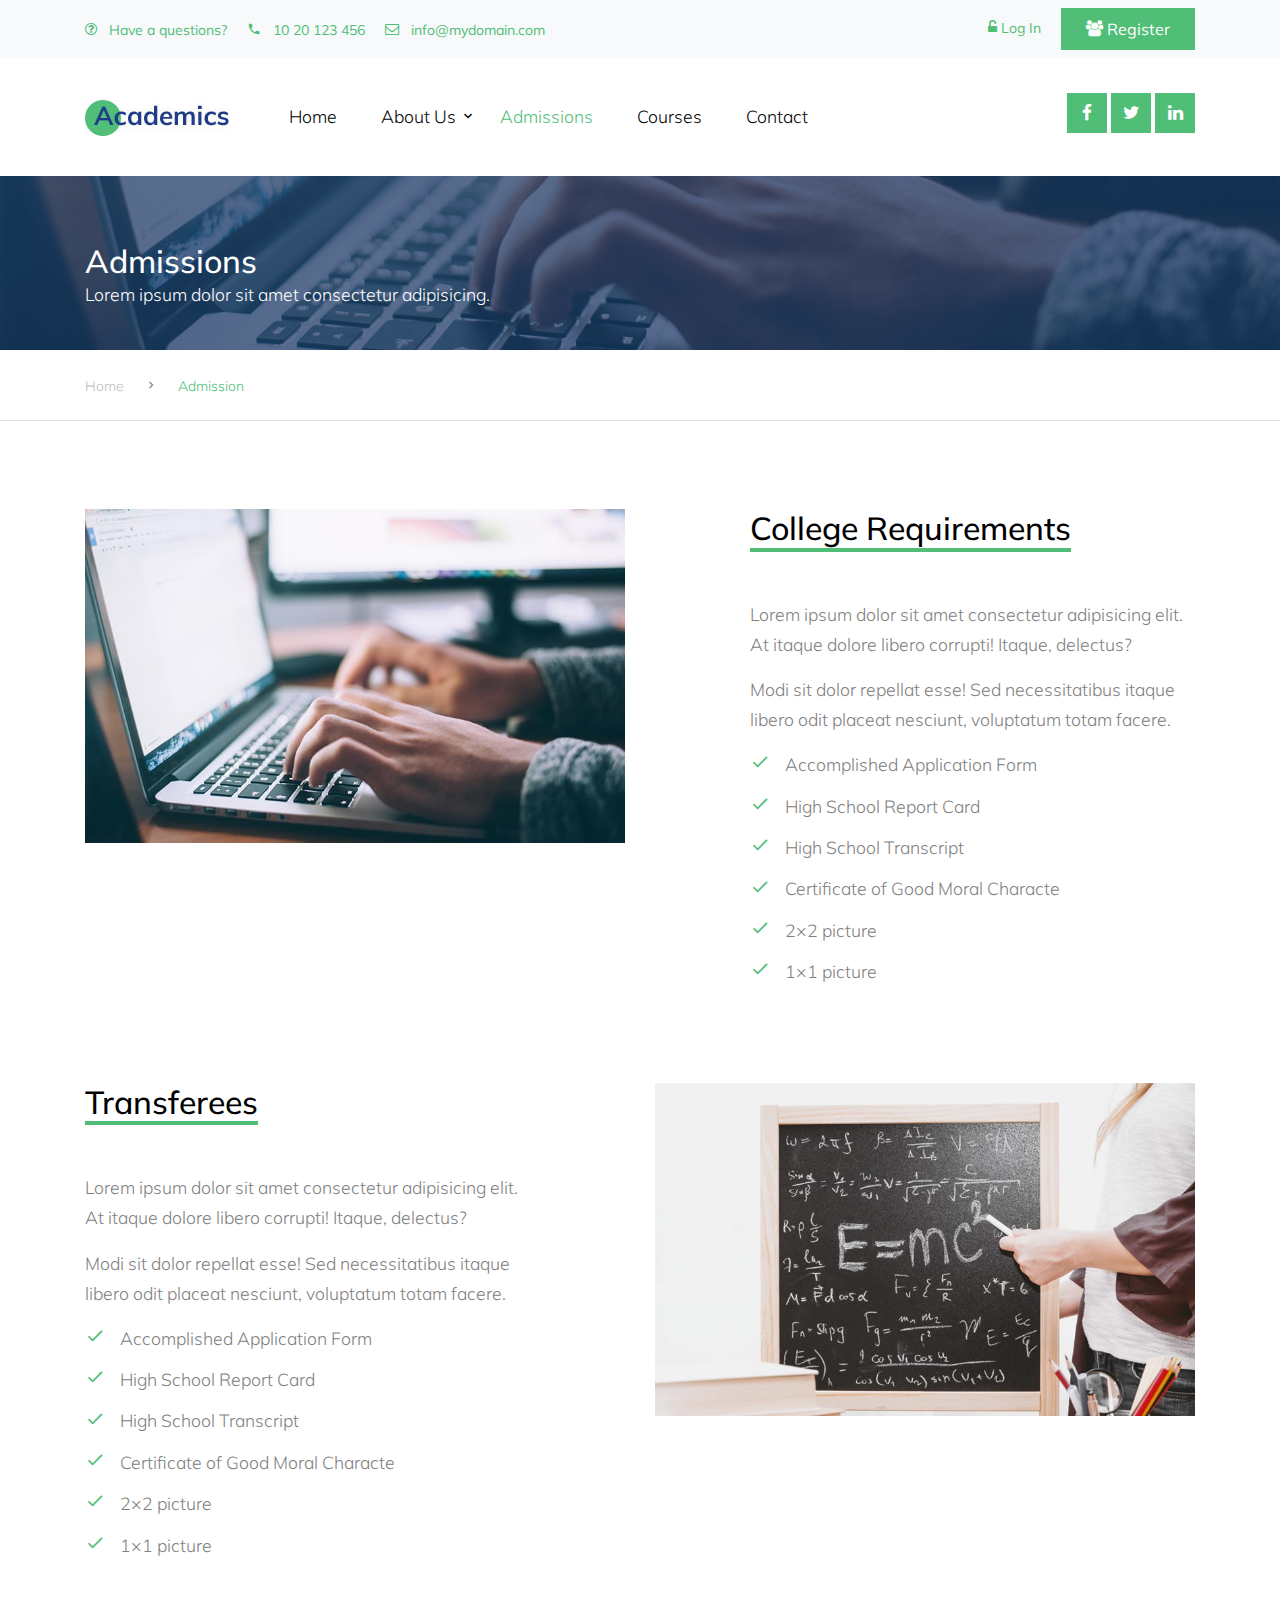
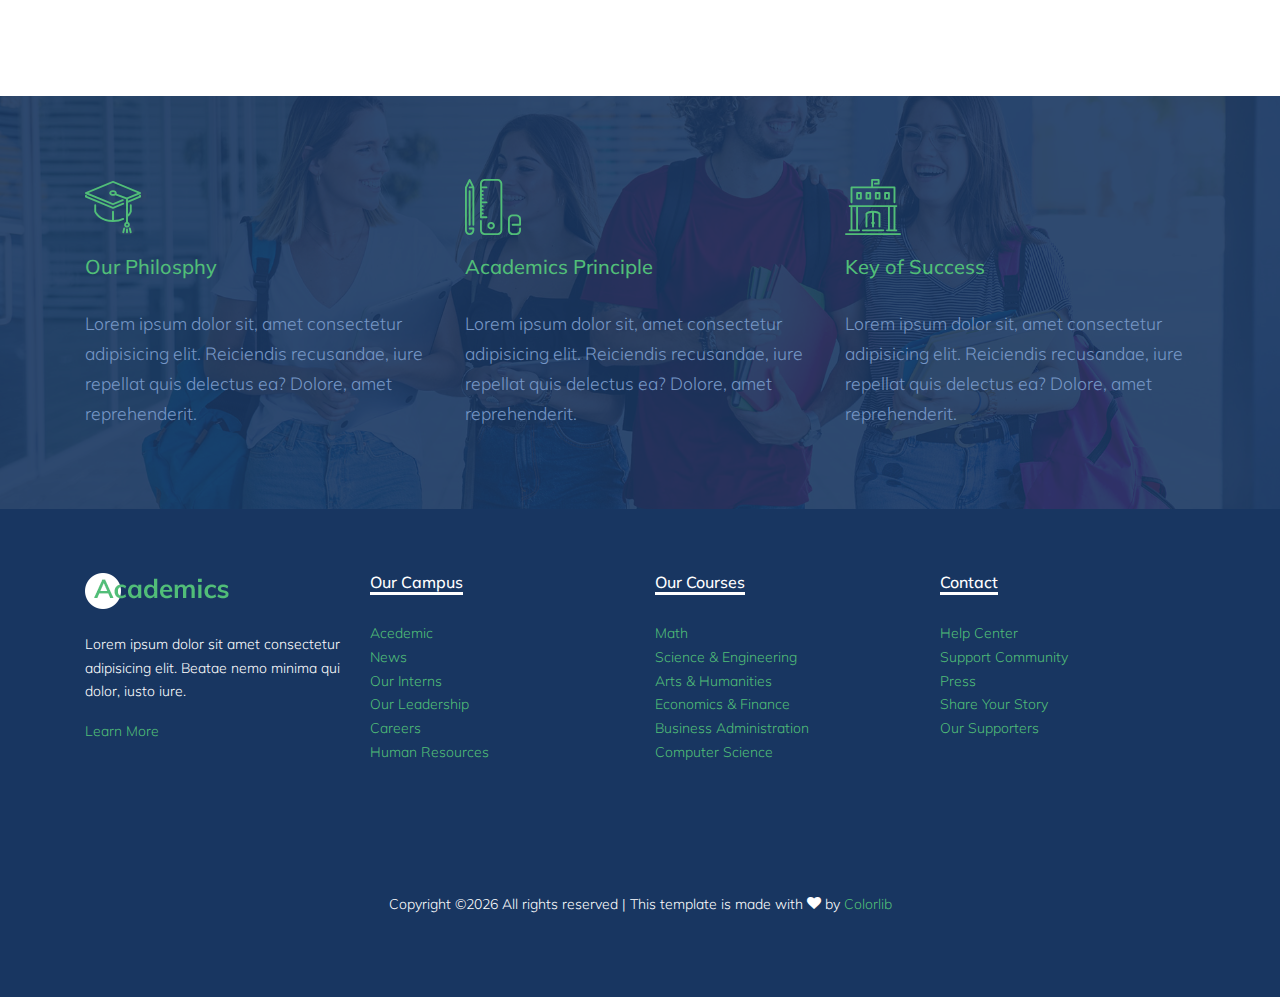
<file: admissions.html>
<!DOCTYPE html>
<html lang="en">

<head>
  <title>Academics &mdash; Website by Colorlib</title>
  <meta charset="utf-8">
  <meta name="viewport" content="width=device-width, initial-scale=1, shrink-to-fit=no">


  <link href="https://fonts.googleapis.com/css?family=Muli:300,400,700,900" rel="stylesheet">
  <link rel="stylesheet" href="fonts/icomoon/style.css">

  <link rel="stylesheet" href="css/bootstrap.min.css">
  <link rel="stylesheet" href="css/jquery-ui.css">
  <link rel="stylesheet" href="css/owl.carousel.min.css">
  <link rel="stylesheet" href="css/owl.theme.default.min.css">
  <link rel="stylesheet" href="css/owl.theme.default.min.css">

  <link rel="stylesheet" href="css/jquery.fancybox.min.css">

  <link rel="stylesheet" href="css/bootstrap-datepicker.css">

  <link rel="stylesheet" href="fonts/flaticon/font/flaticon.css">

  <link rel="stylesheet" href="css/aos.css">
  <link href="css/jquery.mb.YTPlayer.min.css" media="all" rel="stylesheet" type="text/css">

  <link rel="stylesheet" href="css/style.css">



</head>

<body data-spy="scroll" data-target=".site-navbar-target" data-offset="300">

  <div class="site-wrap">

    <div class="site-mobile-menu site-navbar-target">
      <div class="site-mobile-menu-header">
        <div class="site-mobile-menu-close mt-3">
          <span class="icon-close2 js-menu-toggle"></span>
        </div>
      </div>
      <div class="site-mobile-menu-body"></div>
    </div>


    <div class="py-2 bg-light">
      <div class="container">
        <div class="row align-items-center">
          <div class="col-lg-9 d-none d-lg-block">
            <a href="#" class="small mr-3"><span class="icon-question-circle-o mr-2"></span> Have a questions?</a> 
            <a href="#" class="small mr-3"><span class="icon-phone2 mr-2"></span> 10 20 123 456</a> 
            <a href="#" class="small mr-3"><span class="icon-envelope-o mr-2"></span> info@mydomain.com</a> 
          </div>
          <div class="col-lg-3 text-right">
            <a href="login.html" class="small mr-3"><span class="icon-unlock-alt"></span> Log In</a>
            <a href="register.html" class="small btn btn-primary px-4 py-2 rounded-0"><span class="icon-users"></span> Register</a>
          </div>
        </div>
      </div>
    </div>
    <header class="site-navbar py-4 js-sticky-header site-navbar-target" role="banner">

      <div class="container">
        <div class="d-flex align-items-center">
          <div class="site-logo">
            <a href="index.html" class="d-block">
              <img src="images/logo.jpg" alt="Image" class="img-fluid">
            </a>
          </div>
          <div class="mr-auto">
            <nav class="site-navigation position-relative text-right" role="navigation">
              <ul class="site-menu main-menu js-clone-nav mr-auto d-none d-lg-block">
                <li>
                  <a href="index.html" class="nav-link text-left">Home</a>
                </li>
                <li class="has-children">
                  <a href="about.html" class="nav-link text-left">About Us</a>
                  <ul class="dropdown">
                    <li><a href="teachers.html">Our Teachers</a></li>
                    <li><a href="about.html">Our School</a></li>
                  </ul>
                </li>
                <li class="active">
                  <a href="admissions.html" class="nav-link text-left">Admissions</a>
                </li>
                <li>
                  <a href="courses.html" class="nav-link text-left">Courses</a>
                </li>
                <li>
                    <a href="contact.html" class="nav-link text-left">Contact</a>
                  </li>
              </ul>                                                                                                                                                                                                                                                                                          </ul>
            </nav>

          </div>
          <div class="ml-auto">
            <div class="social-wrap">
              <a href="#"><span class="icon-facebook"></span></a>
              <a href="#"><span class="icon-twitter"></span></a>
              <a href="#"><span class="icon-linkedin"></span></a>

              <a href="#" class="d-inline-block d-lg-none site-menu-toggle js-menu-toggle text-black"><span
                class="icon-menu h3"></span></a>
            </div>
          </div>
         
        </div>
      </div>

    </header>

    
    <div class="site-section ftco-subscribe-1 site-blocks-cover pb-4" style="background-image: url('images/bg_1.jpg')">
        <div class="container">
          <div class="row align-items-end">
            <div class="col-lg-7">
              <h2 class="mb-0">Admissions</h2>
              <p>Lorem ipsum dolor sit amet consectetur adipisicing.</p>
            </div>
          </div>
        </div>
      </div> 
    

    <div class="custom-breadcrumns border-bottom">
      <div class="container">
        <a href="index.html">Home</a>
        <span class="mx-3 icon-keyboard_arrow_right"></span>
        <span class="current">Admission</span>
      </div>
    </div>

    <div class="site-section">
        <div class="container">
            <div class="row mb-5">
                <div class="col-lg-6 mb-lg-0 mb-4">
                    <img src="images/course_6.jpg" alt="Image" class="img-fluid"> 
                </div>
                <div class="col-lg-5 ml-auto align-self-center">
                    <h2 class="section-title-underline mb-5">
                        <span>College Requirements</span>
                    </h2>
                    <p>Lorem ipsum dolor sit amet consectetur adipisicing elit. At itaque dolore libero corrupti! Itaque, delectus?</p>
                    <p>Modi sit dolor repellat esse! Sed necessitatibus itaque libero odit placeat nesciunt, voluptatum totam facere.</p>

                    <ol class="ul-check primary list-unstyled">
                        <li>Accomplished Application Form</li>
                        <li>High School Report Card </li>
                        <li>High School Transcript</li>
                        <li>Certificate of Good Moral Characte</li>
                        <li>2×2 picture</li>
                        <li>1×1 picture</li>
                    </ol>

                </div>
            </div>

            <div class="row">
                    <div class="col-lg-6 order-1 order-lg-2 mb-4 mb-lg-0">
                        <img src="images/course_3.jpg" alt="Image" class="img-fluid"> 
                    </div>
                    <div class="col-lg-5 mr-auto align-self-center order-2 order-lg-1">
                        <h2 class="section-title-underline mb-5">
                            <span>Transferees</span>
                        </h2>
                        <p>Lorem ipsum dolor sit amet consectetur adipisicing elit. At itaque dolore libero corrupti! Itaque, delectus?</p>
                        <p>Modi sit dolor repellat esse! Sed necessitatibus itaque libero odit placeat nesciunt, voluptatum totam facere.</p>
                        <ol class="ul-check primary list-unstyled">
                                <li>Accomplished Application Form</li>
                                <li>High School Report Card </li>
                                <li>High School Transcript</li>
                                <li>Certificate of Good Moral Characte</li>
                                <li>2×2 picture</li>
                                <li>1×1 picture</li>
                            </ol>
                    </div>
                </div>
        </div>
    </div>

    <div class="section-bg style-1" style="background-image: url('images/hero_1.jpg');">
        <div class="container">
          <div class="row">
            <div class="col-lg-4 col-md-6 mb-5 mb-lg-0">
              <span class="icon flaticon-mortarboard"></span>
              <h3>Our Philosphy</h3>
              <p>Lorem ipsum dolor sit, amet consectetur adipisicing elit. Reiciendis recusandae, iure repellat quis delectus ea? Dolore, amet reprehenderit.</p>
            </div>
            <div class="col-lg-4 col-md-6 mb-5 mb-lg-0">
              <span class="icon flaticon-school-material"></span>
              <h3>Academics Principle</h3>
              <p>Lorem ipsum dolor sit, amet consectetur adipisicing elit. Reiciendis recusandae, iure repellat quis delectus ea?
                Dolore, amet reprehenderit.</p>
            </div>
            <div class="col-lg-4 col-md-6 mb-5 mb-lg-0">
              <span class="icon flaticon-library"></span>
              <h3>Key of Success</h3>
              <p>Lorem ipsum dolor sit, amet consectetur adipisicing elit. Reiciendis recusandae, iure repellat quis delectus ea?
                Dolore, amet reprehenderit.</p>
            </div>
          </div>
        </div>
      </div>
      

    <div class="footer">
      <div class="container">
        <div class="row">
          <div class="col-lg-3">
            <p class="mb-4"><img src="images/logo.png" alt="Image" class="img-fluid"></p>
            <p>Lorem ipsum dolor sit amet consectetur adipisicing elit. Beatae nemo minima qui dolor, iusto iure.</p>  
            <p><a href="#">Learn More</a></p>
          </div>
          <div class="col-lg-3">
            <h3 class="footer-heading"><span>Our Campus</span></h3>
            <ul class="list-unstyled">
                <li><a href="#">Acedemic</a></li>
                <li><a href="#">News</a></li>
                <li><a href="#">Our Interns</a></li>
                <li><a href="#">Our Leadership</a></li>
                <li><a href="#">Careers</a></li>
                <li><a href="#">Human Resources</a></li>
            </ul>
          </div>
          <div class="col-lg-3">
              <h3 class="footer-heading"><span>Our Courses</span></h3>
              <ul class="list-unstyled">
                  <li><a href="#">Math</a></li>
                  <li><a href="#">Science &amp; Engineering</a></li>
                  <li><a href="#">Arts &amp; Humanities</a></li>
                  <li><a href="#">Economics &amp; Finance</a></li>
                  <li><a href="#">Business Administration</a></li>
                  <li><a href="#">Computer Science</a></li>
              </ul>
          </div>
          <div class="col-lg-3">
              <h3 class="footer-heading"><span>Contact</span></h3>
              <ul class="list-unstyled">
                  <li><a href="#">Help Center</a></li>
                  <li><a href="#">Support Community</a></li>
                  <li><a href="#">Press</a></li>
                  <li><a href="#">Share Your Story</a></li>
                  <li><a href="#">Our Supporters</a></li>
              </ul>
          </div>
        </div>

        <div class="row">
          <div class="col-12">
            <div class="copyright">
                <p>
                    <!-- Link back to Colorlib can't be removed. Template is licensed under CC BY 3.0. -->
                    Copyright &copy;<script>document.write(new Date().getFullYear());</script> All rights reserved | This template is made with <i class="icon-heart" aria-hidden="true"></i> by <a href="https://colorlib.com" target="_blank" >Colorlib</a>
                    <!-- Link back to Colorlib can't be removed. Template is licensed under CC BY 3.0. -->
                    </p>
            </div>
          </div>
        </div>
      </div>
    </div>
    

  </div>
  <!-- .site-wrap -->

  <!-- loader -->
  <div id="loader" class="show fullscreen"><svg class="circular" width="48px" height="48px"><circle class="path-bg" cx="24" cy="24" r="22" fill="none" stroke-width="4" stroke="#eeeeee"/><circle class="path" cx="24" cy="24" r="22" fill="none" stroke-width="4" stroke-miterlimit="10" stroke="#51be78"/></svg></div>

  <script src="js/jquery-3.3.1.min.js"></script>
  <script src="js/jquery-migrate-3.0.1.min.js"></script>
  <script src="js/jquery-ui.js"></script>
  <script src="js/popper.min.js"></script>
  <script src="js/bootstrap.min.js"></script>
  <script src="js/owl.carousel.min.js"></script>
  <script src="js/jquery.stellar.min.js"></script>
  <script src="js/jquery.countdown.min.js"></script>
  <script src="js/bootstrap-datepicker.min.js"></script>
  <script src="js/jquery.easing.1.3.js"></script>
  <script src="js/aos.js"></script>
  <script src="js/jquery.fancybox.min.js"></script>
  <script src="js/jquery.sticky.js"></script>
  <script src="js/jquery.mb.YTPlayer.min.js"></script>




  <script src="js/main.js"></script>

</body>

</html>
</file>
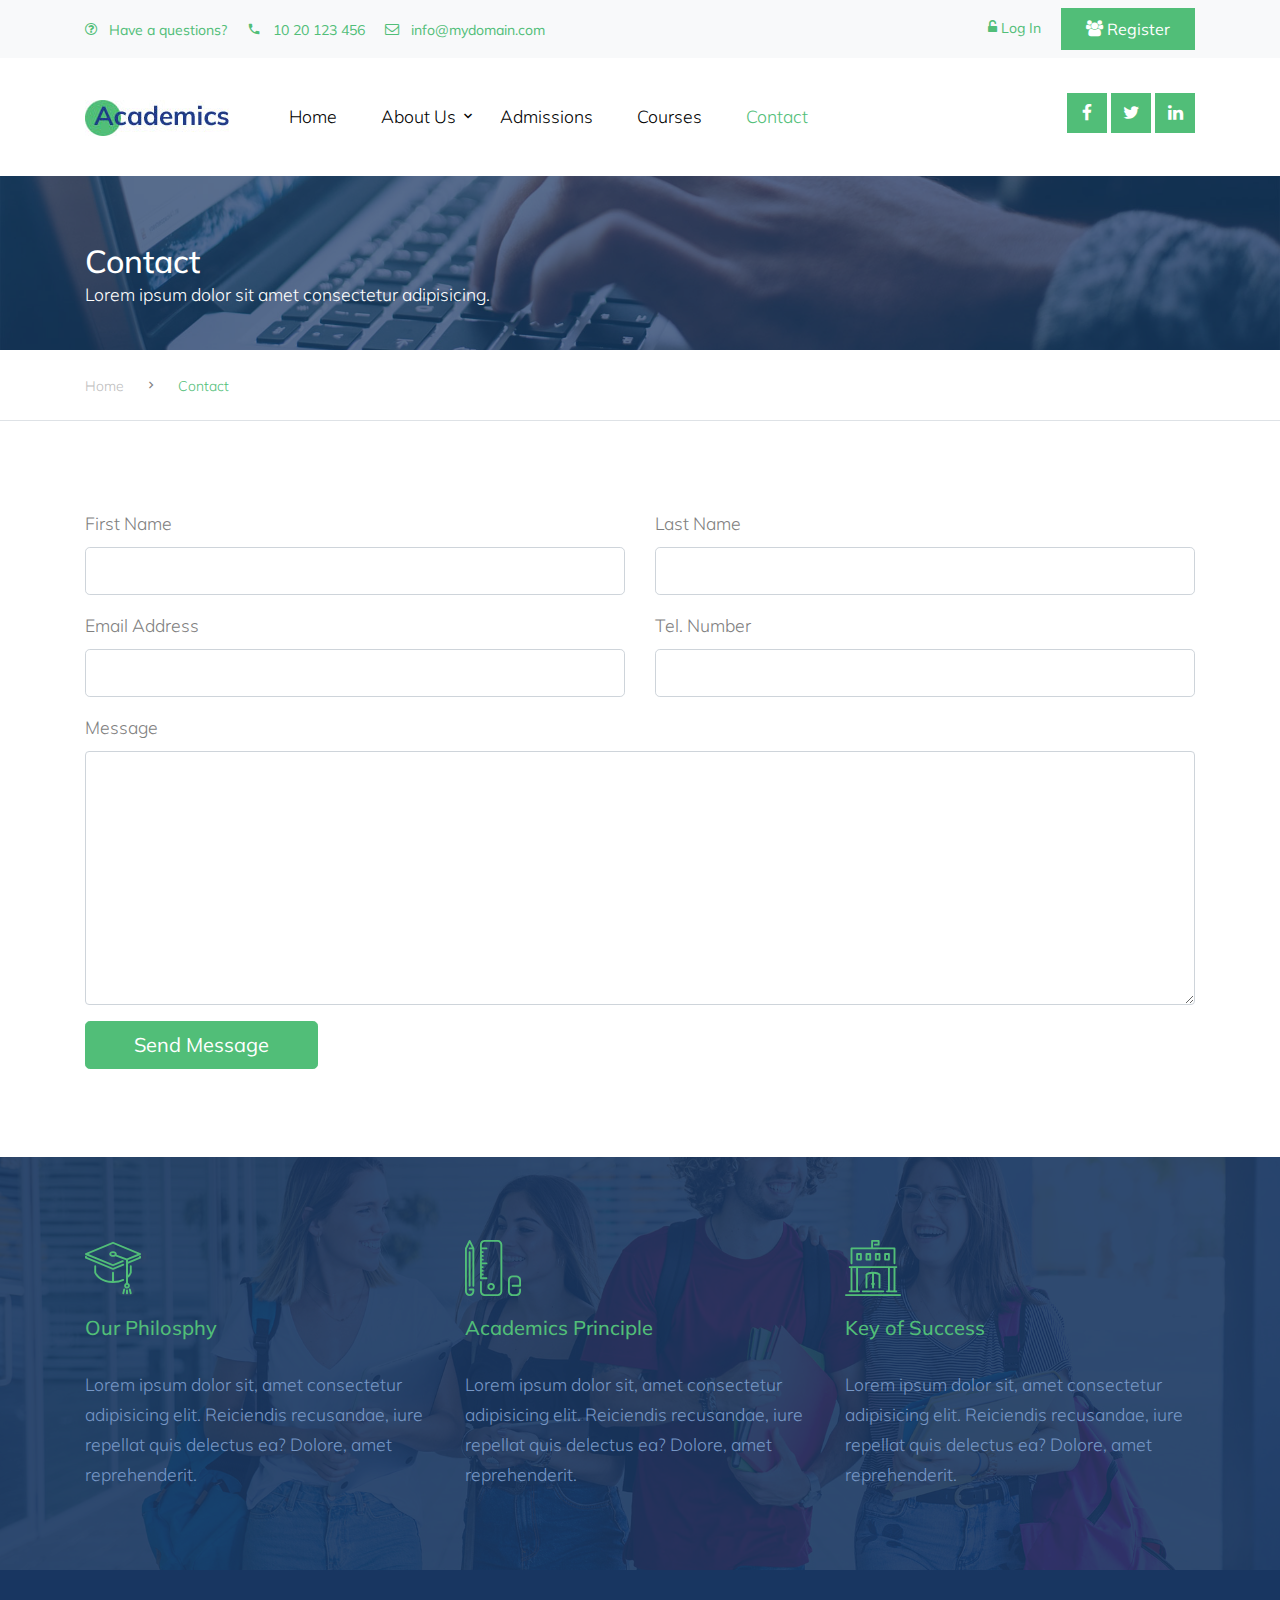
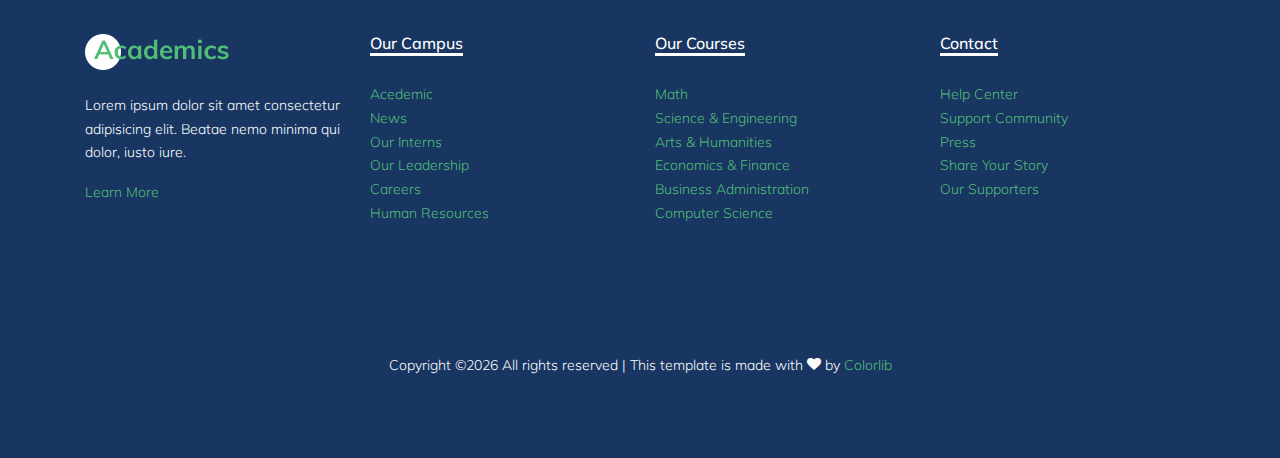
<file: contact.html>
<!DOCTYPE html>
<html lang="en">

<head>
  <title>Academics &mdash; Website by Colorlib</title>
  <meta charset="utf-8">
  <meta name="viewport" content="width=device-width, initial-scale=1, shrink-to-fit=no">


  <link href="https://fonts.googleapis.com/css?family=Muli:300,400,700,900" rel="stylesheet">
  <link rel="stylesheet" href="fonts/icomoon/style.css">

  <link rel="stylesheet" href="css/bootstrap.min.css">
  <link rel="stylesheet" href="css/jquery-ui.css">
  <link rel="stylesheet" href="css/owl.carousel.min.css">
  <link rel="stylesheet" href="css/owl.theme.default.min.css">
  <link rel="stylesheet" href="css/owl.theme.default.min.css">

  <link rel="stylesheet" href="css/jquery.fancybox.min.css">

  <link rel="stylesheet" href="css/bootstrap-datepicker.css">

  <link rel="stylesheet" href="fonts/flaticon/font/flaticon.css">

  <link rel="stylesheet" href="css/aos.css">
  <link href="css/jquery.mb.YTPlayer.min.css" media="all" rel="stylesheet" type="text/css">

  <link rel="stylesheet" href="css/style.css">



</head>

<body data-spy="scroll" data-target=".site-navbar-target" data-offset="300">

  <div class="site-wrap">

    <div class="site-mobile-menu site-navbar-target">
      <div class="site-mobile-menu-header">
        <div class="site-mobile-menu-close mt-3">
          <span class="icon-close2 js-menu-toggle"></span>
        </div>
      </div>
      <div class="site-mobile-menu-body"></div>
    </div>


    <div class="py-2 bg-light">
      <div class="container">
        <div class="row align-items-center">
          <div class="col-lg-9 d-none d-lg-block">
            <a href="#" class="small mr-3"><span class="icon-question-circle-o mr-2"></span> Have a questions?</a> 
            <a href="#" class="small mr-3"><span class="icon-phone2 mr-2"></span> 10 20 123 456</a> 
            <a href="#" class="small mr-3"><span class="icon-envelope-o mr-2"></span> info@mydomain.com</a> 
          </div>
          <div class="col-lg-3 text-right">
            <a href="login.html" class="small mr-3"><span class="icon-unlock-alt"></span> Log In</a>
            <a href="register.html" class="small btn btn-primary px-4 py-2 rounded-0"><span class="icon-users"></span> Register</a>
          </div>
        </div>
      </div>
    </div>
    <header class="site-navbar py-4 js-sticky-header site-navbar-target" role="banner">

      <div class="container">
        <div class="d-flex align-items-center">
          <div class="site-logo">
            <a href="index.html" class="d-block">
              <img src="images/logo.jpg" alt="Image" class="img-fluid">
            </a>
          </div>
          <div class="mr-auto">
            <nav class="site-navigation position-relative text-right" role="navigation">
              <ul class="site-menu main-menu js-clone-nav mr-auto d-none d-lg-block">
                <li>
                  <a href="index.html" class="nav-link text-left">Home</a>
                </li>
                <li class="has-children">
                  <a href="about.html" class="nav-link text-left">About Us</a>
                  <ul class="dropdown">
                    <li><a href="teachers.html">Our Teachers</a></li>
                    <li><a href="about.html">Our School</a></li>
                  </ul>
                </li>
                <li>
                  <a href="admissions.html" class="nav-link text-left">Admissions</a>
                </li>
                <li>
                  <a href="courses.html" class="nav-link text-left">Courses</a>
                </li>
                <li class="active">
                    <a href="contact.html" class="nav-link text-left">Contact</a>
                  </li>
              </ul>                                                                                                                                                                                                                                                                                          </ul>
            </nav>

          </div>
          <div class="ml-auto">
            <div class="social-wrap">
              <a href="#"><span class="icon-facebook"></span></a>
              <a href="#"><span class="icon-twitter"></span></a>
              <a href="#"><span class="icon-linkedin"></span></a>

              <a href="#" class="d-inline-block d-lg-none site-menu-toggle js-menu-toggle text-black"><span
                class="icon-menu h3"></span></a>
            </div>
          </div>
         
        </div>
      </div>

    </header>

    
    <div class="site-section ftco-subscribe-1 site-blocks-cover pb-4" style="background-image: url('images/bg_1.jpg')">
        <div class="container">
          <div class="row align-items-end">
            <div class="col-lg-7">
              <h2 class="mb-0">Contact</h2>
              <p>Lorem ipsum dolor sit amet consectetur adipisicing.</p>
            </div>
          </div>
        </div>
      </div> 
    

    <div class="custom-breadcrumns border-bottom">
      <div class="container">
        <a href="index.html">Home</a>
        <span class="mx-3 icon-keyboard_arrow_right"></span>
        <span class="current">Contact</span>
      </div>
    </div>

    <div class="site-section">
        <div class="container">
            <div class="row">
                <div class="col-md-6 form-group">
                    <label for="fname">First Name</label>
                    <input type="text" id="fname" class="form-control form-control-lg">
                </div>
                <div class="col-md-6 form-group">
                    <label for="lname">Last Name</label>
                    <input type="text" id="lname" class="form-control form-control-lg">
                </div>
            </div>
            <div class="row">
                <div class="col-md-6 form-group">
                    <label for="eaddress">Email Address</label>
                    <input type="text" id="eaddress" class="form-control form-control-lg">
                </div>
                <div class="col-md-6 form-group">
                    <label for="tel">Tel. Number</label>
                    <input type="text" id="tel" class="form-control form-control-lg">
                </div>
            </div>
            <div class="row">
                <div class="col-md-12 form-group">
                    <label for="message">Message</label>
                    <textarea name="" id="message" cols="30" rows="10" class="form-control"></textarea>
                </div>
            </div>

            <div class="row">
                <div class="col-12">
                    <input type="submit" value="Send Message" class="btn btn-primary btn-lg px-5">
                </div>
            </div>
        </div>
    </div>

    <div class="section-bg style-1" style="background-image: url('images/hero_1.jpg');">
        <div class="container">
          <div class="row">
            <div class="col-lg-4 col-md-6 mb-5 mb-lg-0">
              <span class="icon flaticon-mortarboard"></span>
              <h3>Our Philosphy</h3>
              <p>Lorem ipsum dolor sit, amet consectetur adipisicing elit. Reiciendis recusandae, iure repellat quis delectus ea? Dolore, amet reprehenderit.</p>
            </div>
            <div class="col-lg-4 col-md-6 mb-5 mb-lg-0">
              <span class="icon flaticon-school-material"></span>
              <h3>Academics Principle</h3>
              <p>Lorem ipsum dolor sit, amet consectetur adipisicing elit. Reiciendis recusandae, iure repellat quis delectus ea?
                Dolore, amet reprehenderit.</p>
            </div>
            <div class="col-lg-4 col-md-6 mb-5 mb-lg-0">
              <span class="icon flaticon-library"></span>
              <h3>Key of Success</h3>
              <p>Lorem ipsum dolor sit, amet consectetur adipisicing elit. Reiciendis recusandae, iure repellat quis delectus ea?
                Dolore, amet reprehenderit.</p>
            </div>
          </div>
        </div>
      </div>
      

    <div class="footer">
      <div class="container">
        <div class="row">
          <div class="col-lg-3">
            <p class="mb-4"><img src="images/logo.png" alt="Image" class="img-fluid"></p>
            <p>Lorem ipsum dolor sit amet consectetur adipisicing elit. Beatae nemo minima qui dolor, iusto iure.</p>  
            <p><a href="#">Learn More</a></p>
          </div>
          <div class="col-lg-3">
            <h3 class="footer-heading"><span>Our Campus</span></h3>
            <ul class="list-unstyled">
                <li><a href="#">Acedemic</a></li>
                <li><a href="#">News</a></li>
                <li><a href="#">Our Interns</a></li>
                <li><a href="#">Our Leadership</a></li>
                <li><a href="#">Careers</a></li>
                <li><a href="#">Human Resources</a></li>
            </ul>
          </div>
          <div class="col-lg-3">
              <h3 class="footer-heading"><span>Our Courses</span></h3>
              <ul class="list-unstyled">
                  <li><a href="#">Math</a></li>
                  <li><a href="#">Science &amp; Engineering</a></li>
                  <li><a href="#">Arts &amp; Humanities</a></li>
                  <li><a href="#">Economics &amp; Finance</a></li>
                  <li><a href="#">Business Administration</a></li>
                  <li><a href="#">Computer Science</a></li>
              </ul>
          </div>
          <div class="col-lg-3">
              <h3 class="footer-heading"><span>Contact</span></h3>
              <ul class="list-unstyled">
                  <li><a href="#">Help Center</a></li>
                  <li><a href="#">Support Community</a></li>
                  <li><a href="#">Press</a></li>
                  <li><a href="#">Share Your Story</a></li>
                  <li><a href="#">Our Supporters</a></li>
              </ul>
          </div>
        </div>

        <div class="row">
          <div class="col-12">
            <div class="copyright">
                <p>
                    <!-- Link back to Colorlib can't be removed. Template is licensed under CC BY 3.0. -->
                    Copyright &copy;<script>document.write(new Date().getFullYear());</script> All rights reserved | This template is made with <i class="icon-heart" aria-hidden="true"></i> by <a href="https://colorlib.com" target="_blank" >Colorlib</a>
                    <!-- Link back to Colorlib can't be removed. Template is licensed under CC BY 3.0. -->
                    </p>
            </div>
          </div>
        </div>
      </div>
    </div>
    

  </div>
  <!-- .site-wrap -->

  <!-- loader -->
  <div id="loader" class="show fullscreen"><svg class="circular" width="48px" height="48px"><circle class="path-bg" cx="24" cy="24" r="22" fill="none" stroke-width="4" stroke="#eeeeee"/><circle class="path" cx="24" cy="24" r="22" fill="none" stroke-width="4" stroke-miterlimit="10" stroke="#51be78"/></svg></div>

  <script src="js/jquery-3.3.1.min.js"></script>
  <script src="js/jquery-migrate-3.0.1.min.js"></script>
  <script src="js/jquery-ui.js"></script>
  <script src="js/popper.min.js"></script>
  <script src="js/bootstrap.min.js"></script>
  <script src="js/owl.carousel.min.js"></script>
  <script src="js/jquery.stellar.min.js"></script>
  <script src="js/jquery.countdown.min.js"></script>
  <script src="js/bootstrap-datepicker.min.js"></script>
  <script src="js/jquery.easing.1.3.js"></script>
  <script src="js/aos.js"></script>
  <script src="js/jquery.fancybox.min.js"></script>
  <script src="js/jquery.sticky.js"></script>
  <script src="js/jquery.mb.YTPlayer.min.js"></script>




  <script src="js/main.js"></script>

</body>

</html>
</file>
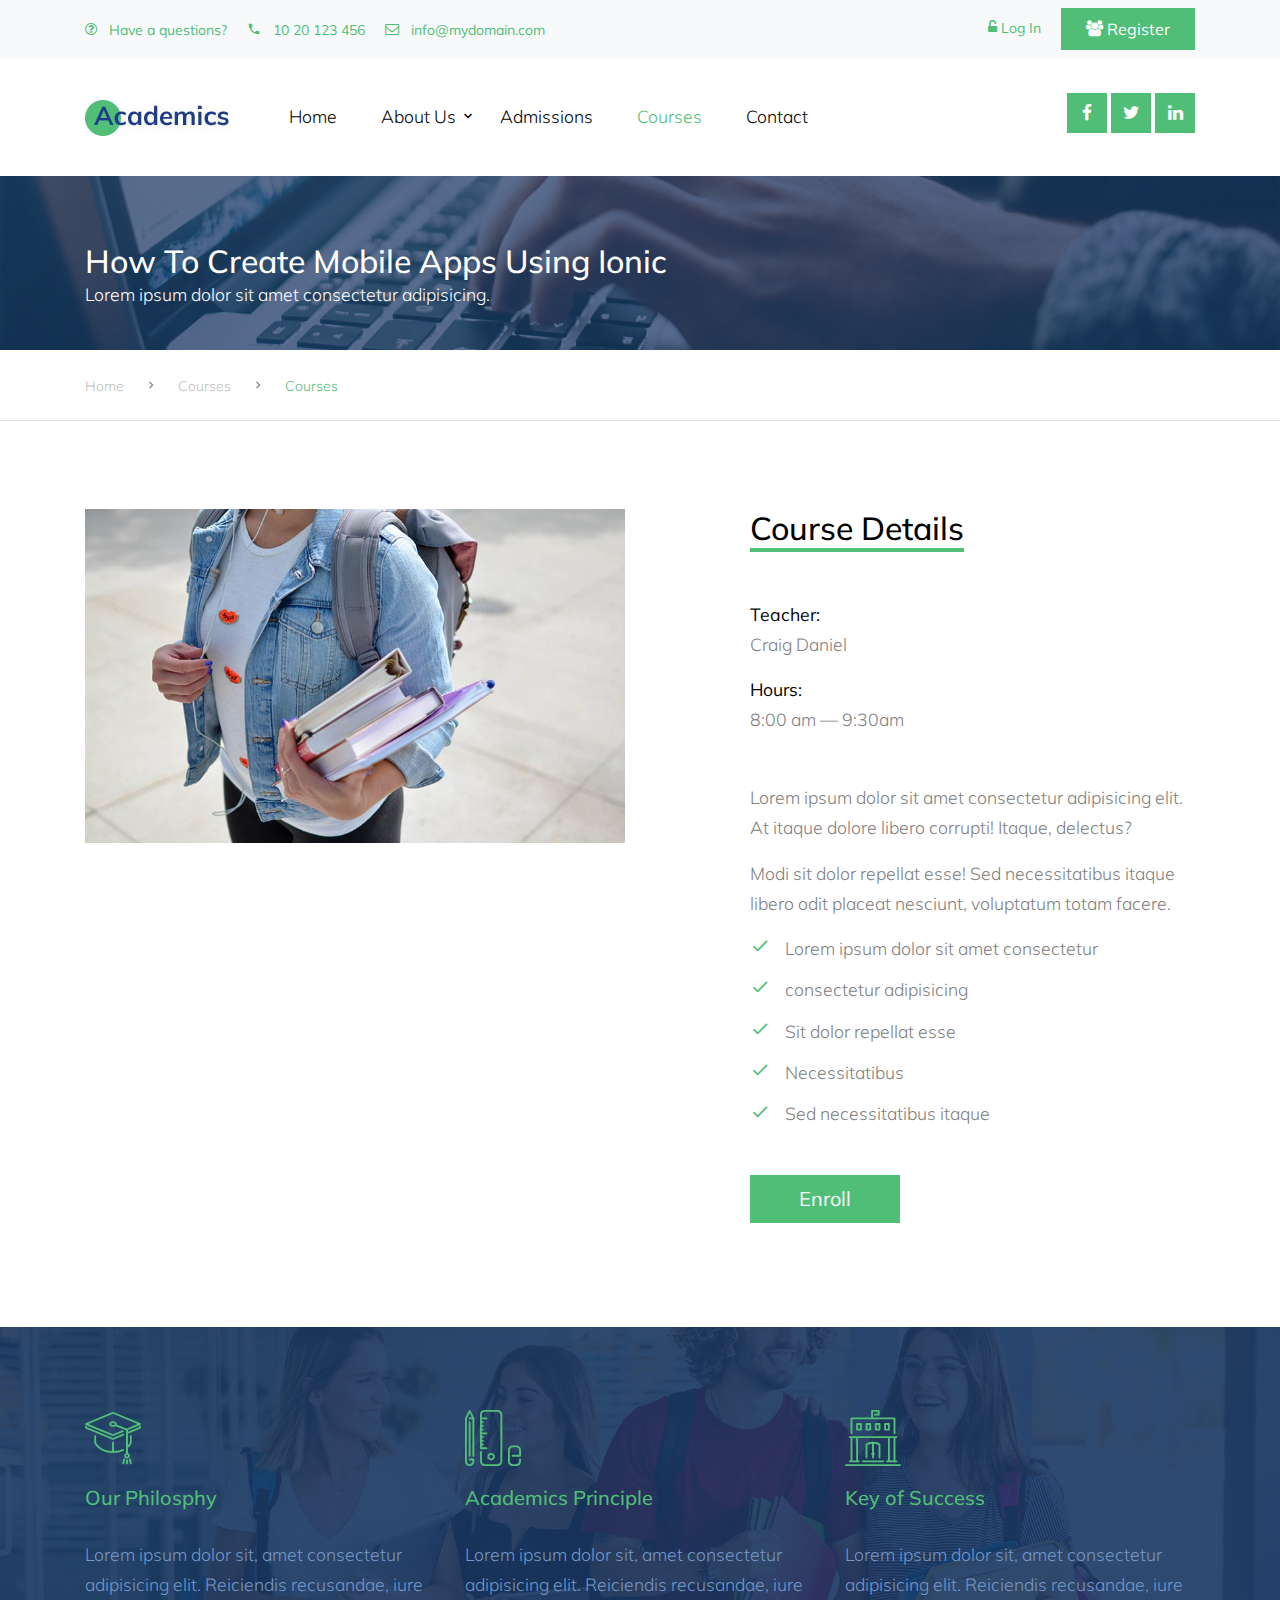
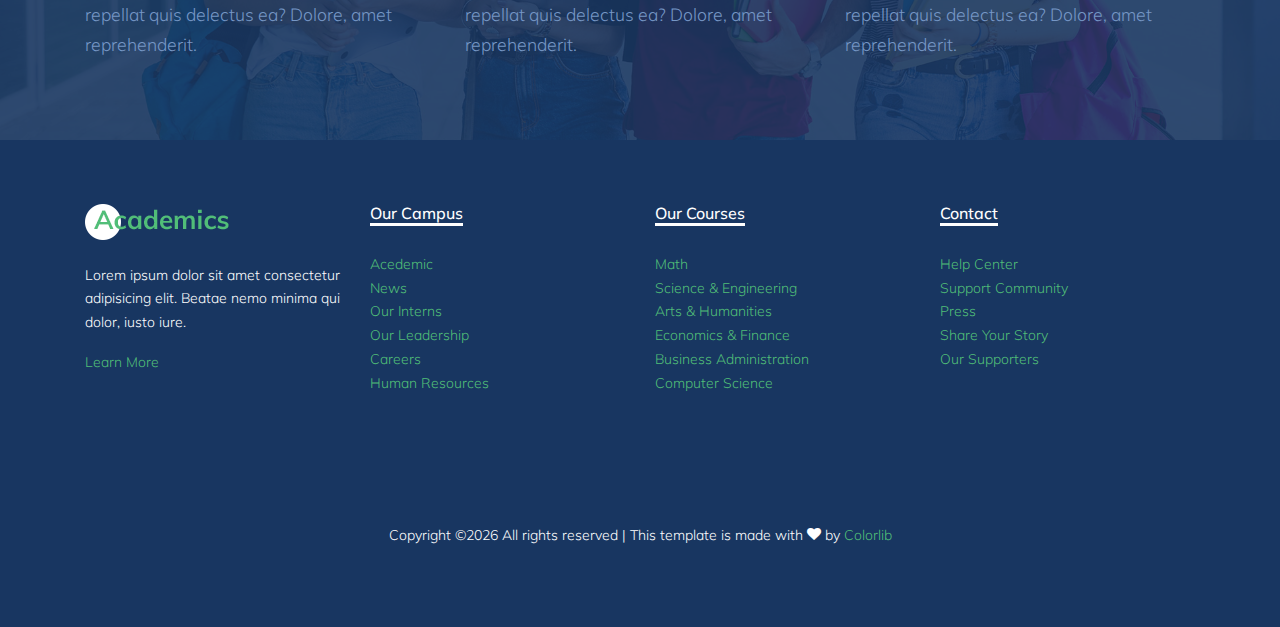
<file: course-single.html>
<!DOCTYPE html>
<html lang="en">

<head>
  <title>Academics &mdash; Website by Colorlib</title>
  <meta charset="utf-8">
  <meta name="viewport" content="width=device-width, initial-scale=1, shrink-to-fit=no">


  <link href="https://fonts.googleapis.com/css?family=Muli:300,400,700,900" rel="stylesheet">
  <link rel="stylesheet" href="fonts/icomoon/style.css">

  <link rel="stylesheet" href="css/bootstrap.min.css">
  <link rel="stylesheet" href="css/jquery-ui.css">
  <link rel="stylesheet" href="css/owl.carousel.min.css">
  <link rel="stylesheet" href="css/owl.theme.default.min.css">
  <link rel="stylesheet" href="css/owl.theme.default.min.css">

  <link rel="stylesheet" href="css/jquery.fancybox.min.css">

  <link rel="stylesheet" href="css/bootstrap-datepicker.css">

  <link rel="stylesheet" href="fonts/flaticon/font/flaticon.css">

  <link rel="stylesheet" href="css/aos.css">
  <link href="css/jquery.mb.YTPlayer.min.css" media="all" rel="stylesheet" type="text/css">

  <link rel="stylesheet" href="css/style.css">



</head>

<body data-spy="scroll" data-target=".site-navbar-target" data-offset="300">

  <div class="site-wrap">

    <div class="site-mobile-menu site-navbar-target">
      <div class="site-mobile-menu-header">
        <div class="site-mobile-menu-close mt-3">
          <span class="icon-close2 js-menu-toggle"></span>
        </div>
      </div>
      <div class="site-mobile-menu-body"></div>
    </div>


    <div class="py-2 bg-light">
      <div class="container">
        <div class="row align-items-center">
          <div class="col-lg-9 d-none d-lg-block">
            <a href="#" class="small mr-3"><span class="icon-question-circle-o mr-2"></span> Have a questions?</a> 
            <a href="#" class="small mr-3"><span class="icon-phone2 mr-2"></span> 10 20 123 456</a> 
            <a href="#" class="small mr-3"><span class="icon-envelope-o mr-2"></span> info@mydomain.com</a> 
          </div>
          <div class="col-lg-3 text-right">
            <a href="login.html" class="small mr-3"><span class="icon-unlock-alt"></span> Log In</a>
            <a href="register.html" class="small btn btn-primary px-4 py-2 rounded-0"><span class="icon-users"></span> Register</a>
          </div>
        </div>
      </div>
    </div>
    <header class="site-navbar py-4 js-sticky-header site-navbar-target" role="banner">

      <div class="container">
        <div class="d-flex align-items-center">
          <div class="site-logo">
            <a href="index.html" class="d-block">
              <img src="images/logo.jpg" alt="Image" class="img-fluid">
            </a>
          </div>
          <div class="mr-auto">
            <nav class="site-navigation position-relative text-right" role="navigation">
              <ul class="site-menu main-menu js-clone-nav mr-auto d-none d-lg-block">
                <li>
                  <a href="index.html" class="nav-link text-left">Home</a>
                </li>
                <li class="has-children">
                  <a href="about.html" class="nav-link text-left">About Us</a>
                  <ul class="dropdown">
                    <li><a href="teachers.html">Our Teachers</a></li>
                    <li><a href="about.html">Our School</a></li>
                  </ul>
                </li>
                <li>
                  <a href="admissions.html" class="nav-link text-left">Admissions</a>
                </li>
                <li class="active">
                  <a href="courses.html" class="nav-link text-left">Courses</a>
                </li>
                <li>
                    <a href="contact.html" class="nav-link text-left">Contact</a>
                  </li>
              </ul>                                                                                                                                                                                                                                                                                          </ul>
            </nav>

          </div>
          <div class="ml-auto">
            <div class="social-wrap">
              <a href="#"><span class="icon-facebook"></span></a>
              <a href="#"><span class="icon-twitter"></span></a>
              <a href="#"><span class="icon-linkedin"></span></a>

              <a href="#" class="d-inline-block d-lg-none site-menu-toggle js-menu-toggle text-black"><span
                class="icon-menu h3"></span></a>
            </div>
          </div>
         
        </div>
      </div>

    </header>

    
    <div class="site-section ftco-subscribe-1 site-blocks-cover pb-4" style="background-image: url('images/bg_1.jpg')">
        <div class="container">
          <div class="row align-items-end">
            <div class="col-lg-7">
              <h2 class="mb-0">How To Create Mobile Apps Using Ionic</h2>
              <p>Lorem ipsum dolor sit amet consectetur adipisicing.</p>
            </div>
          </div>
        </div>
      </div> 
    

    <div class="custom-breadcrumns border-bottom">
      <div class="container">
        <a href="index.html">Home</a>
        <span class="mx-3 icon-keyboard_arrow_right"></span>
        <a href="courses.html">Courses</a>
        <span class="mx-3 icon-keyboard_arrow_right"></span>
        <span class="current">Courses</span>
      </div>
    </div>

    <div class="site-section">
        <div class="container">
            <div class="row">
                <div class="col-md-6 mb-4">
                    <p>
                        <img src="images/course_5.jpg" alt="Image" class="img-fluid">
                    </p>
                </div>
                <div class="col-lg-5 ml-auto align-self-center">
                        <h2 class="section-title-underline mb-5">
                            <span>Course Details</span>
                        </h2>
                        
                        <p><strong class="text-black d-block">Teacher:</strong> Craig Daniel</p>
                        <p class="mb-5"><strong class="text-black d-block">Hours:</strong> 8:00 am &mdash; 9:30am</p>
                        <p>Lorem ipsum dolor sit amet consectetur adipisicing elit. At itaque dolore libero corrupti! Itaque, delectus?</p>
                        <p>Modi sit dolor repellat esse! Sed necessitatibus itaque libero odit placeat nesciunt, voluptatum totam facere.</p>
    
                        <ul class="ul-check primary list-unstyled mb-5">
                            <li>Lorem ipsum dolor sit amet consectetur</li>
                            <li>consectetur adipisicing  </li>
                            <li>Sit dolor repellat esse</li>
                            <li>Necessitatibus</li>
                            <li>Sed necessitatibus itaque </li>
                        </ul>

                        <p>
                            <a href="#" class="btn btn-primary rounded-0 btn-lg px-5">Enroll</a>
                        </p>
    
                    </div>
            </div>
        </div>
    </div>

    <div class="section-bg style-1" style="background-image: url('images/hero_1.jpg');">
        <div class="container">
          <div class="row">
            <div class="col-lg-4 col-md-6 mb-5 mb-lg-0">
              <span class="icon flaticon-mortarboard"></span>
              <h3>Our Philosphy</h3>
              <p>Lorem ipsum dolor sit, amet consectetur adipisicing elit. Reiciendis recusandae, iure repellat quis delectus ea? Dolore, amet reprehenderit.</p>
            </div>
            <div class="col-lg-4 col-md-6 mb-5 mb-lg-0">
              <span class="icon flaticon-school-material"></span>
              <h3>Academics Principle</h3>
              <p>Lorem ipsum dolor sit, amet consectetur adipisicing elit. Reiciendis recusandae, iure repellat quis delectus ea?
                Dolore, amet reprehenderit.</p>
            </div>
            <div class="col-lg-4 col-md-6 mb-5 mb-lg-0">
              <span class="icon flaticon-library"></span>
              <h3>Key of Success</h3>
              <p>Lorem ipsum dolor sit, amet consectetur adipisicing elit. Reiciendis recusandae, iure repellat quis delectus ea?
                Dolore, amet reprehenderit.</p>
            </div>
          </div>
        </div>
      </div>
      

    <div class="footer">
      <div class="container">
        <div class="row">
          <div class="col-lg-3">
            <p class="mb-4"><img src="images/logo.png" alt="Image" class="img-fluid"></p>
            <p>Lorem ipsum dolor sit amet consectetur adipisicing elit. Beatae nemo minima qui dolor, iusto iure.</p>  
            <p><a href="#">Learn More</a></p>
          </div>
          <div class="col-lg-3">
            <h3 class="footer-heading"><span>Our Campus</span></h3>
            <ul class="list-unstyled">
                <li><a href="#">Acedemic</a></li>
                <li><a href="#">News</a></li>
                <li><a href="#">Our Interns</a></li>
                <li><a href="#">Our Leadership</a></li>
                <li><a href="#">Careers</a></li>
                <li><a href="#">Human Resources</a></li>
            </ul>
          </div>
          <div class="col-lg-3">
              <h3 class="footer-heading"><span>Our Courses</span></h3>
              <ul class="list-unstyled">
                  <li><a href="#">Math</a></li>
                  <li><a href="#">Science &amp; Engineering</a></li>
                  <li><a href="#">Arts &amp; Humanities</a></li>
                  <li><a href="#">Economics &amp; Finance</a></li>
                  <li><a href="#">Business Administration</a></li>
                  <li><a href="#">Computer Science</a></li>
              </ul>
          </div>
          <div class="col-lg-3">
              <h3 class="footer-heading"><span>Contact</span></h3>
              <ul class="list-unstyled">
                  <li><a href="#">Help Center</a></li>
                  <li><a href="#">Support Community</a></li>
                  <li><a href="#">Press</a></li>
                  <li><a href="#">Share Your Story</a></li>
                  <li><a href="#">Our Supporters</a></li>
              </ul>
          </div>
        </div>

        <div class="row">
          <div class="col-12">
            <div class="copyright">
                <p>
                    <!-- Link back to Colorlib can't be removed. Template is licensed under CC BY 3.0. -->
                    Copyright &copy;<script>document.write(new Date().getFullYear());</script> All rights reserved | This template is made with <i class="icon-heart" aria-hidden="true"></i> by <a href="https://colorlib.com" target="_blank" >Colorlib</a>
                    <!-- Link back to Colorlib can't be removed. Template is licensed under CC BY 3.0. -->
                    </p>
            </div>
          </div>
        </div>
      </div>
    </div>
    

  </div>
  <!-- .site-wrap -->

  <!-- loader -->
  <div id="loader" class="show fullscreen"><svg class="circular" width="48px" height="48px"><circle class="path-bg" cx="24" cy="24" r="22" fill="none" stroke-width="4" stroke="#eeeeee"/><circle class="path" cx="24" cy="24" r="22" fill="none" stroke-width="4" stroke-miterlimit="10" stroke="#51be78"/></svg></div>

  <script src="js/jquery-3.3.1.min.js"></script>
  <script src="js/jquery-migrate-3.0.1.min.js"></script>
  <script src="js/jquery-ui.js"></script>
  <script src="js/popper.min.js"></script>
  <script src="js/bootstrap.min.js"></script>
  <script src="js/owl.carousel.min.js"></script>
  <script src="js/jquery.stellar.min.js"></script>
  <script src="js/jquery.countdown.min.js"></script>
  <script src="js/bootstrap-datepicker.min.js"></script>
  <script src="js/jquery.easing.1.3.js"></script>
  <script src="js/aos.js"></script>
  <script src="js/jquery.fancybox.min.js"></script>
  <script src="js/jquery.sticky.js"></script>
  <script src="js/jquery.mb.YTPlayer.min.js"></script>




  <script src="js/main.js"></script>

</body>

</html>
</file>
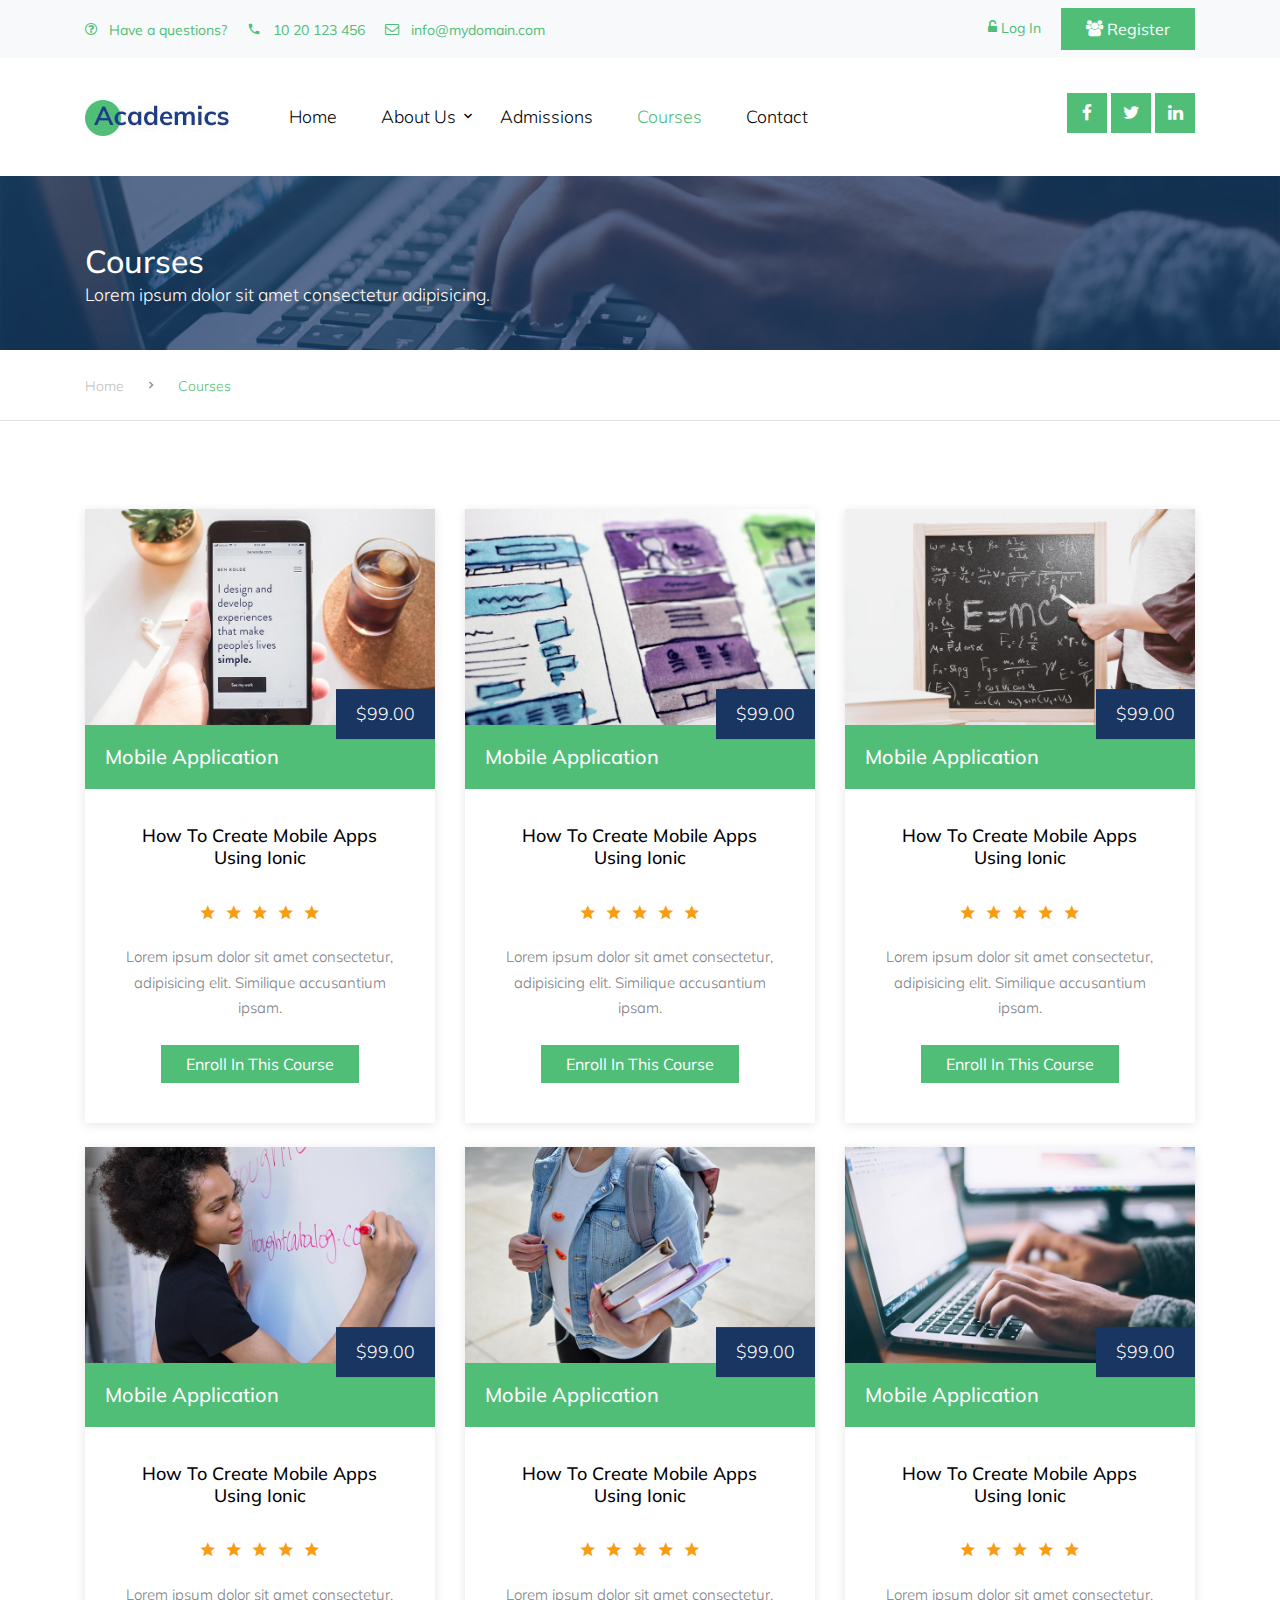
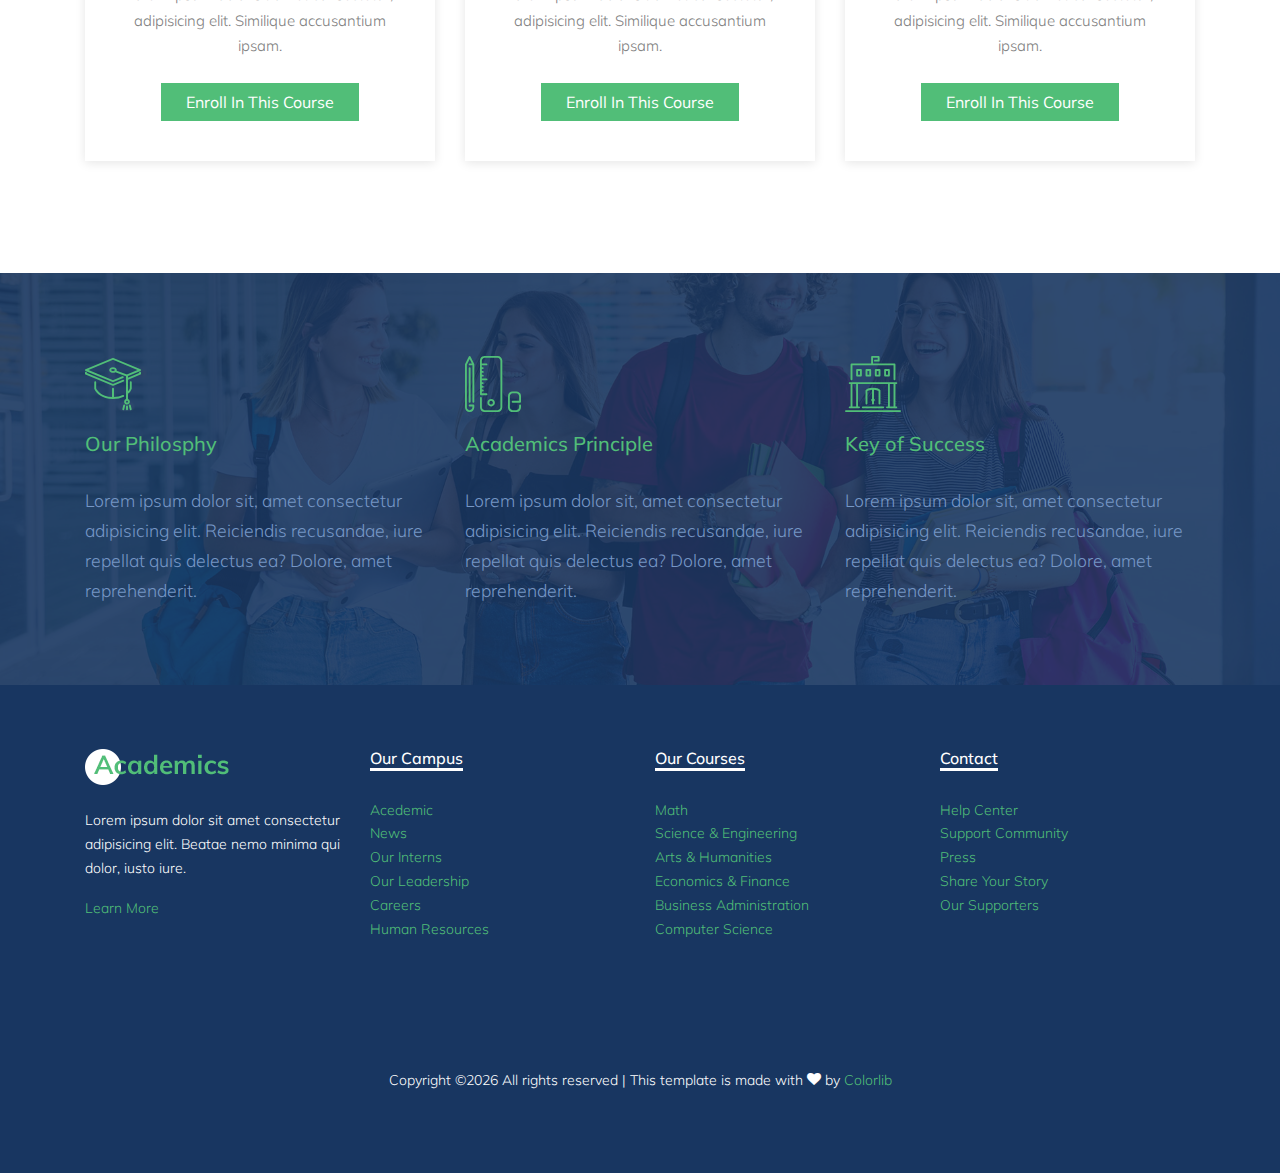
<file: courses.html>
<!DOCTYPE html>
<html lang="en">

<head>
  <title>Academics &mdash; Website by Colorlib</title>
  <meta charset="utf-8">
  <meta name="viewport" content="width=device-width, initial-scale=1, shrink-to-fit=no">


  <link href="https://fonts.googleapis.com/css?family=Muli:300,400,700,900" rel="stylesheet">
  <link rel="stylesheet" href="fonts/icomoon/style.css">

  <link rel="stylesheet" href="css/bootstrap.min.css">
  <link rel="stylesheet" href="css/jquery-ui.css">
  <link rel="stylesheet" href="css/owl.carousel.min.css">
  <link rel="stylesheet" href="css/owl.theme.default.min.css">
  <link rel="stylesheet" href="css/owl.theme.default.min.css">

  <link rel="stylesheet" href="css/jquery.fancybox.min.css">

  <link rel="stylesheet" href="css/bootstrap-datepicker.css">

  <link rel="stylesheet" href="fonts/flaticon/font/flaticon.css">

  <link rel="stylesheet" href="css/aos.css">
  <link href="css/jquery.mb.YTPlayer.min.css" media="all" rel="stylesheet" type="text/css">

  <link rel="stylesheet" href="css/style.css">



</head>

<body data-spy="scroll" data-target=".site-navbar-target" data-offset="300">

  <div class="site-wrap">

    <div class="site-mobile-menu site-navbar-target">
      <div class="site-mobile-menu-header">
        <div class="site-mobile-menu-close mt-3">
          <span class="icon-close2 js-menu-toggle"></span>
        </div>
      </div>
      <div class="site-mobile-menu-body"></div>
    </div>


    <div class="py-2 bg-light">
      <div class="container">
        <div class="row align-items-center">
          <div class="col-lg-9 d-none d-lg-block">
            <a href="#" class="small mr-3"><span class="icon-question-circle-o mr-2"></span> Have a questions?</a> 
            <a href="#" class="small mr-3"><span class="icon-phone2 mr-2"></span> 10 20 123 456</a> 
            <a href="#" class="small mr-3"><span class="icon-envelope-o mr-2"></span> info@mydomain.com</a> 
          </div>
          <div class="col-lg-3 text-right">
            <a href="login.html" class="small mr-3"><span class="icon-unlock-alt"></span> Log In</a>
            <a href="register.html" class="small btn btn-primary px-4 py-2 rounded-0"><span class="icon-users"></span> Register</a>
          </div>
        </div>
      </div>
    </div>
    <header class="site-navbar py-4 js-sticky-header site-navbar-target" role="banner">

      <div class="container">
        <div class="d-flex align-items-center">
          <div class="site-logo">
            <a href="index.html" class="d-block">
              <img src="images/logo.jpg" alt="Image" class="img-fluid">
            </a>
          </div>
          <div class="mr-auto">
            <nav class="site-navigation position-relative text-right" role="navigation">
              <ul class="site-menu main-menu js-clone-nav mr-auto d-none d-lg-block">
                <li>
                  <a href="index.html" class="nav-link text-left">Home</a>
                </li>
                <li class="has-children">
                  <a href="about.html" class="nav-link text-left">About Us</a>
                  <ul class="dropdown">
                    <li><a href="teachers.html">Our Teachers</a></li>
                    <li><a href="about.html">Our School</a></li>
                  </ul>
                </li>
                <li>
                  <a href="admissions.html" class="nav-link text-left">Admissions</a>
                </li>
                <li class="active">
                  <a href="courses.html" class="nav-link text-left">Courses</a>
                </li>
                <li>
                    <a href="contact.html" class="nav-link text-left">Contact</a>
                  </li>
              </ul>                                                                                                                                                                                                                                                                                          </ul>
            </nav>

          </div>
          <div class="ml-auto">
            <div class="social-wrap">
              <a href="#"><span class="icon-facebook"></span></a>
              <a href="#"><span class="icon-twitter"></span></a>
              <a href="#"><span class="icon-linkedin"></span></a>

              <a href="#" class="d-inline-block d-lg-none site-menu-toggle js-menu-toggle text-black"><span
                class="icon-menu h3"></span></a>
            </div>
          </div>
         
        </div>
      </div>

    </header>

    
    <div class="site-section ftco-subscribe-1 site-blocks-cover pb-4" style="background-image: url('images/bg_1.jpg')">
        <div class="container">
          <div class="row align-items-end">
            <div class="col-lg-7">
              <h2 class="mb-0">Courses</h2>
              <p>Lorem ipsum dolor sit amet consectetur adipisicing.</p>
            </div>
          </div>
        </div>
      </div> 
    

    <div class="custom-breadcrumns border-bottom">
      <div class="container">
        <a href="index.html">Home</a>
        <span class="mx-3 icon-keyboard_arrow_right"></span>
        <span class="current">Courses</span>
      </div>
    </div>

    <div class="site-section">
        <div class="container">
            <div class="row">
                <div class="col-lg-4 col-md-6 mb-4">
                    <div class="course-1-item">
                        <figure class="thumnail">
                        <a href="course-single.html"><img src="images/course_1.jpg" alt="Image" class="img-fluid"></a>
                        <div class="price">$99.00</div>
                        <div class="category"><h3>Mobile Application</h3></div>  
                        </figure>
                        <div class="course-1-content pb-4">
                        <h2>How To Create Mobile Apps Using Ionic</h2>
                        <div class="rating text-center mb-3">
                            <span class="icon-star2 text-warning"></span>
                            <span class="icon-star2 text-warning"></span>
                            <span class="icon-star2 text-warning"></span>
                            <span class="icon-star2 text-warning"></span>
                            <span class="icon-star2 text-warning"></span>
                        </div>
                        <p class="desc mb-4">Lorem ipsum dolor sit amet consectetur, adipisicing elit. Similique accusantium ipsam.</p>
                        <p><a href="course-single.html" class="btn btn-primary rounded-0 px-4">Enroll In This Course</a></p>
                        </div>
                    </div>
                </div>

                <div class="col-lg-4 col-md-6 mb-4">
                    <div class="course-1-item">
                        <figure class="thumnail">
                                <a href="course-single.html"><img src="images/course_2.jpg" alt="Image" class="img-fluid"></a>
                        <div class="price">$99.00</div>
                        <div class="category"><h3>Mobile Application</h3></div>  
                        </figure>
                        <div class="course-1-content pb-4">
                        <h2>How To Create Mobile Apps Using Ionic</h2>
                        <div class="rating text-center mb-3">
                            <span class="icon-star2 text-warning"></span>
                            <span class="icon-star2 text-warning"></span>
                            <span class="icon-star2 text-warning"></span>
                            <span class="icon-star2 text-warning"></span>
                            <span class="icon-star2 text-warning"></span>
                        </div>
                        <p class="desc mb-4">Lorem ipsum dolor sit amet consectetur, adipisicing elit. Similique accusantium ipsam.</p>
                        <p><a href="course-single.html" class="btn btn-primary rounded-0 px-4">Enroll In This Course</a></p>
                        </div>
                    </div>
                </div>

                <div class="col-lg-4 col-md-6 mb-4">
                    <div class="course-1-item">
                        <figure class="thumnail">
                                <a href="course-single.html"><img src="images/course_3.jpg" alt="Image" class="img-fluid"></a>
                        <div class="price">$99.00</div>
                        <div class="category"><h3>Mobile Application</h3></div>  
                        </figure>
                        <div class="course-1-content pb-4">
                        <h2>How To Create Mobile Apps Using Ionic</h2>
                        <div class="rating text-center mb-3">
                            <span class="icon-star2 text-warning"></span>
                            <span class="icon-star2 text-warning"></span>
                            <span class="icon-star2 text-warning"></span>
                            <span class="icon-star2 text-warning"></span>
                            <span class="icon-star2 text-warning"></span>
                        </div>
                        <p class="desc mb-4">Lorem ipsum dolor sit amet consectetur, adipisicing elit. Similique accusantium ipsam.</p>
                        <p><a href="course-single.html" class="btn btn-primary rounded-0 px-4">Enroll In This Course</a></p>
                        </div>
                    </div>
                </div>


                <div class="col-lg-4 col-md-6 mb-4">
                    <div class="course-1-item">
                        <figure class="thumnail">
                                <a href="course-single.html"><img src="images/course_4.jpg" alt="Image" class="img-fluid"></a>
                        <div class="price">$99.00</div>
                        <div class="category"><h3>Mobile Application</h3></div>  
                        </figure>
                        <div class="course-1-content pb-4">
                        <h2>How To Create Mobile Apps Using Ionic</h2>
                        <div class="rating text-center mb-3">
                            <span class="icon-star2 text-warning"></span>
                            <span class="icon-star2 text-warning"></span>
                            <span class="icon-star2 text-warning"></span>
                            <span class="icon-star2 text-warning"></span>
                            <span class="icon-star2 text-warning"></span>
                        </div>
                        <p class="desc mb-4">Lorem ipsum dolor sit amet consectetur, adipisicing elit. Similique accusantium ipsam.</p>
                        <p><a href="course-single.html" class="btn btn-primary rounded-0 px-4">Enroll In This Course</a></p>
                        </div>
                    </div>
                </div>

                <div class="col-lg-4 col-md-6 mb-4">
                    <div class="course-1-item">
                        <figure class="thumnail">
                                <a href="course-single.html"><img src="images/course_5.jpg" alt="Image" class="img-fluid"></a>
                        <div class="price">$99.00</div>
                        <div class="category"><h3>Mobile Application</h3></div>  
                        </figure>
                        <div class="course-1-content pb-4">
                        <h2>How To Create Mobile Apps Using Ionic</h2>
                        <div class="rating text-center mb-3">
                            <span class="icon-star2 text-warning"></span>
                            <span class="icon-star2 text-warning"></span>
                            <span class="icon-star2 text-warning"></span>
                            <span class="icon-star2 text-warning"></span>
                            <span class="icon-star2 text-warning"></span>
                        </div>
                        <p class="desc mb-4">Lorem ipsum dolor sit amet consectetur, adipisicing elit. Similique accusantium ipsam.</p>
                        <p><a href="course-single.html" class="btn btn-primary rounded-0 px-4">Enroll In This Course</a></p>
                        </div>
                    </div>
                </div>

                <div class="col-lg-4 col-md-6 mb-4">
                    <div class="course-1-item">
                        <figure class="thumnail">
                                <a href="course-single.html"><img src="images/course_6.jpg" alt="Image" class="img-fluid"></a>
                        <div class="price">$99.00</div>
                        <div class="category"><h3>Mobile Application</h3></div>  
                        </figure>
                        <div class="course-1-content pb-4">
                        <h2>How To Create Mobile Apps Using Ionic</h2>
                        <div class="rating text-center mb-3">
                            <span class="icon-star2 text-warning"></span>
                            <span class="icon-star2 text-warning"></span>
                            <span class="icon-star2 text-warning"></span>
                            <span class="icon-star2 text-warning"></span>
                            <span class="icon-star2 text-warning"></span>
                        </div>
                        <p class="desc mb-4">Lorem ipsum dolor sit amet consectetur, adipisicing elit. Similique accusantium ipsam.</p>
                        <p><a href="course-single.html" class="btn btn-primary rounded-0 px-4">Enroll In This Course</a></p>
                        </div>
                    </div>
                </div>

            </div>
        </div>
    </div>

    <div class="section-bg style-1" style="background-image: url('images/hero_1.jpg');">
        <div class="container">
          <div class="row">
            <div class="col-lg-4 col-md-6 mb-5 mb-lg-0">
              <span class="icon flaticon-mortarboard"></span>
              <h3>Our Philosphy</h3>
              <p>Lorem ipsum dolor sit, amet consectetur adipisicing elit. Reiciendis recusandae, iure repellat quis delectus ea? Dolore, amet reprehenderit.</p>
            </div>
            <div class="col-lg-4 col-md-6 mb-5 mb-lg-0">
              <span class="icon flaticon-school-material"></span>
              <h3>Academics Principle</h3>
              <p>Lorem ipsum dolor sit, amet consectetur adipisicing elit. Reiciendis recusandae, iure repellat quis delectus ea?
                Dolore, amet reprehenderit.</p>
            </div>
            <div class="col-lg-4 col-md-6 mb-5 mb-lg-0">
              <span class="icon flaticon-library"></span>
              <h3>Key of Success</h3>
              <p>Lorem ipsum dolor sit, amet consectetur adipisicing elit. Reiciendis recusandae, iure repellat quis delectus ea?
                Dolore, amet reprehenderit.</p>
            </div>
          </div>
        </div>
      </div>
      

    <div class="footer">
      <div class="container">
        <div class="row">
          <div class="col-lg-3">
            <p class="mb-4"><img src="images/logo.png" alt="Image" class="img-fluid"></p>
            <p>Lorem ipsum dolor sit amet consectetur adipisicing elit. Beatae nemo minima qui dolor, iusto iure.</p>  
            <p><a href="#">Learn More</a></p>
          </div>
          <div class="col-lg-3">
            <h3 class="footer-heading"><span>Our Campus</span></h3>
            <ul class="list-unstyled">
                <li><a href="#">Acedemic</a></li>
                <li><a href="#">News</a></li>
                <li><a href="#">Our Interns</a></li>
                <li><a href="#">Our Leadership</a></li>
                <li><a href="#">Careers</a></li>
                <li><a href="#">Human Resources</a></li>
            </ul>
          </div>
          <div class="col-lg-3">
              <h3 class="footer-heading"><span>Our Courses</span></h3>
              <ul class="list-unstyled">
                  <li><a href="#">Math</a></li>
                  <li><a href="#">Science &amp; Engineering</a></li>
                  <li><a href="#">Arts &amp; Humanities</a></li>
                  <li><a href="#">Economics &amp; Finance</a></li>
                  <li><a href="#">Business Administration</a></li>
                  <li><a href="#">Computer Science</a></li>
              </ul>
          </div>
          <div class="col-lg-3">
              <h3 class="footer-heading"><span>Contact</span></h3>
              <ul class="list-unstyled">
                  <li><a href="#">Help Center</a></li>
                  <li><a href="#">Support Community</a></li>
                  <li><a href="#">Press</a></li>
                  <li><a href="#">Share Your Story</a></li>
                  <li><a href="#">Our Supporters</a></li>
              </ul>
          </div>
        </div>

        <div class="row">
          <div class="col-12">
            <div class="copyright">
                <p>
                    <!-- Link back to Colorlib can't be removed. Template is licensed under CC BY 3.0. -->
                    Copyright &copy;<script>document.write(new Date().getFullYear());</script> All rights reserved | This template is made with <i class="icon-heart" aria-hidden="true"></i> by <a href="https://colorlib.com" target="_blank" >Colorlib</a>
                    <!-- Link back to Colorlib can't be removed. Template is licensed under CC BY 3.0. -->
                    </p>
            </div>
          </div>
        </div>
      </div>
    </div>
    

  </div>
  <!-- .site-wrap -->

  <!-- loader -->
  <div id="loader" class="show fullscreen"><svg class="circular" width="48px" height="48px"><circle class="path-bg" cx="24" cy="24" r="22" fill="none" stroke-width="4" stroke="#eeeeee"/><circle class="path" cx="24" cy="24" r="22" fill="none" stroke-width="4" stroke-miterlimit="10" stroke="#51be78"/></svg></div>

  <script src="js/jquery-3.3.1.min.js"></script>
  <script src="js/jquery-migrate-3.0.1.min.js"></script>
  <script src="js/jquery-ui.js"></script>
  <script src="js/popper.min.js"></script>
  <script src="js/bootstrap.min.js"></script>
  <script src="js/owl.carousel.min.js"></script>
  <script src="js/jquery.stellar.min.js"></script>
  <script src="js/jquery.countdown.min.js"></script>
  <script src="js/bootstrap-datepicker.min.js"></script>
  <script src="js/jquery.easing.1.3.js"></script>
  <script src="js/aos.js"></script>
  <script src="js/jquery.fancybox.min.js"></script>
  <script src="js/jquery.sticky.js"></script>
  <script src="js/jquery.mb.YTPlayer.min.js"></script>




  <script src="js/main.js"></script>

</body>

</html>
</file>
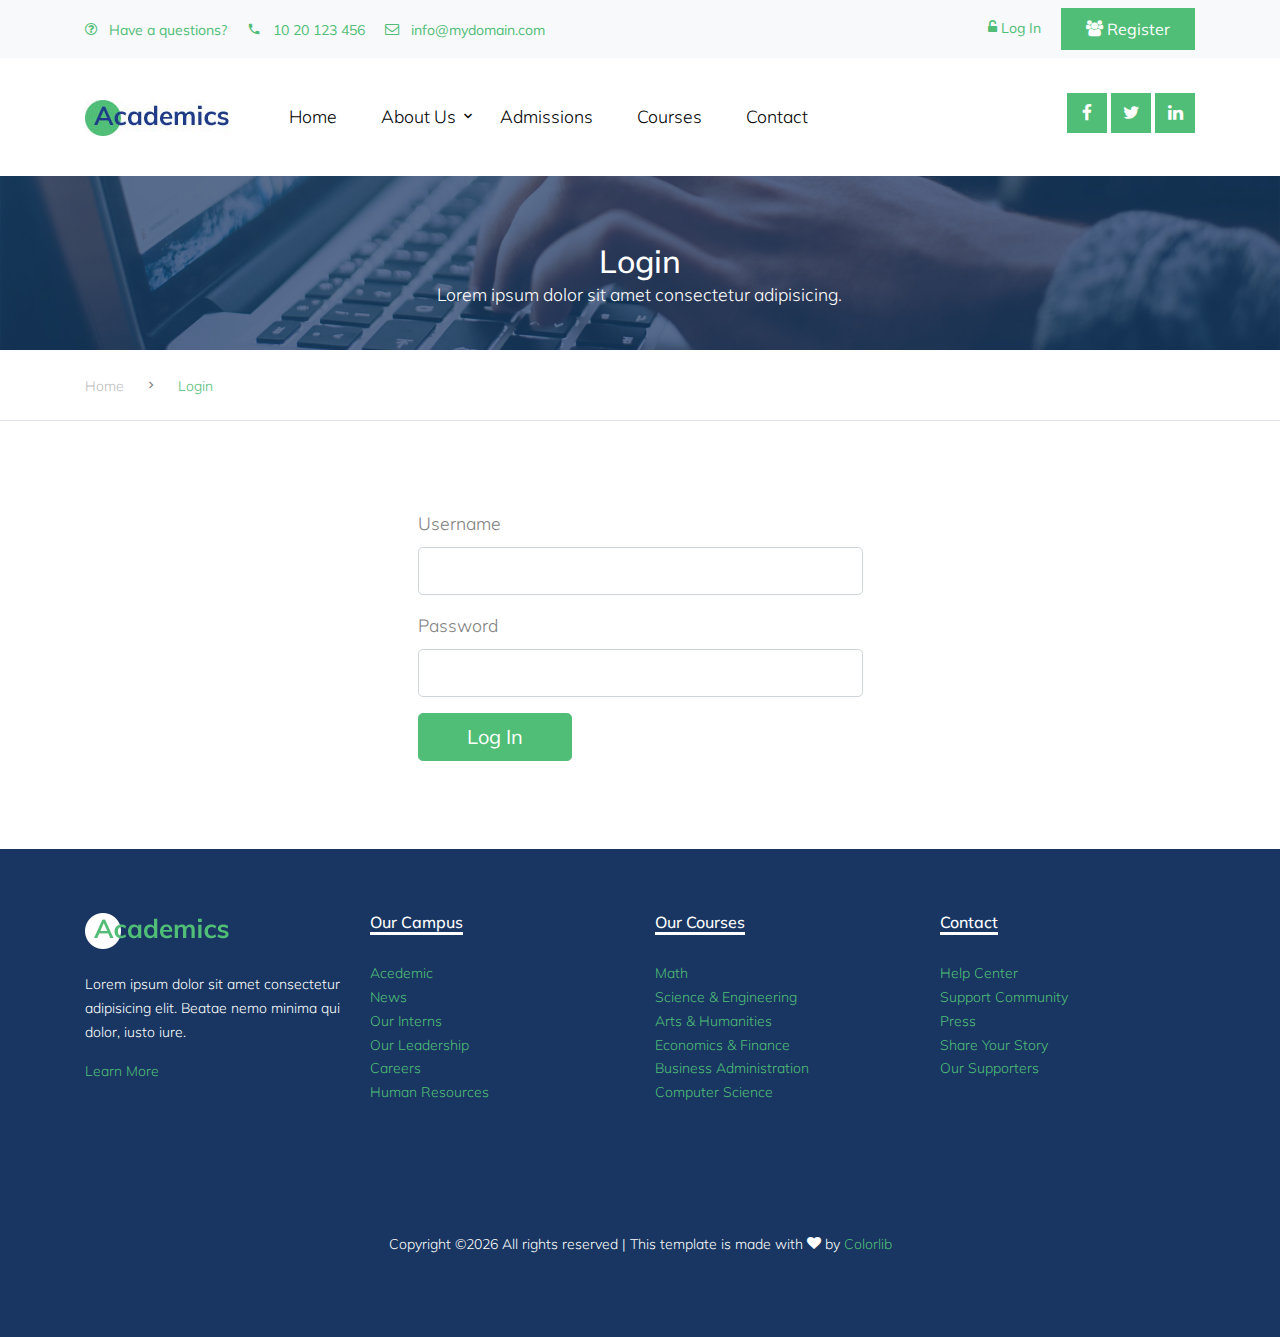
<file: login.html>
<!DOCTYPE html>
<html lang="en">

<head>
  <title>Academics &mdash; Website by Colorlib</title>
  <meta charset="utf-8">
  <meta name="viewport" content="width=device-width, initial-scale=1, shrink-to-fit=no">


  <link href="https://fonts.googleapis.com/css?family=Muli:300,400,700,900" rel="stylesheet">
  <link rel="stylesheet" href="fonts/icomoon/style.css">

  <link rel="stylesheet" href="css/bootstrap.min.css">
  <link rel="stylesheet" href="css/jquery-ui.css">
  <link rel="stylesheet" href="css/owl.carousel.min.css">
  <link rel="stylesheet" href="css/owl.theme.default.min.css">
  <link rel="stylesheet" href="css/owl.theme.default.min.css">

  <link rel="stylesheet" href="css/jquery.fancybox.min.css">

  <link rel="stylesheet" href="css/bootstrap-datepicker.css">

  <link rel="stylesheet" href="fonts/flaticon/font/flaticon.css">

  <link rel="stylesheet" href="css/aos.css">
  <link href="css/jquery.mb.YTPlayer.min.css" media="all" rel="stylesheet" type="text/css">

  <link rel="stylesheet" href="css/style.css">



</head>

<body data-spy="scroll" data-target=".site-navbar-target" data-offset="300">

  <div class="site-wrap">

    <div class="site-mobile-menu site-navbar-target">
      <div class="site-mobile-menu-header">
        <div class="site-mobile-menu-close mt-3">
          <span class="icon-close2 js-menu-toggle"></span>
        </div>
      </div>
      <div class="site-mobile-menu-body"></div>
    </div>


    <div class="py-2 bg-light">
      <div class="container">
        <div class="row align-items-center">
          <div class="col-lg-9 d-none d-lg-block">
            <a href="#" class="small mr-3"><span class="icon-question-circle-o mr-2"></span> Have a questions?</a> 
            <a href="#" class="small mr-3"><span class="icon-phone2 mr-2"></span> 10 20 123 456</a> 
            <a href="#" class="small mr-3"><span class="icon-envelope-o mr-2"></span> info@mydomain.com</a> 
          </div>
          <div class="col-lg-3 text-right">
            <a href="login.html" class="small mr-3"><span class="icon-unlock-alt"></span> Log In</a>
            <a href="register.html" class="small btn btn-primary px-4 py-2 rounded-0"><span class="icon-users"></span> Register</a>
          </div>
        </div>
      </div>
    </div>
    <header class="site-navbar py-4 js-sticky-header site-navbar-target" role="banner">

      <div class="container">
        <div class="d-flex align-items-center">
          <div class="site-logo">
            <a href="index.html" class="d-block">
              <img src="images/logo.jpg" alt="Image" class="img-fluid">
            </a>
          </div>
          <div class="mr-auto">
            <nav class="site-navigation position-relative text-right" role="navigation">
              <ul class="site-menu main-menu js-clone-nav mr-auto d-none d-lg-block">
                <li>
                  <a href="index.html" class="nav-link text-left">Home</a>
                </li>
                <li class="has-children">
                  <a href="about.html" class="nav-link text-left">About Us</a>
                  <ul class="dropdown">
                    <li><a href="teachers.html">Our Teachers</a></li>
                    <li><a href="about.html">Our School</a></li>
                  </ul>
                </li>
                <li>
                  <a href="admissions.html" class="nav-link text-left">Admissions</a>
                </li>
                <li>
                  <a href="courses.html" class="nav-link text-left">Courses</a>
                </li>
                <li>
                    <a href="contact.html" class="nav-link text-left">Contact</a>
                  </li>
              </ul>                                                                                                                                                                                                                                                                                          </ul>
            </nav>

          </div>
          <div class="ml-auto">
            <div class="social-wrap">
              <a href="#"><span class="icon-facebook"></span></a>
              <a href="#"><span class="icon-twitter"></span></a>
              <a href="#"><span class="icon-linkedin"></span></a>

              <a href="#" class="d-inline-block d-lg-none site-menu-toggle js-menu-toggle text-black"><span
                class="icon-menu h3"></span></a>
            </div>
          </div>
         
        </div>
      </div>

    </header>

    
    <div class="site-section ftco-subscribe-1 site-blocks-cover pb-4" style="background-image: url('images/bg_1.jpg')">
        <div class="container">
          <div class="row align-items-end justify-content-center text-center">
            <div class="col-lg-7">
              <h2 class="mb-0">Login</h2>
              <p>Lorem ipsum dolor sit amet consectetur adipisicing.</p>
            </div>
          </div>
        </div>
      </div> 
    

    <div class="custom-breadcrumns border-bottom">
      <div class="container">
        <a href="index.html">Home</a>
        <span class="mx-3 icon-keyboard_arrow_right"></span>
        <span class="current">Login</span>
      </div>
    </div>

    <div class="site-section">
        <div class="container">


            <div class="row justify-content-center">
                <div class="col-md-5">
                    <div class="row">
                        <div class="col-md-12 form-group">
                            <label for="username">Username</label>
                            <input type="text" id="username" class="form-control form-control-lg">
                        </div>
                        <div class="col-md-12 form-group">
                            <label for="pword">Password</label>
                            <input type="text" id="pword" class="form-control form-control-lg">
                        </div>
                    </div>
                    <div class="row">
                        <div class="col-12">
                            <input type="submit" value="Log In" class="btn btn-primary btn-lg px-5">
                        </div>
                    </div>
                </div>
            </div>
            

          
        </div>
    </div>

    

    <div class="footer">
      <div class="container">
        <div class="row">
          <div class="col-lg-3">
            <p class="mb-4"><img src="images/logo.png" alt="Image" class="img-fluid"></p>
            <p>Lorem ipsum dolor sit amet consectetur adipisicing elit. Beatae nemo minima qui dolor, iusto iure.</p>  
            <p><a href="#">Learn More</a></p>
          </div>
          <div class="col-lg-3">
            <h3 class="footer-heading"><span>Our Campus</span></h3>
            <ul class="list-unstyled">
                <li><a href="#">Acedemic</a></li>
                <li><a href="#">News</a></li>
                <li><a href="#">Our Interns</a></li>
                <li><a href="#">Our Leadership</a></li>
                <li><a href="#">Careers</a></li>
                <li><a href="#">Human Resources</a></li>
            </ul>
          </div>
          <div class="col-lg-3">
              <h3 class="footer-heading"><span>Our Courses</span></h3>
              <ul class="list-unstyled">
                  <li><a href="#">Math</a></li>
                  <li><a href="#">Science &amp; Engineering</a></li>
                  <li><a href="#">Arts &amp; Humanities</a></li>
                  <li><a href="#">Economics &amp; Finance</a></li>
                  <li><a href="#">Business Administration</a></li>
                  <li><a href="#">Computer Science</a></li>
              </ul>
          </div>
          <div class="col-lg-3">
              <h3 class="footer-heading"><span>Contact</span></h3>
              <ul class="list-unstyled">
                  <li><a href="#">Help Center</a></li>
                  <li><a href="#">Support Community</a></li>
                  <li><a href="#">Press</a></li>
                  <li><a href="#">Share Your Story</a></li>
                  <li><a href="#">Our Supporters</a></li>
              </ul>
          </div>
        </div>

        <div class="row">
          <div class="col-12">
            <div class="copyright">
                <p>
                    <!-- Link back to Colorlib can't be removed. Template is licensed under CC BY 3.0. -->
                    Copyright &copy;<script>document.write(new Date().getFullYear());</script> All rights reserved | This template is made with <i class="icon-heart" aria-hidden="true"></i> by <a href="https://colorlib.com" target="_blank" >Colorlib</a>
                    <!-- Link back to Colorlib can't be removed. Template is licensed under CC BY 3.0. -->
                    </p>
            </div>
          </div>
        </div>
      </div>
    </div>
    

  </div>
  <!-- .site-wrap -->

  <!-- loader -->
  <div id="loader" class="show fullscreen"><svg class="circular" width="48px" height="48px"><circle class="path-bg" cx="24" cy="24" r="22" fill="none" stroke-width="4" stroke="#eeeeee"/><circle class="path" cx="24" cy="24" r="22" fill="none" stroke-width="4" stroke-miterlimit="10" stroke="#51be78"/></svg></div>

  <script src="js/jquery-3.3.1.min.js"></script>
  <script src="js/jquery-migrate-3.0.1.min.js"></script>
  <script src="js/jquery-ui.js"></script>
  <script src="js/popper.min.js"></script>
  <script src="js/bootstrap.min.js"></script>
  <script src="js/owl.carousel.min.js"></script>
  <script src="js/jquery.stellar.min.js"></script>
  <script src="js/jquery.countdown.min.js"></script>
  <script src="js/bootstrap-datepicker.min.js"></script>
  <script src="js/jquery.easing.1.3.js"></script>
  <script src="js/aos.js"></script>
  <script src="js/jquery.fancybox.min.js"></script>
  <script src="js/jquery.sticky.js"></script>
  <script src="js/jquery.mb.YTPlayer.min.js"></script>




  <script src="js/main.js"></script>

</body>

</html>
</file>
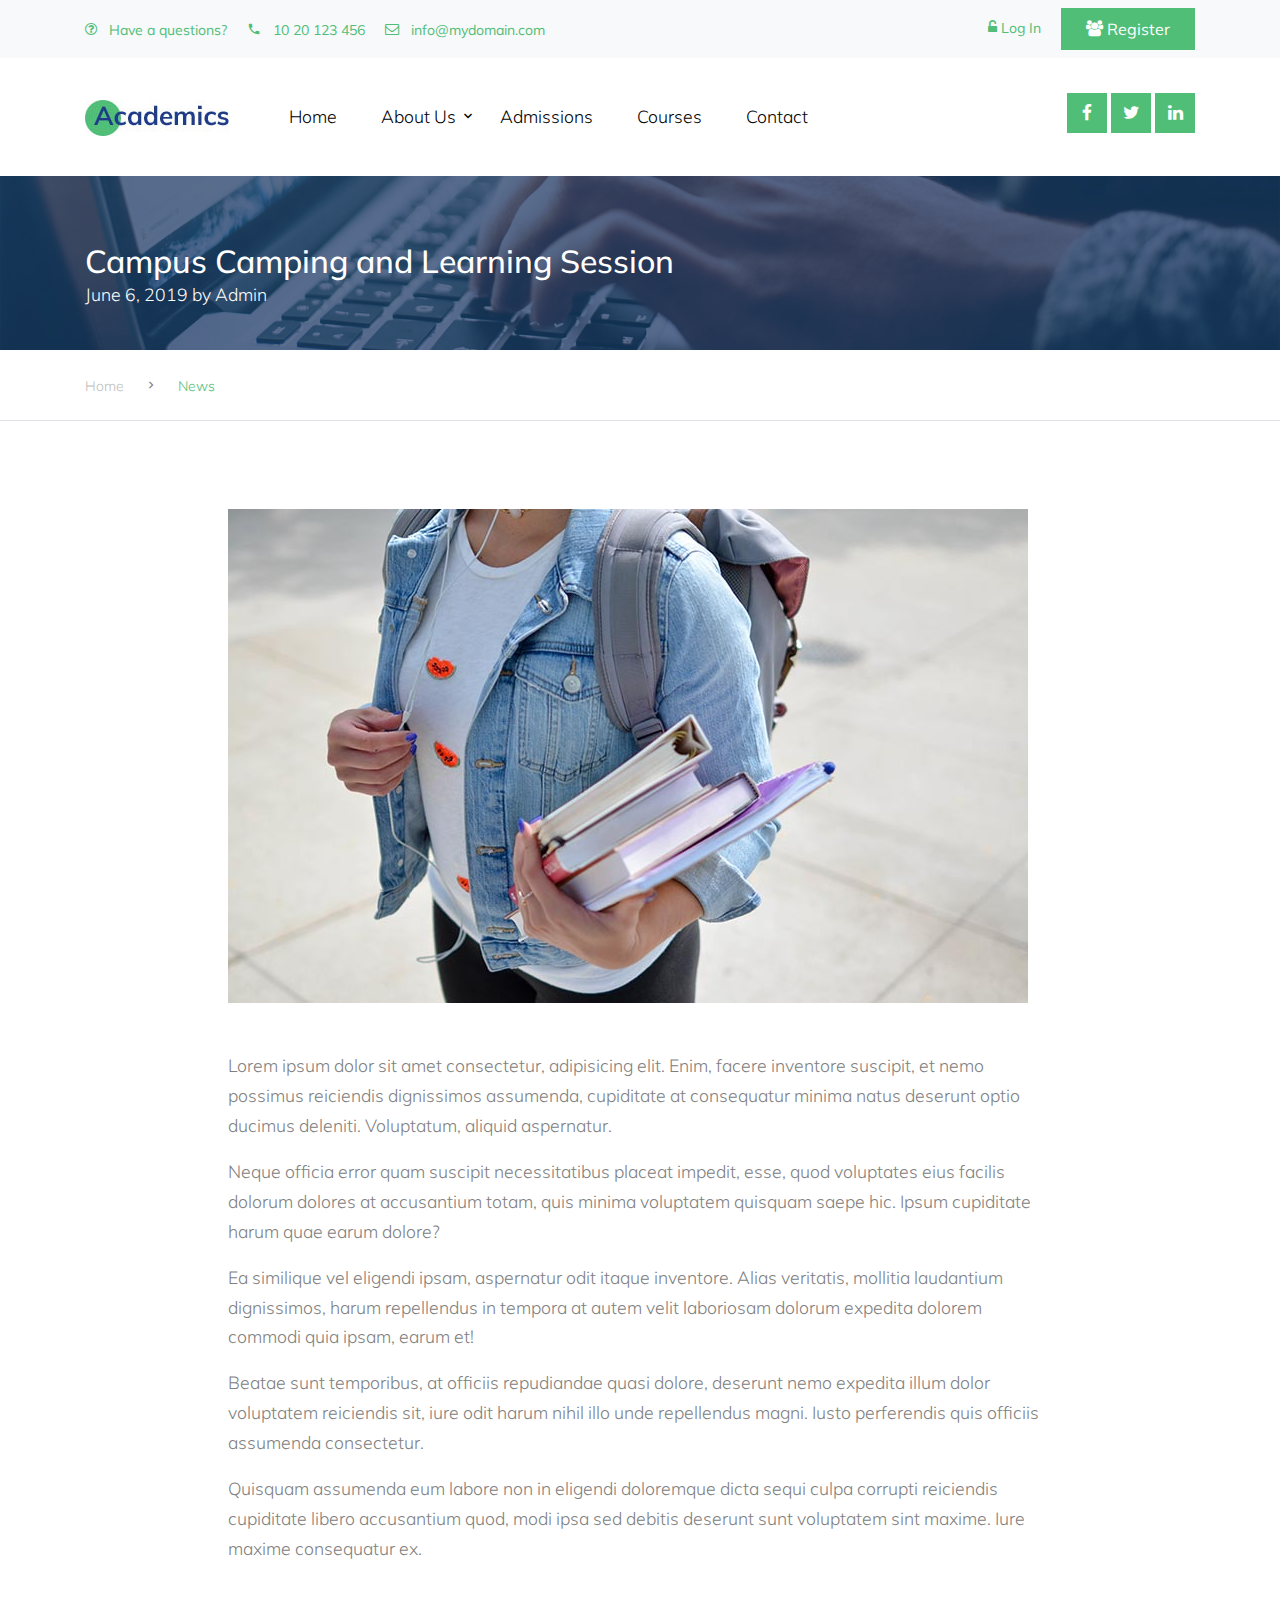
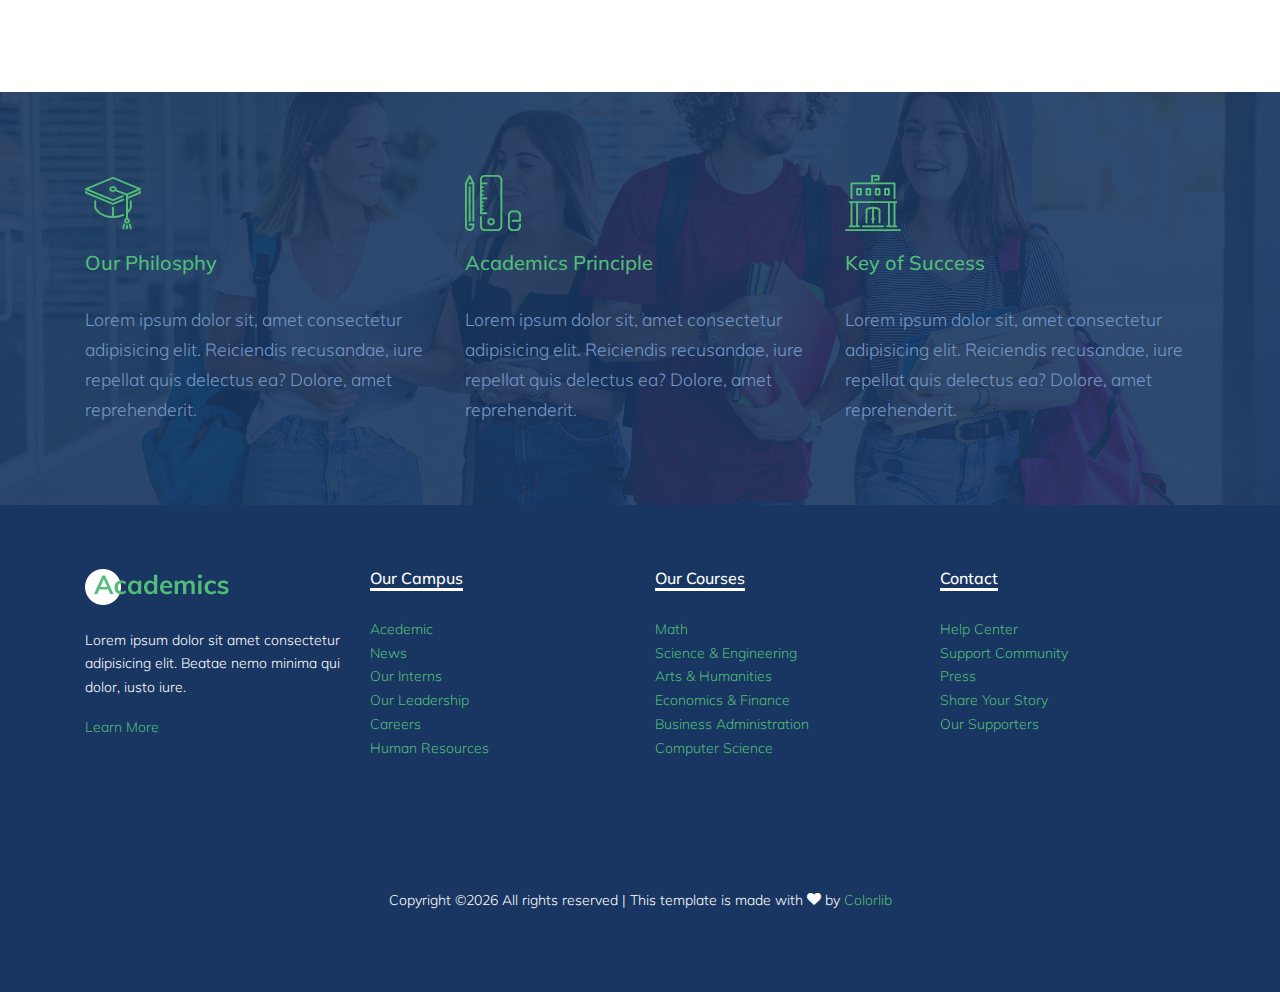
<file: news-single.html>
<!DOCTYPE html>
<html lang="en">

<head>
  <title>Academics &mdash; Website by Colorlib</title>
  <meta charset="utf-8">
  <meta name="viewport" content="width=device-width, initial-scale=1, shrink-to-fit=no">


  <link href="https://fonts.googleapis.com/css?family=Muli:300,400,700,900" rel="stylesheet">
  <link rel="stylesheet" href="fonts/icomoon/style.css">

  <link rel="stylesheet" href="css/bootstrap.min.css">
  <link rel="stylesheet" href="css/jquery-ui.css">
  <link rel="stylesheet" href="css/owl.carousel.min.css">
  <link rel="stylesheet" href="css/owl.theme.default.min.css">
  <link rel="stylesheet" href="css/owl.theme.default.min.css">

  <link rel="stylesheet" href="css/jquery.fancybox.min.css">

  <link rel="stylesheet" href="css/bootstrap-datepicker.css">

  <link rel="stylesheet" href="fonts/flaticon/font/flaticon.css">

  <link rel="stylesheet" href="css/aos.css">
  <link href="css/jquery.mb.YTPlayer.min.css" media="all" rel="stylesheet" type="text/css">

  <link rel="stylesheet" href="css/style.css">



</head>

<body data-spy="scroll" data-target=".site-navbar-target" data-offset="300">

  <div class="site-wrap">

    <div class="site-mobile-menu site-navbar-target">
      <div class="site-mobile-menu-header">
        <div class="site-mobile-menu-close mt-3">
          <span class="icon-close2 js-menu-toggle"></span>
        </div>
      </div>
      <div class="site-mobile-menu-body"></div>
    </div>


    <div class="py-2 bg-light">
      <div class="container">
        <div class="row align-items-center">
          <div class="col-lg-9 d-none d-lg-block">
            <a href="#" class="small mr-3"><span class="icon-question-circle-o mr-2"></span> Have a questions?</a> 
            <a href="#" class="small mr-3"><span class="icon-phone2 mr-2"></span> 10 20 123 456</a> 
            <a href="#" class="small mr-3"><span class="icon-envelope-o mr-2"></span> info@mydomain.com</a> 
          </div>
          <div class="col-lg-3 text-right">
            <a href="login.html" class="small mr-3"><span class="icon-unlock-alt"></span> Log In</a>
            <a href="register.html" class="small btn btn-primary px-4 py-2 rounded-0"><span class="icon-users"></span> Register</a>
          </div>
        </div>
      </div>
    </div>
    <header class="site-navbar py-4 js-sticky-header site-navbar-target" role="banner">

      <div class="container">
        <div class="d-flex align-items-center">
          <div class="site-logo">
            <a href="index.html" class="d-block">
              <img src="images/logo.jpg" alt="Image" class="img-fluid">
            </a>
          </div>
          <div class="mr-auto">
            <nav class="site-navigation position-relative text-right" role="navigation">
              <ul class="site-menu main-menu js-clone-nav mr-auto d-none d-lg-block">
                <li>
                  <a href="index.html" class="nav-link text-left">Home</a>
                </li>
                <li class="has-children">
                  <a href="about.html" class="nav-link text-left">About Us</a>
                  <ul class="dropdown">
                    <li><a href="teachers.html">Our Teachers</a></li>
                    <li><a href="about.html">Our School</a></li>
                  </ul>
                </li>
                <li>
                  <a href="admissions.html" class="nav-link text-left">Admissions</a>
                </li>
                <li>
                  <a href="courses.html" class="nav-link text-left">Courses</a>
                </li>
                <li>
                    <a href="contact.html" class="nav-link text-left">Contact</a>
                  </li>
              </ul>                                                                                                                                                                                                                                                                                          </ul>
            </nav>

          </div>
          <div class="ml-auto">
            <div class="social-wrap">
              <a href="#"><span class="icon-facebook"></span></a>
              <a href="#"><span class="icon-twitter"></span></a>
              <a href="#"><span class="icon-linkedin"></span></a>

              <a href="#" class="d-inline-block d-lg-none site-menu-toggle js-menu-toggle text-black"><span
                class="icon-menu h3"></span></a>
            </div>
          </div>
         
        </div>
      </div>

    </header>

    
    <div class="site-section ftco-subscribe-1 site-blocks-cover pb-4" style="background-image: url('images/bg_1.jpg')">
        <div class="container">
          <div class="row align-items-end">
            <div class="col-lg-7">
              <h2 class="mb-0">Campus Camping and Learning Session</h2>
              <p>June 6, 2019 by Admin</p>
            </div>
          </div>
        </div>
      </div> 
    

    <div class="custom-breadcrumns border-bottom">
      <div class="container">
        <a href="index.html">Home</a>
        <span class="mx-3 icon-keyboard_arrow_right"></span>
        <span class="current">News</span>
      </div>
    </div>

    <div class="site-section">
        <div class="container">
            <div class="row justify-content-center">
                <div class="col-md-9 mb-4">
                    <p class="mb-5">
                        <img src="images/course_5.jpg" alt="Image" class="img-fluid">
                    </p>
                    <p>Lorem ipsum dolor sit amet consectetur, adipisicing elit. Enim, facere inventore suscipit, et nemo possimus reiciendis dignissimos assumenda, cupiditate at consequatur minima natus deserunt optio ducimus deleniti. Voluptatum, aliquid aspernatur.</p>
                    <p>Neque officia error quam suscipit necessitatibus placeat impedit, esse, quod voluptates eius facilis dolorum dolores at accusantium totam, quis minima voluptatem quisquam saepe hic. Ipsum cupiditate harum quae earum dolore?</p>
                    <p>Ea similique vel eligendi ipsam, aspernatur odit itaque inventore. Alias veritatis, mollitia laudantium dignissimos, harum repellendus in tempora at autem velit laboriosam dolorum expedita dolorem commodi quia ipsam, earum et!</p>
                    <p>Beatae sunt temporibus, at officiis repudiandae quasi dolore, deserunt nemo expedita illum dolor voluptatem reiciendis sit, iure odit harum nihil illo unde repellendus magni. Iusto perferendis quis officiis assumenda consectetur.</p>
                    <p>Quisquam assumenda eum labore non in eligendi doloremque dicta sequi culpa corrupti reiciendis cupiditate libero accusantium quod, modi ipsa sed debitis deserunt sunt voluptatem sint maxime. Iure maxime consequatur ex.</p>
                </div>
                
            </div>
        </div>
    </div>

    <div class="section-bg style-1" style="background-image: url('images/hero_1.jpg');">
        <div class="container">
          <div class="row">
            <div class="col-lg-4 col-md-6 mb-5 mb-lg-0">
              <span class="icon flaticon-mortarboard"></span>
              <h3>Our Philosphy</h3>
              <p>Lorem ipsum dolor sit, amet consectetur adipisicing elit. Reiciendis recusandae, iure repellat quis delectus ea? Dolore, amet reprehenderit.</p>
            </div>
            <div class="col-lg-4 col-md-6 mb-5 mb-lg-0">
              <span class="icon flaticon-school-material"></span>
              <h3>Academics Principle</h3>
              <p>Lorem ipsum dolor sit, amet consectetur adipisicing elit. Reiciendis recusandae, iure repellat quis delectus ea?
                Dolore, amet reprehenderit.</p>
            </div>
            <div class="col-lg-4 col-md-6 mb-5 mb-lg-0">
              <span class="icon flaticon-library"></span>
              <h3>Key of Success</h3>
              <p>Lorem ipsum dolor sit, amet consectetur adipisicing elit. Reiciendis recusandae, iure repellat quis delectus ea?
                Dolore, amet reprehenderit.</p>
            </div>
          </div>
        </div>
      </div>
      

    <div class="footer">
      <div class="container">
        <div class="row">
          <div class="col-lg-3">
            <p class="mb-4"><img src="images/logo.png" alt="Image" class="img-fluid"></p>
            <p>Lorem ipsum dolor sit amet consectetur adipisicing elit. Beatae nemo minima qui dolor, iusto iure.</p>  
            <p><a href="#">Learn More</a></p>
          </div>
          <div class="col-lg-3">
            <h3 class="footer-heading"><span>Our Campus</span></h3>
            <ul class="list-unstyled">
                <li><a href="#">Acedemic</a></li>
                <li><a href="#">News</a></li>
                <li><a href="#">Our Interns</a></li>
                <li><a href="#">Our Leadership</a></li>
                <li><a href="#">Careers</a></li>
                <li><a href="#">Human Resources</a></li>
            </ul>
          </div>
          <div class="col-lg-3">
              <h3 class="footer-heading"><span>Our Courses</span></h3>
              <ul class="list-unstyled">
                  <li><a href="#">Math</a></li>
                  <li><a href="#">Science &amp; Engineering</a></li>
                  <li><a href="#">Arts &amp; Humanities</a></li>
                  <li><a href="#">Economics &amp; Finance</a></li>
                  <li><a href="#">Business Administration</a></li>
                  <li><a href="#">Computer Science</a></li>
              </ul>
          </div>
          <div class="col-lg-3">
              <h3 class="footer-heading"><span>Contact</span></h3>
              <ul class="list-unstyled">
                  <li><a href="#">Help Center</a></li>
                  <li><a href="#">Support Community</a></li>
                  <li><a href="#">Press</a></li>
                  <li><a href="#">Share Your Story</a></li>
                  <li><a href="#">Our Supporters</a></li>
              </ul>
          </div>
        </div>

        <div class="row">
          <div class="col-12">
            <div class="copyright">
                <p>
                    <!-- Link back to Colorlib can't be removed. Template is licensed under CC BY 3.0. -->
                    Copyright &copy;<script>document.write(new Date().getFullYear());</script> All rights reserved | This template is made with <i class="icon-heart" aria-hidden="true"></i> by <a href="https://colorlib.com" target="_blank" >Colorlib</a>
                    <!-- Link back to Colorlib can't be removed. Template is licensed under CC BY 3.0. -->
                    </p>
            </div>
          </div>
        </div>
      </div>
    </div>
    

  </div>
  <!-- .site-wrap -->

  <!-- loader -->
  <div id="loader" class="show fullscreen"><svg class="circular" width="48px" height="48px"><circle class="path-bg" cx="24" cy="24" r="22" fill="none" stroke-width="4" stroke="#eeeeee"/><circle class="path" cx="24" cy="24" r="22" fill="none" stroke-width="4" stroke-miterlimit="10" stroke="#51be78"/></svg></div>

  <script src="js/jquery-3.3.1.min.js"></script>
  <script src="js/jquery-migrate-3.0.1.min.js"></script>
  <script src="js/jquery-ui.js"></script>
  <script src="js/popper.min.js"></script>
  <script src="js/bootstrap.min.js"></script>
  <script src="js/owl.carousel.min.js"></script>
  <script src="js/jquery.stellar.min.js"></script>
  <script src="js/jquery.countdown.min.js"></script>
  <script src="js/bootstrap-datepicker.min.js"></script>
  <script src="js/jquery.easing.1.3.js"></script>
  <script src="js/aos.js"></script>
  <script src="js/jquery.fancybox.min.js"></script>
  <script src="js/jquery.sticky.js"></script>
  <script src="js/jquery.mb.YTPlayer.min.js"></script>




  <script src="js/main.js"></script>

</body>

</html>
</file>
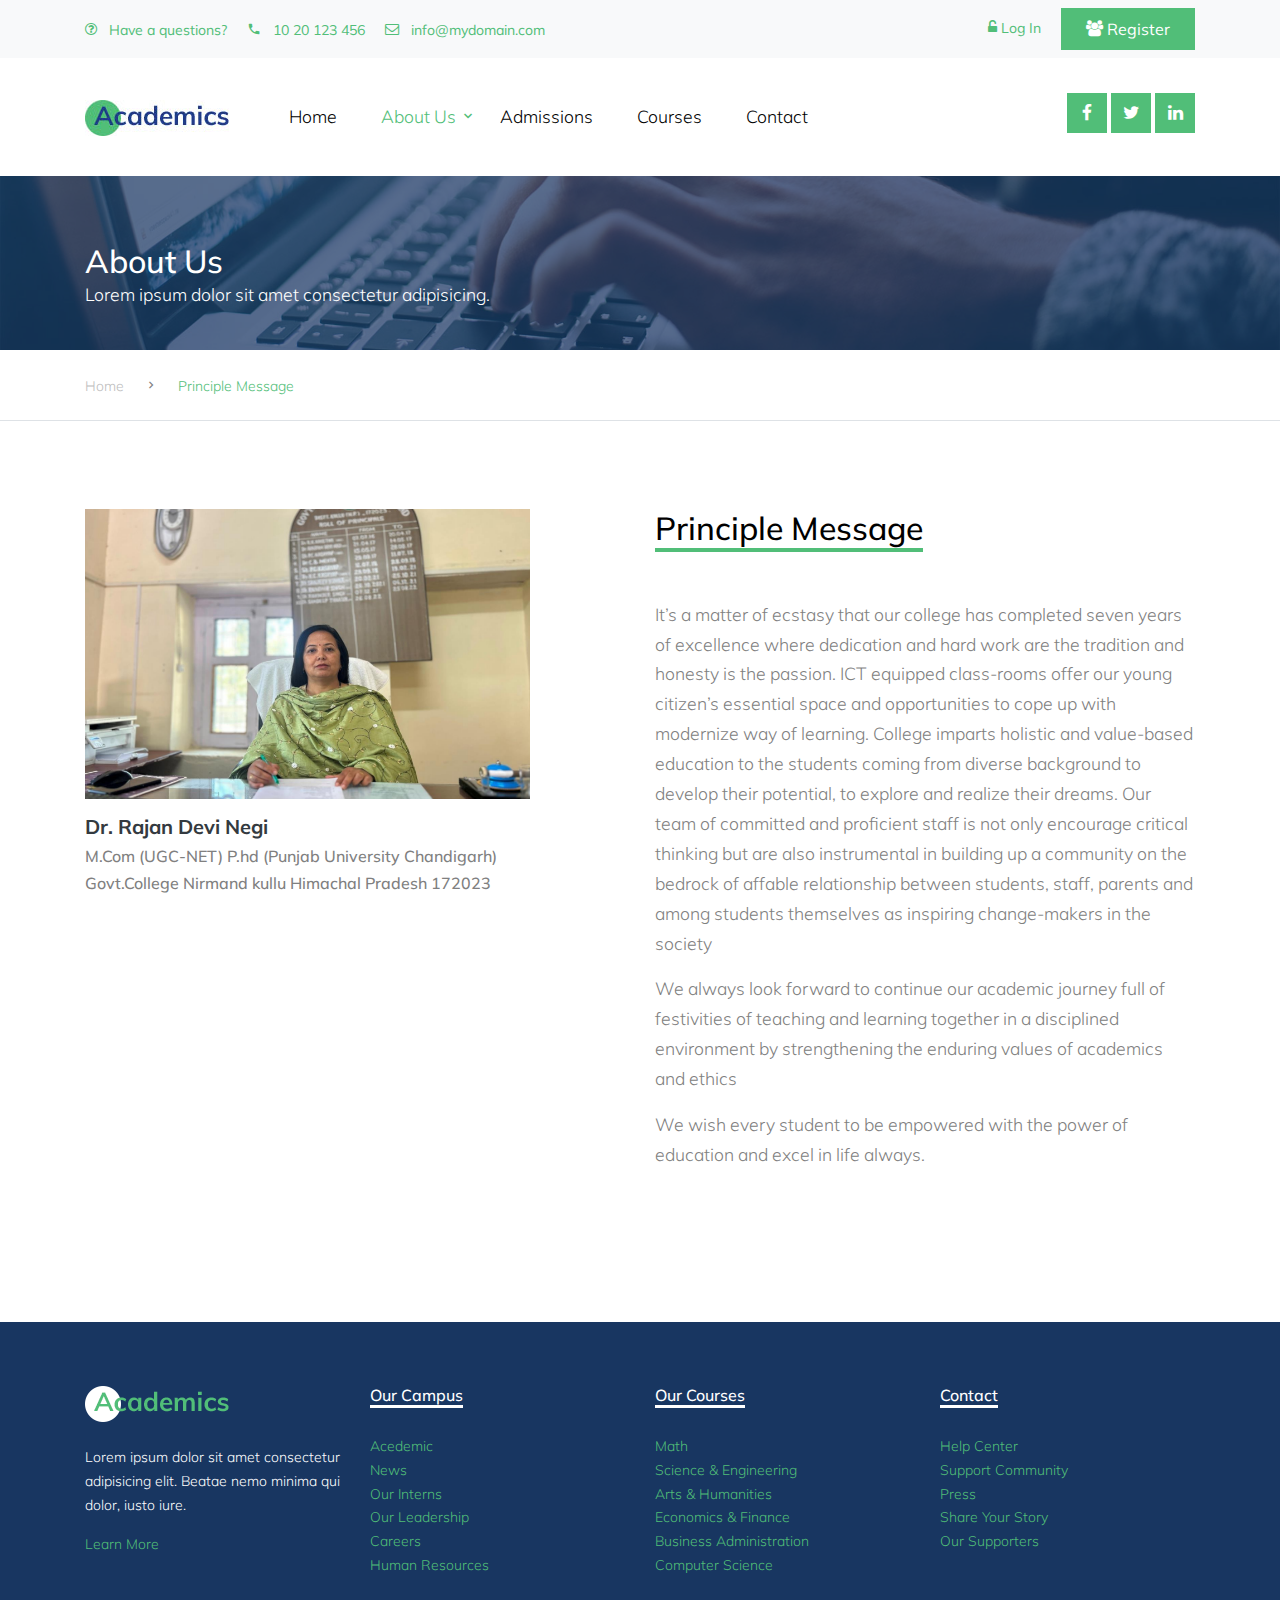
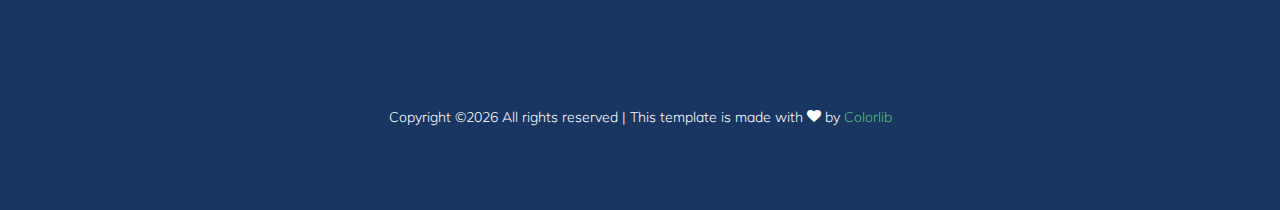
<file: principle_message.html>
<!DOCTYPE html>
<html lang="en">

<head>
  <title>Academics &mdash; Website by Colorlib</title>
  <meta charset="utf-8">
  <meta name="viewport" content="width=device-width, initial-scale=1, shrink-to-fit=no">


  <link href="https://fonts.googleapis.com/css?family=Muli:300,400,700,900" rel="stylesheet">
  <link rel="stylesheet" href="fonts/icomoon/style.css">

  <link rel="stylesheet" href="css/bootstrap.min.css">
  <link rel="stylesheet" href="css/jquery-ui.css">
  <link rel="stylesheet" href="css/owl.carousel.min.css">
  <link rel="stylesheet" href="css/owl.theme.default.min.css">
  <link rel="stylesheet" href="css/owl.theme.default.min.css">

  <link rel="stylesheet" href="css/jquery.fancybox.min.css">

  <link rel="stylesheet" href="css/bootstrap-datepicker.css">

  <link rel="stylesheet" href="fonts/flaticon/font/flaticon.css">

  <link rel="stylesheet" href="css/aos.css">
  <link href="css/jquery.mb.YTPlayer.min.css" media="all" rel="stylesheet" type="text/css">

  <link rel="stylesheet" href="css/style.css">



</head>

<body data-spy="scroll" data-target=".site-navbar-target" data-offset="300">

  <div class="site-wrap">

    <div class="site-mobile-menu site-navbar-target">
      <div class="site-mobile-menu-header">
        <div class="site-mobile-menu-close mt-3">
          <span class="icon-close2 js-menu-toggle"></span>
        </div>
      </div>
      <div class="site-mobile-menu-body"></div>
    </div>


    <div class="py-2 bg-light">
      <div class="container">
        <div class="row align-items-center">
          <div class="col-lg-9 d-none d-lg-block">
            <a href="#" class="small mr-3"><span class="icon-question-circle-o mr-2"></span> Have a questions?</a> 
            <a href="#" class="small mr-3"><span class="icon-phone2 mr-2"></span> 10 20 123 456</a> 
            <a href="#" class="small mr-3"><span class="icon-envelope-o mr-2"></span> info@mydomain.com</a> 
          </div>
          <div class="col-lg-3 text-right">
            <a href="login.html" class="small mr-3"><span class="icon-unlock-alt"></span> Log In</a>
            <a href="register.html" class="small btn btn-primary px-4 py-2 rounded-0"><span class="icon-users"></span> Register</a>
          </div>
        </div>
      </div>
    </div>
    <header class="site-navbar py-4 js-sticky-header site-navbar-target" role="banner">

      <div class="container">
        <div class="d-flex align-items-center">
          <div class="site-logo">
            <a href="index.html" class="d-block">
              <img src="images/logo.jpg" alt="Image" class="img-fluid">
            </a>
          </div>
          <div class="mr-auto">
            <nav class="site-navigation position-relative text-right" role="navigation">
              <ul class="site-menu main-menu js-clone-nav mr-auto d-none d-lg-block">
                <li>
                  <a href="index.html" class="nav-link text-left">Home</a>
                </li>
                <li class="has-children active">
                  <a href="about.html" class="nav-link text-left">About Us</a>
                  <ul class="dropdown">
                    <li><a href="teachers.html">Our Teachers</a></li>
                    <li><a href="about.html">Our School</a></li>
                  </ul>
                </li>
                <li>
                  <a href="admissions.html" class="nav-link text-left">Admissions</a>
                </li>
                <li>
                  <a href="courses.html" class="nav-link text-left">Courses</a>
                </li>
                <li>
                    <a href="contact.html" class="nav-link text-left">Contact</a>
                  </li>
              </ul>                                                                                                                                                                                                                                                                                          </ul>
            </nav>

          </div>
          <div class="ml-auto">
            <div class="social-wrap">
              <a href="#"><span class="icon-facebook"></span></a>
              <a href="#"><span class="icon-twitter"></span></a>
              <a href="#"><span class="icon-linkedin"></span></a>

              <a href="#" class="d-inline-block d-lg-none site-menu-toggle js-menu-toggle text-black"><span
                class="icon-menu h3"></span></a>
            </div>
          </div>
         
        </div>
      </div>

    </header>

    
    <div class="site-section ftco-subscribe-1 site-blocks-cover pb-4" style="background-image: url('images/bg_1.jpg')">
        <div class="container">
          <div class="row align-items-end">
            <div class="col-lg-7">
              <h2 class="mb-0">About Us</h2>
              <p>Lorem ipsum dolor sit amet consectetur adipisicing.</p>
            </div>
          </div>
        </div>
      </div> 
    

    <div class="custom-breadcrumns border-bottom">
      <div class="container">
        <a href="#">Home</a>
        <span class="mx-3 icon-keyboard_arrow_right"></span>
        <span class="current">Principle Message</span>
      </div>
    </div>

    <div class="site-section">
        <div class="container">
            <div class="row mb-5">
                <div class="col-lg-5 mb-lg-0 mb-4">
                    <img src="images/principle.png" alt="Image" class="img-fluid"> 
                    <h5 class="mt-3 font-weight-bold text-dark">Dr. Rajan Devi Negi</h5>
                    <h6>M.Com (UGC-NET) P.hd (Punjab University Chandigarh)</h6>
                    <h6>Govt.College Nirmand kullu Himachal Pradesh 172023</h6>
                </div>
                <div class="col-lg-6 ml-auto align-self-center">
                    <h2 class="section-title-underline mb-5">
                        <span>Principle Message</span>
                    </h2>
                    <p>It’s a matter of ecstasy that our college has completed seven years of excellence where dedication
                      and hard work are the tradition and honesty is the passion. ICT equipped class-rooms offer our
                      young citizen’s essential space and opportunities to cope up with modernize way of learning.
                      College imparts holistic and value-based education to the students coming from diverse background
                      to develop their potential, to explore and realize their dreams. Our team of committed and proficient
                      staff is not only encourage critical thinking but are also instrumental in building up a community on
                      the bedrock of affable relationship between students, staff, parents and among students themselves
                      as inspiring change-makers in the society</p>
                    <p>
                      We always look forward to continue our academic journey full of festivities of teaching and
                      learning together in a disciplined environment by strengthening the enduring values of academics
                      and ethics
                    </p>
                    <p>We wish every student to be empowered with the power of education and excel in life always.</p>
                  </div>
            </div>
        </div>
    </div>

    <div class="footer">
      <div class="container">
        <div class="row">
          <div class="col-lg-3">
            <p class="mb-4"><img src="images/logo.png" alt="Image" class="img-fluid"></p>
            <p>Lorem ipsum dolor sit amet consectetur adipisicing elit. Beatae nemo minima qui dolor, iusto iure.</p>  
            <p><a href="#">Learn More</a></p>
          </div>
          <div class="col-lg-3">
            <h3 class="footer-heading"><span>Our Campus</span></h3>
            <ul class="list-unstyled">
                <li><a href="#">Acedemic</a></li>
                <li><a href="#">News</a></li>
                <li><a href="#">Our Interns</a></li>
                <li><a href="#">Our Leadership</a></li>
                <li><a href="#">Careers</a></li>
                <li><a href="#">Human Resources</a></li>
            </ul>
          </div>
          <div class="col-lg-3">
              <h3 class="footer-heading"><span>Our Courses</span></h3>
              <ul class="list-unstyled">
                  <li><a href="#">Math</a></li>
                  <li><a href="#">Science &amp; Engineering</a></li>
                  <li><a href="#">Arts &amp; Humanities</a></li>
                  <li><a href="#">Economics &amp; Finance</a></li>
                  <li><a href="#">Business Administration</a></li>
                  <li><a href="#">Computer Science</a></li>
              </ul>
          </div>
          <div class="col-lg-3">
              <h3 class="footer-heading"><span>Contact</span></h3>
              <ul class="list-unstyled">
                  <li><a href="#">Help Center</a></li>
                  <li><a href="#">Support Community</a></li>
                  <li><a href="#">Press</a></li>
                  <li><a href="#">Share Your Story</a></li>
                  <li><a href="#">Our Supporters</a></li>
              </ul>
          </div>
        </div>

        <div class="row">
          <div class="col-12">
            <div class="copyright">
                <p>
                    <!-- Link back to Colorlib can't be removed. Template is licensed under CC BY 3.0. -->
                    Copyright &copy;<script>document.write(new Date().getFullYear());</script> All rights reserved | This template is made with <i class="icon-heart" aria-hidden="true"></i> by <a href="https://colorlib.com" target="_blank" >Colorlib</a>
                    <!-- Link back to Colorlib can't be removed. Template is licensed under CC BY 3.0. -->
                    </p>
            </div>
          </div>
        </div>
      </div>
    </div>
    

  </div>
  <!-- .site-wrap -->

  <!-- loader -->
  <div id="loader" class="show fullscreen"><svg class="circular" width="48px" height="48px"><circle class="path-bg" cx="24" cy="24" r="22" fill="none" stroke-width="4" stroke="#eeeeee"/><circle class="path" cx="24" cy="24" r="22" fill="none" stroke-width="4" stroke-miterlimit="10" stroke="#51be78"/></svg></div>

  <script src="js/jquery-3.3.1.min.js"></script>
  <script src="js/jquery-migrate-3.0.1.min.js"></script>
  <script src="js/jquery-ui.js"></script>
  <script src="js/popper.min.js"></script>
  <script src="js/bootstrap.min.js"></script>
  <script src="js/owl.carousel.min.js"></script>
  <script src="js/jquery.stellar.min.js"></script>
  <script src="js/jquery.countdown.min.js"></script>
  <script src="js/bootstrap-datepicker.min.js"></script>
  <script src="js/jquery.easing.1.3.js"></script>
  <script src="js/aos.js"></script>
  <script src="js/jquery.fancybox.min.js"></script>
  <script src="js/jquery.sticky.js"></script>
  <script src="js/jquery.mb.YTPlayer.min.js"></script>




  <script src="js/main.js"></script>

</body>

</html>
</file>
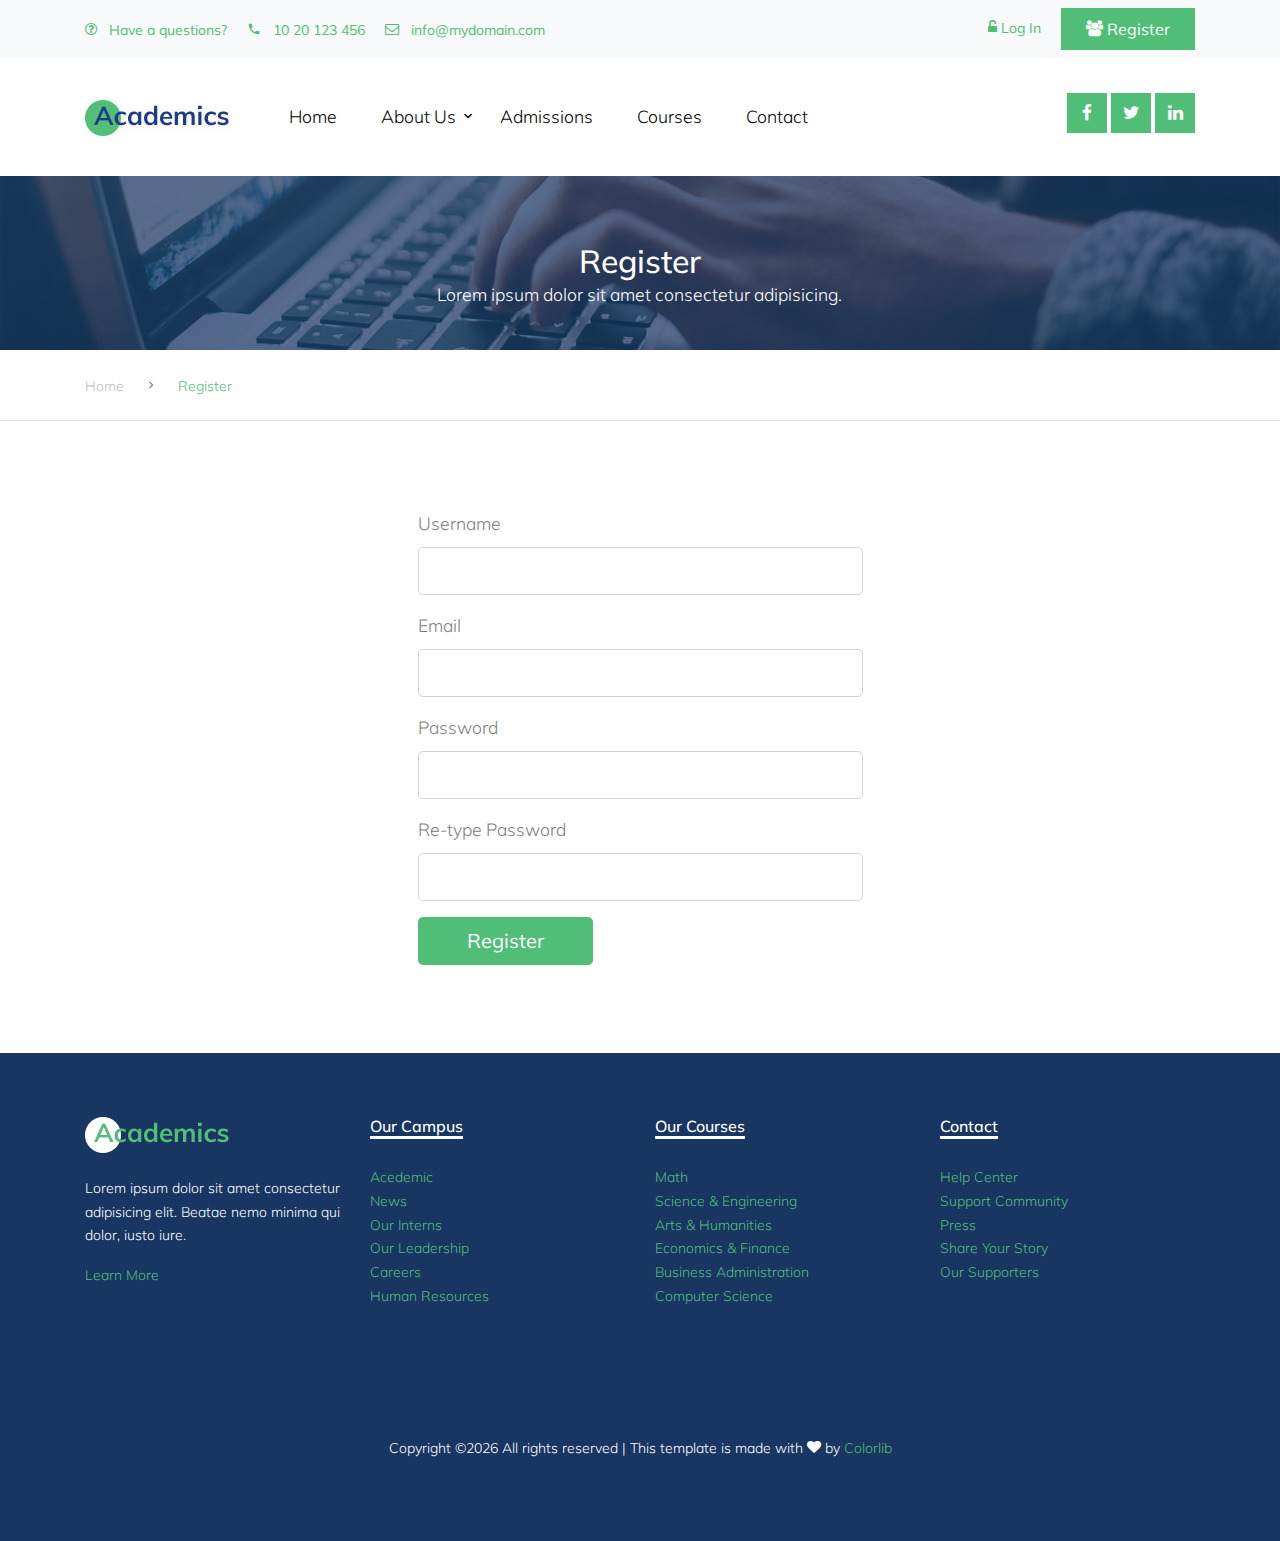
<file: register.html>
<!DOCTYPE html>
<html lang="en">

<head>
  <title>Academics &mdash; Website by Colorlib</title>
  <meta charset="utf-8">
  <meta name="viewport" content="width=device-width, initial-scale=1, shrink-to-fit=no">


  <link href="https://fonts.googleapis.com/css?family=Muli:300,400,700,900" rel="stylesheet">
  <link rel="stylesheet" href="fonts/icomoon/style.css">

  <link rel="stylesheet" href="css/bootstrap.min.css">
  <link rel="stylesheet" href="css/jquery-ui.css">
  <link rel="stylesheet" href="css/owl.carousel.min.css">
  <link rel="stylesheet" href="css/owl.theme.default.min.css">
  <link rel="stylesheet" href="css/owl.theme.default.min.css">

  <link rel="stylesheet" href="css/jquery.fancybox.min.css">

  <link rel="stylesheet" href="css/bootstrap-datepicker.css">

  <link rel="stylesheet" href="fonts/flaticon/font/flaticon.css">

  <link rel="stylesheet" href="css/aos.css">
  <link href="css/jquery.mb.YTPlayer.min.css" media="all" rel="stylesheet" type="text/css">

  <link rel="stylesheet" href="css/style.css">



</head>

<body data-spy="scroll" data-target=".site-navbar-target" data-offset="300">

  <div class="site-wrap">

    <div class="site-mobile-menu site-navbar-target">
      <div class="site-mobile-menu-header">
        <div class="site-mobile-menu-close mt-3">
          <span class="icon-close2 js-menu-toggle"></span>
        </div>
      </div>
      <div class="site-mobile-menu-body"></div>
    </div>


    <div class="py-2 bg-light">
      <div class="container">
        <div class="row align-items-center">
          <div class="col-lg-9 d-none d-lg-block">
            <a href="#" class="small mr-3"><span class="icon-question-circle-o mr-2"></span> Have a questions?</a> 
            <a href="#" class="small mr-3"><span class="icon-phone2 mr-2"></span> 10 20 123 456</a> 
            <a href="#" class="small mr-3"><span class="icon-envelope-o mr-2"></span> info@mydomain.com</a> 
          </div>
          <div class="col-lg-3 text-right">
            <a href="login.html" class="small mr-3"><span class="icon-unlock-alt"></span> Log In</a>
            <a href="register.html" class="small btn btn-primary px-4 py-2 rounded-0"><span class="icon-users"></span> Register</a>
          </div>
        </div>
      </div>
    </div>
    <header class="site-navbar py-4 js-sticky-header site-navbar-target" role="banner">

      <div class="container">
        <div class="d-flex align-items-center">
          <div class="site-logo">
            <a href="index.html" class="d-block">
              <img src="images/logo.jpg" alt="Image" class="img-fluid">
            </a>
          </div>
          <div class="mr-auto">
            <nav class="site-navigation position-relative text-right" role="navigation">
              <ul class="site-menu main-menu js-clone-nav mr-auto d-none d-lg-block">
                <li>
                  <a href="index.html" class="nav-link text-left">Home</a>
                </li>
                <li class="has-children">
                  <a href="about.html" class="nav-link text-left">About Us</a>
                  <ul class="dropdown">
                    <li><a href="teachers.html">Our Teachers</a></li>
                    <li><a href="about.html">Our School</a></li>
                  </ul>
                </li>
                <li>
                  <a href="admissions.html" class="nav-link text-left">Admissions</a>
                </li>
                <li>
                  <a href="courses.html" class="nav-link text-left">Courses</a>
                </li>
                <li>
                    <a href="contact.html" class="nav-link text-left">Contact</a>
                  </li>
              </ul>                                                                                                                                                                                                                                                                                          </ul>
            </nav>

          </div>
          <div class="ml-auto">
            <div class="social-wrap">
              <a href="#"><span class="icon-facebook"></span></a>
              <a href="#"><span class="icon-twitter"></span></a>
              <a href="#"><span class="icon-linkedin"></span></a>

              <a href="#" class="d-inline-block d-lg-none site-menu-toggle js-menu-toggle text-black"><span
                class="icon-menu h3"></span></a>
            </div>
          </div>
         
        </div>
      </div>

    </header>

    
    <div class="site-section ftco-subscribe-1 site-blocks-cover pb-4" style="background-image: url('images/bg_1.jpg')">
        <div class="container">
          <div class="row align-items-end justify-content-center text-center">
            <div class="col-lg-7">
              <h2 class="mb-0">Register</h2>
              <p>Lorem ipsum dolor sit amet consectetur adipisicing.</p>
            </div>
          </div>
        </div>
      </div> 
    

    <div class="custom-breadcrumns border-bottom">
      <div class="container">
        <a href="index.html">Home</a>
        <span class="mx-3 icon-keyboard_arrow_right"></span>
        <span class="current">Register</span>
      </div>
    </div>

    <div class="site-section">
        <div class="container">


            <div class="row justify-content-center">
                <div class="col-md-5">
                    <div class="row">
                        <div class="col-md-12 form-group">
                            <label for="username">Username</label>
                            <input type="text" id="username" class="form-control form-control-lg">
                        </div>
                        <div class="col-md-12 form-group">
                            <label for="email">Email</label>
                            <input type="email" id="email" class="form-control form-control-lg">
                        </div>
                        <div class="col-md-12 form-group">
                            <label for="pword">Password</label>
                            <input type="password" id="pword" class="form-control form-control-lg">
                        </div>
                        <div class="col-md-12 form-group">
                            <label for="pword2">Re-type Password</label>
                            <input type="password" id="pword2" class="form-control form-control-lg">
                        </div>
                    </div>
                    <div class="row">
                        <div class="col-12">
                            <input type="submit" value="Register" class="btn btn-primary btn-lg px-5">
                        </div>
                    </div>
                </div>
            </div>
            

          
        </div>
    </div>

    

    <div class="footer">
      <div class="container">
        <div class="row">
          <div class="col-lg-3">
            <p class="mb-4"><img src="images/logo.png" alt="Image" class="img-fluid"></p>
            <p>Lorem ipsum dolor sit amet consectetur adipisicing elit. Beatae nemo minima qui dolor, iusto iure.</p>  
            <p><a href="#">Learn More</a></p>
          </div>
          <div class="col-lg-3">
            <h3 class="footer-heading"><span>Our Campus</span></h3>
            <ul class="list-unstyled">
                <li><a href="#">Acedemic</a></li>
                <li><a href="#">News</a></li>
                <li><a href="#">Our Interns</a></li>
                <li><a href="#">Our Leadership</a></li>
                <li><a href="#">Careers</a></li>
                <li><a href="#">Human Resources</a></li>
            </ul>
          </div>
          <div class="col-lg-3">
              <h3 class="footer-heading"><span>Our Courses</span></h3>
              <ul class="list-unstyled">
                  <li><a href="#">Math</a></li>
                  <li><a href="#">Science &amp; Engineering</a></li>
                  <li><a href="#">Arts &amp; Humanities</a></li>
                  <li><a href="#">Economics &amp; Finance</a></li>
                  <li><a href="#">Business Administration</a></li>
                  <li><a href="#">Computer Science</a></li>
              </ul>
          </div>
          <div class="col-lg-3">
              <h3 class="footer-heading"><span>Contact</span></h3>
              <ul class="list-unstyled">
                  <li><a href="#">Help Center</a></li>
                  <li><a href="#">Support Community</a></li>
                  <li><a href="#">Press</a></li>
                  <li><a href="#">Share Your Story</a></li>
                  <li><a href="#">Our Supporters</a></li>
              </ul>
          </div>
        </div>

        <div class="row">
          <div class="col-12">
            <div class="copyright">
                <p>
                    <!-- Link back to Colorlib can't be removed. Template is licensed under CC BY 3.0. -->
                    Copyright &copy;<script>document.write(new Date().getFullYear());</script> All rights reserved | This template is made with <i class="icon-heart" aria-hidden="true"></i> by <a href="https://colorlib.com" target="_blank" >Colorlib</a>
                    <!-- Link back to Colorlib can't be removed. Template is licensed under CC BY 3.0. -->
                    </p>
            </div>
          </div>
        </div>
      </div>
    </div>
    

  </div>
  <!-- .site-wrap -->

  <!-- loader -->
  <div id="loader" class="show fullscreen"><svg class="circular" width="48px" height="48px"><circle class="path-bg" cx="24" cy="24" r="22" fill="none" stroke-width="4" stroke="#eeeeee"/><circle class="path" cx="24" cy="24" r="22" fill="none" stroke-width="4" stroke-miterlimit="10" stroke="#51be78"/></svg></div>

  <script src="js/jquery-3.3.1.min.js"></script>
  <script src="js/jquery-migrate-3.0.1.min.js"></script>
  <script src="js/jquery-ui.js"></script>
  <script src="js/popper.min.js"></script>
  <script src="js/bootstrap.min.js"></script>
  <script src="js/owl.carousel.min.js"></script>
  <script src="js/jquery.stellar.min.js"></script>
  <script src="js/jquery.countdown.min.js"></script>
  <script src="js/bootstrap-datepicker.min.js"></script>
  <script src="js/jquery.easing.1.3.js"></script>
  <script src="js/aos.js"></script>
  <script src="js/jquery.fancybox.min.js"></script>
  <script src="js/jquery.sticky.js"></script>
  <script src="js/jquery.mb.YTPlayer.min.js"></script>




  <script src="js/main.js"></script>

</body>

</html>
</file>
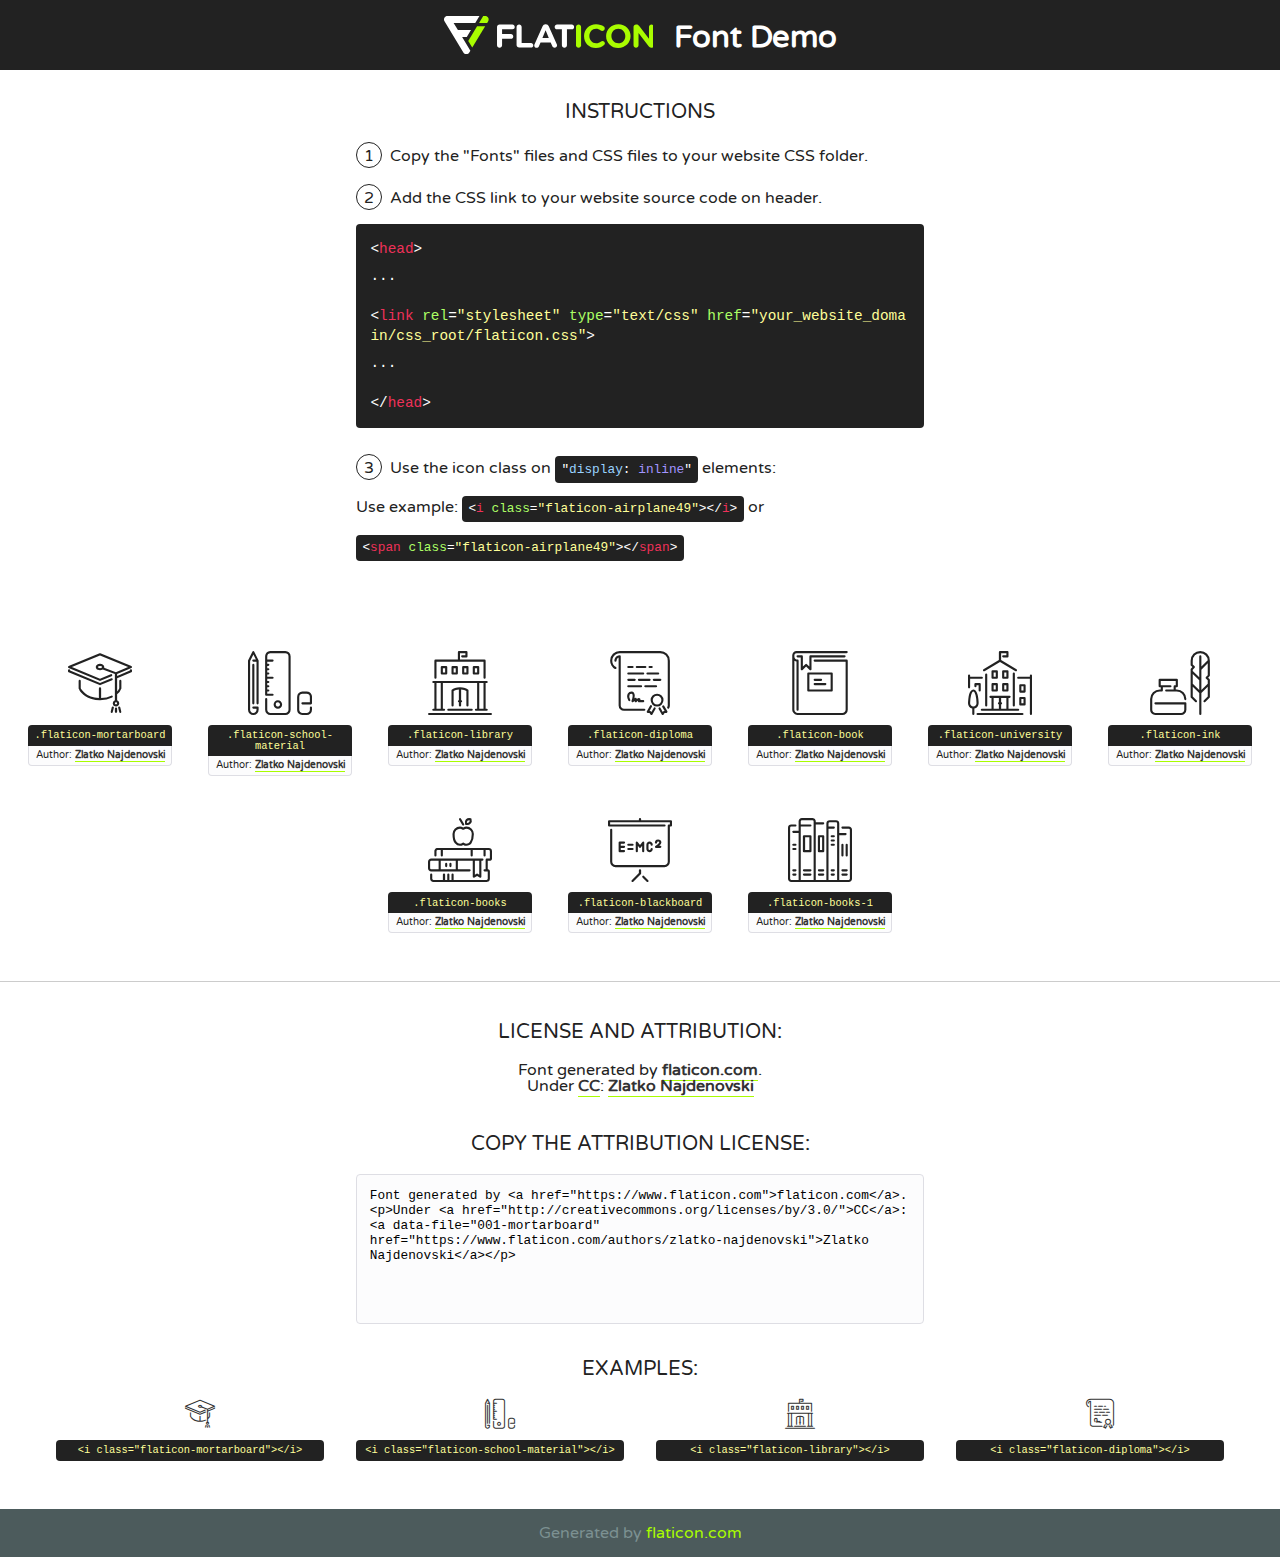
<file: fonts/flaticon/font/flaticon.html>
<!DOCTYPE html>
<!--
  Flaticon icon font: Flaticon
  Creation date: 07/06/2019 04:13
-->
<html>
<!DOCTYPE html>
<html>

<head>
    <title>Flaticon WebFont</title>
    <link href="http://fonts.googleapis.com/css?family=Varela+Round" rel="stylesheet" type="text/css" />
    <link rel="stylesheet" type="text/css" href="flaticon.css">
    <meta charset="UTF-8">
    <style>
    html, body, div, span, applet, object, iframe,
    h1, h2, h3, h4, h5, h6, p, blockquote, pre,
    a, abbr, acronym, address, big, cite, code,
    del, dfn, em, img, ins, kbd, q, s, samp,
    small, strike, strong, sub, sup, tt, var,
    b, u, i, center,
    dl, dt, dd, ol, ul, li,
    fieldset, form, label, legend,
    table, caption, tbody, tfoot, thead, tr, th, td,
    article, aside, canvas, details, embed, 
    figure, figcaption, footer, header, hgroup, 
    menu, nav, output, ruby, section, summary,
    time, mark, audio, video {
        margin: 0;
        padding: 0;
        border: 0;
        font-size: 100%;
        font: inherit;
        vertical-align: baseline;
    }
    /* HTML5 display-role reset for older browsers */
    article, aside, details, figcaption, figure, 
    footer, header, hgroup, menu, nav, section {
        display: block;
    }
    body {
        line-height: 1;
    }
    ol, ul {
        list-style: none;
    }
    blockquote, q {
        quotes: none;
    }
    blockquote:before, blockquote:after,
    q:before, q:after {
        content: '';
        content: none;
    }
    table {
        border-collapse: collapse;
        border-spacing: 0;
    }
    body {
        font-family: 'Varela Round', Helvetica, Arial, sans-serif;
        font-size: 16px;
        color: #222;
    }
    a {
        color: #333;
        border-bottom: 1px solid #a9fd00;
        font-weight: bold;
        text-decoration: none;
    }
    * {
        -moz-box-sizing: border-box;
        -webkit-box-sizing: border-box;
        box-sizing: border-box;
        margin: 0;
        padding: 0;
    }
    [class^="flaticon-"]:before, [class*=" flaticon-"]:before, [class^="flaticon-"]:after, [class*=" flaticon-"]:after {
        font-family: Flaticon;
        font-size: 30px;
        font-style: normal;
        margin-left: 20px;
        color: #333;
    }
    .wrapper {
        max-width: 600px;
        margin: auto;
        padding: 0 1em;
    }
    .title {
        font-size: 1.25em;
        text-align: center;
        margin-bottom: 1em;
        text-transform: uppercase;
    }
    header {
        text-align: center;
        background-color: #222;
        color: #fff;
        padding: 1em;
    }
    header .logo {
        width: 210px;
        height: 38px;
        display: inline-block;
        vertical-align: middle;
        margin-right: 1em;
        border: none;
    }
    header strong {
        font-size: 1.95em;
        font-weight: bold;
        vertical-align: middle;
        margin-top: 5px;
        display: inline-block;
    }
    .demo {
        margin: 2em auto;
        line-height: 1.25em;
    }
    .demo ul li {
        margin-bottom: 1em;
    }
    .demo ul li .num {
        color: #222;
        border-radius: 20px;
        display: inline-block;
        width: 26px;
        padding: 3px;
        height: 26px;
        text-align: center;
        margin-right: 0.5em;
        border: 1px solid #222;
    }
    .demo ul li code {
        background-color: #222;
        border-radius: 4px;
        padding: 0.25em 0.5em;
        display: inline-block;
        color: #fff;
        font-family: Consolas,Monaco,Lucida Console,Liberation Mono,DejaVu Sans Mono,Bitstream Vera Sans Mono,Courier New, monospace;
        font-weight: lighter;
        margin-top: 1em;
        font-size: 0.8em;
        word-break: break-all;
    }
    .demo ul li code.big {
        padding: 1em;
        font-size: 0.9em;
    }
    .demo ul li code .red {
        color: #EF3159;
    }
    .demo ul li code .green {
        color: #ACFF65;
    }
    .demo ul li code .yellow {
        color: #FFFF99;
    }
    .demo ul li code .blue {
        color: #99D3FF;
    }
    .demo ul li code .purple {
        color: #A295FF;
    }
    .demo ul li code .dots {
        margin-top: 0.5em;
        display: block;
    }
    #glyphs {
        border-bottom: 1px solid #ccc;
        padding: 2em 0;
        text-align: center;
    }
    .glyph {
        display: inline-block;
        width: 9em;
        margin: 1em;
        text-align: center;
        vertical-align: top;
        background: #FFF;
    }
    .glyph .glyph-icon {
        padding: 10px;
        display: block;
        font-family:"Flaticon";
        font-size: 64px;
        line-height: 1;
    }
    .glyph .glyph-icon:before {
        font-size: 64px;
        color: #222;
        margin-left: 0;
    }
    .class-name {
        font-size: 0.65em;
        background-color: #222;
        color: #fff;
        border-radius: 4px 4px 0 0;
        padding: 0.5em;
        color: #FFFF99;
        font-family: Consolas,Monaco,Lucida Console,Liberation Mono,DejaVu Sans Mono,Bitstream Vera Sans Mono,Courier New, monospace;
    }
    .author-name {
        font-size: 0.6em;
        background-color: #fcfcfd;
        border: 1px solid #DEDEE4;
        border-top: 0;
        border-radius: 0 0 4px 4px;
        padding: 0.5em;
    }
    .class-name:last-child {
        font-size: 10px;
        color:#888;
    }
    .class-name:last-child a {
        font-size: 10px;
        color:#555;
    }
    .class-name:last-child a:hover {
        color:#a9fd00;
    }
    .glyph > input {
        display: block;
        width: 100px;
        margin: 5px auto;
        text-align: center;
        font-size: 12px;
        cursor: text;
    }
    .glyph > input.icon-input {
        font-family:"Flaticon";
        font-size: 16px;
        margin-bottom: 10px;
    }
    .attribution .title {
        margin-top: 2em;
    }
    .attribution textarea {
        background-color: #fcfcfd;
        padding: 1em;
        border: none;
        box-shadow: none;
        border: 1px solid #DEDEE4;
        border-radius: 4px;
        resize: none;
        width: 100%;
        height: 150px;
        font-size: 0.8em;
        font-family: Consolas,Monaco,Lucida Console,Liberation Mono,DejaVu Sans Mono,Bitstream Vera Sans Mono,Courier New, monospace;
        -webkit-appearance: none;
    }
    .iconsuse {
        margin: 2em auto;
        text-align: center;
        max-width: 1200px;
    }
    .iconsuse:after {
        content: '';
        display: table;
        clear: both;
    }
    .iconsuse .image {
        float: left;
        width: 25%;
        padding: 0 1em;
    }
    .iconsuse .image p {
        margin-bottom: 1em;
    }
    .iconsuse .image span {
        display: block;
        font-size: 0.65em;
        background-color: #222;
        color: #fff;
        border-radius: 4px;
        padding: 0.5em;
        color: #FFFF99;
        margin-top: 1em;
        font-family: Consolas,Monaco,Lucida Console,Liberation Mono,DejaVu Sans Mono,Bitstream Vera Sans Mono,Courier New, monospace;
    }
    #footer {
        text-align: center;
        background-color: #4C5B5C;
        color: #7c9192;
        padding: 1em;
    }
    #footer a {
        border: none;
        color: #a9fd00;
        font-weight: normal;
    }
    @media (max-width: 960px) {
        .iconsuse .image {
            width: 50%;
        }
    }
    @media (max-width: 560px) {
        .iconsuse .image {
            width: 100%;
        }
    }
    </style>
</head>

<body class="characters-off">

    <header>
        <a href="https://www.flaticon.com" target="_blank" class="logo">
            <svg version="1.1" xmlns="http://www.w3.org/2000/svg" xmlns:xlink="http://www.w3.org/1999/xlink" xmlns:a="http://ns.adobe.com/AdobeSVGViewerExtensions/3.0/" viewBox="0 0 560.875 102.036" enable-background="new 0 0 560.875 102.036" xml:space="preserve">
                <defs>
                </defs>
                <g>
                    <g class="letters">
                        <path fill="#ffffff" d="M141.596,29.675c0-3.777,2.985-6.767,6.764-6.767h34.438c3.426,0,6.15,2.728,6.15,6.15
                        c0,3.43-2.724,6.149-6.15,6.149h-27.674v13.091h23.719c3.429,0,6.151,2.724,6.151,6.15c0,3.43-2.723,6.149-6.151,6.149h-23.719
                        v17.574c0,3.773-2.986,6.761-6.764,6.761c-3.779,0-6.764-2.989-6.764-6.761V29.675z"></path>
                        <path fill="#ffffff" d="M193.844,29.149c0-3.781,2.985-6.767,6.764-6.767c3.776,0,6.763,2.985,6.763,6.767v42.957h25.039
                        c3.426,0,6.149,2.726,6.149,6.153c0,3.425-2.723,6.15-6.149,6.15h-31.802c-3.779,0-6.764-2.986-6.764-6.768V29.149z"></path>
                        <path fill="#ffffff" d="M241.891,75.71l21.438-48.407c1.492-3.341,4.215-5.357,7.906-5.357h0.792
                        c3.686,0,6.323,2.017,7.815,5.357l21.439,48.407c0.436,0.967,0.701,1.845,0.701,2.723c0,3.602-2.809,6.501-6.414,6.501
                        c-3.161,0-5.269-1.845-6.499-4.655l-4.132-9.661h-27.059l-4.301,10.102c-1.144,2.631-3.426,4.214-6.237,4.214
                        c-3.517,0-6.24-2.81-6.24-6.325C241.1,77.64,241.451,76.677,241.891,75.71z M279.932,58.666l-8.521-20.297l-8.526,20.297H279.932
                        z"></path>
                        <path fill="#ffffff" d="M314.864,35.387H301.86c-3.429,0-6.239-2.813-6.239-6.238c0-3.429,2.811-6.24,6.239-6.24h39.533
                        c3.426,0,6.237,2.811,6.237,6.24c0,3.425-2.811,6.238-6.237,6.238h-13.001v42.785c0,3.773-2.99,6.761-6.764,6.761
                        c-3.779,0-6.764-2.989-6.764-6.761V35.387z"></path>
                        <path fill="#A9FD00" d="M352.615,29.149c0-3.781,2.985-6.767,6.767-6.767c3.774,0,6.761,2.985,6.761,6.767v49.024
                        c0,3.773-2.987,6.761-6.761,6.761c-3.781,0-6.767-2.989-6.767-6.761V29.149z"></path>
                        <path fill="#A9FD00" d="M374.132,53.836v-0.179c0-17.481,13.178-31.801,32.065-31.801c9.22,0,15.459,2.458,20.557,6.238
                        c1.402,1.054,2.637,2.985,2.637,5.357c0,3.692-2.985,6.59-6.681,6.59c-1.845,0-3.071-0.702-4.044-1.319
                        c-3.776-2.813-7.729-4.393-12.562-4.393c-10.364,0-17.831,8.611-17.831,19.154v0.173c0,10.542,7.291,19.329,17.831,19.329
                        c5.715,0,9.492-1.756,13.359-4.834c1.049-0.874,2.458-1.491,4.039-1.491c3.429,0,6.325,2.813,6.325,6.236
                        c0,2.106-1.056,3.78-2.282,4.834c-5.539,4.834-12.036,7.733-21.878,7.733C387.572,85.464,374.132,71.493,374.132,53.836z"></path>
                        <path fill="#A9FD00" d="M433.009,53.836v-0.179c0-17.481,13.79-31.801,32.766-31.801c18.981,0,32.592,14.143,32.592,31.628v0.173
                        c0,17.483-13.785,31.807-32.769,31.807C446.625,85.464,433.009,71.32,433.009,53.836z M484.224,53.836v-0.179
                        c0-10.539-7.725-19.326-18.626-19.326c-10.893,0-18.449,8.611-18.449,19.154v0.173c0,10.542,7.73,19.329,18.626,19.329
                        C476.676,72.986,484.224,64.378,484.224,53.836z"></path>
                        <path fill="#A9FD00" d="M506.233,29.321c0-3.774,2.99-6.763,6.767-6.763h1.401c3.252,0,5.183,1.583,7.029,3.953l26.093,34.265
                        V29.059c0-3.692,2.99-6.677,6.681-6.677c3.683,0,6.671,2.985,6.671,6.677v48.934c0,3.78-2.987,6.765-6.764,6.765h-0.436
                        c-3.257,0-5.188-1.581-7.034-3.953l-27.056-35.492v32.944c0,3.687-2.985,6.676-6.678,6.676c-3.683,0-6.673-2.989-6.673-6.676
                        V29.321z"></path>
                    </g>
                    <g class="insignia">
                        <path fill="#ffffff" d="M48.372,56.137h12.517l11.156-18.537H37.186L25.688,18.539h57.825L94.668,0H9.271
                        C5.925,0,2.842,1.801,1.198,4.716c-1.644,2.907-1.593,6.482,0.134,9.343l50.38,83.501c1.678,2.781,4.689,4.476,7.938,4.476
                        c3.246,0,6.257-1.695,7.935-4.476l2.898-4.804L48.372,56.137z"></path>
                        <g class="i">
                            <path fill="#A9FD00" d="M93.575,18.539h0.031v0.004l21.652,0.004l2.705-4.488c1.727-2.861,1.778-6.436,0.133-9.343
                            C116.454,1.801,113.371,0,110.026,0h-5.294L93.575,18.539z"></path>
                            <polygon fill="#A9FD00" points="88.291,27.356 64.725,66.486 75.519,84.404 109.942,27.356"></polygon>
                        </g>
                    </g>
                </g>
            </svg>
        </a>
        <strong>Font Demo</strong>
    </header>


    <section class="demo wrapper">

        <p class="title">Instructions</p>

        <ul>
            <li>
                <span class="num">1</span>Copy the "Fonts" files and CSS files to your website CSS folder.
            </li>
            <li>
                <span class="num">2</span>Add the CSS link to your website source code on header.
                <code class="big">
                    &lt;<span class="red">head</span>&gt;
                    <br/><span class="dots">...</span>
                    <br/>&lt;<span class="red">link</span> <span class="green">rel</span>=<span class="yellow">"stylesheet"</span> <span class="green">type</span>=<span class="yellow">"text/css"</span> <span class="green">href</span>=<span class="yellow">"your_website_domain/css_root/flaticon.css"</span>&gt;
                    <br/><span class="dots">...</span>
                    <br/>&lt;/<span class="red">head</span>&gt;
                </code>
            </li>

            <li>
                <p>
                    <span class="num">3</span>Use the icon class on <code>"<span class="blue">display</span>:<span class="purple"> inline</span>"</code> elements:
                    <br />
                    Use example: <code>&lt;<span class="red">i</span> <span class="green">class</span>=<span class="yellow">&quot;flaticon-airplane49&quot;</span>&gt;&lt;/<span class="red">i</span>&gt;</code> or <code>&lt;<span class="red">span</span> <span class="green">class</span>=<span class="yellow">&quot;flaticon-airplane49&quot;</span>&gt;&lt;/<span class="red">span</span>&gt;</code>
            </li>
        </ul>

    </section>




   <section id="glyphs">          
    
      
        <div class="glyph"><div class="glyph-icon flaticon-mortarboard"></div>
            <div class="class-name">.flaticon-mortarboard</div>
            <div class="author-name">Author: <a data-file="001-mortarboard" href="https://www.flaticon.com/authors/zlatko-najdenovski">Zlatko Najdenovski</a> </div> 
        </div>        
        
        <div class="glyph"><div class="glyph-icon flaticon-school-material"></div>
            <div class="class-name">.flaticon-school-material</div>
            <div class="author-name">Author: <a data-file="002-school-material" href="https://www.flaticon.com/authors/zlatko-najdenovski">Zlatko Najdenovski</a> </div> 
        </div>        
        
        <div class="glyph"><div class="glyph-icon flaticon-library"></div>
            <div class="class-name">.flaticon-library</div>
            <div class="author-name">Author: <a data-file="003-library" href="https://www.flaticon.com/authors/zlatko-najdenovski">Zlatko Najdenovski</a> </div> 
        </div>        
        
        <div class="glyph"><div class="glyph-icon flaticon-diploma"></div>
            <div class="class-name">.flaticon-diploma</div>
            <div class="author-name">Author: <a data-file="004-diploma" href="https://www.flaticon.com/authors/zlatko-najdenovski">Zlatko Najdenovski</a> </div> 
        </div>        
        
        <div class="glyph"><div class="glyph-icon flaticon-book"></div>
            <div class="class-name">.flaticon-book</div>
            <div class="author-name">Author: <a data-file="005-book" href="https://www.flaticon.com/authors/zlatko-najdenovski">Zlatko Najdenovski</a> </div> 
        </div>        
        
        <div class="glyph"><div class="glyph-icon flaticon-university"></div>
            <div class="class-name">.flaticon-university</div>
            <div class="author-name">Author: <a data-file="006-university" href="https://www.flaticon.com/authors/zlatko-najdenovski">Zlatko Najdenovski</a> </div> 
        </div>        
        
        <div class="glyph"><div class="glyph-icon flaticon-ink"></div>
            <div class="class-name">.flaticon-ink</div>
            <div class="author-name">Author: <a data-file="007-ink" href="https://www.flaticon.com/authors/zlatko-najdenovski">Zlatko Najdenovski</a> </div> 
        </div>        
        
        <div class="glyph"><div class="glyph-icon flaticon-books"></div>
            <div class="class-name">.flaticon-books</div>
            <div class="author-name">Author: <a data-file="008-books" href="https://www.flaticon.com/authors/zlatko-najdenovski">Zlatko Najdenovski</a> </div> 
        </div>        
        
        <div class="glyph"><div class="glyph-icon flaticon-blackboard"></div>
            <div class="class-name">.flaticon-blackboard</div>
            <div class="author-name">Author: <a data-file="009-blackboard" href="https://www.flaticon.com/authors/zlatko-najdenovski">Zlatko Najdenovski</a> </div> 
        </div>        
        
        <div class="glyph"><div class="glyph-icon flaticon-books-1"></div>
            <div class="class-name">.flaticon-books-1</div>
            <div class="author-name">Author: <a data-file="010-books-1" href="https://www.flaticon.com/authors/zlatko-najdenovski">Zlatko Najdenovski</a> </div> 
        </div>        
        

    </section>



    <section class="attribution wrapper"   style="text-align:center;">

      <div class="title">License and attribution:</div><div class="attrDiv">Font generated by <a href="https://www.flaticon.com">flaticon.com</a>. <div><p>Under <a href="http://creativecommons.org/licenses/by/3.0/">CC</a>: <a data-file="001-mortarboard" href="https://www.flaticon.com/authors/zlatko-najdenovski">Zlatko Najdenovski</a></p>  </div>
      </div>
      <div class="title">Copy the Attribution License:</div>

    <textarea onclick="this.focus();this.select();">Font generated by &lt;a href=&quot;https://www.flaticon.com&quot;&gt;flaticon.com&lt;/a&gt;. <p>Under <a href="http://creativecommons.org/licenses/by/3.0/">CC</a>: <a data-file="001-mortarboard" href="https://www.flaticon.com/authors/zlatko-najdenovski">Zlatko Najdenovski</a></p>  
     </textarea>

    </section>

    <section class="iconsuse">

          <div class="title">Examples:</div>            
             
            <div class="image">
                <p>
                    <i class="glyph-icon flaticon-mortarboard"></i> 
                    <span>&lt;i class=&quot;flaticon-mortarboard&quot;&gt;&lt;/i&gt;</span>
                </p>
            </div>
            
            <div class="image">
                <p>
                    <i class="glyph-icon flaticon-school-material"></i> 
                    <span>&lt;i class=&quot;flaticon-school-material&quot;&gt;&lt;/i&gt;</span>
                </p>
            </div>
            
            <div class="image">
                <p>
                    <i class="glyph-icon flaticon-library"></i> 
                    <span>&lt;i class=&quot;flaticon-library&quot;&gt;&lt;/i&gt;</span>
                </p>
            </div>
            
            <div class="image">
                <p>
                    <i class="glyph-icon flaticon-diploma"></i> 
                    <span>&lt;i class=&quot;flaticon-diploma&quot;&gt;&lt;/i&gt;</span>
                </p>
            </div>
                       
        </div>
                            
    </section>

<div id="footer">
    <div>Generated by <a href="https://www.flaticon.com">flaticon.com</a>
    </div>
</div>



</body>
</html>
</file>
<file: fonts/icomoon/style.css>
@font-face {
  font-family: 'icomoon';
  src:  url('fonts/icomoon.eot?10si43');
  src:  url('fonts/icomoon.eot?10si43#iefix') format('embedded-opentype'),
    url('fonts/icomoon.ttf?10si43') format('truetype'),
    url('fonts/icomoon.woff?10si43') format('woff'),
    url('fonts/icomoon.svg?10si43#icomoon') format('svg');
  font-weight: normal;
  font-style: normal;
}

[class^="icon-"], [class*=" icon-"] {
  /* use !important to prevent issues with browser extensions that change fonts */
  font-family: 'icomoon' !important;
  speak: none;
  font-style: normal;
  font-weight: normal;
  font-variant: normal;
  text-transform: none;
  line-height: 1;

  /* Better Font Rendering =========== */
  -webkit-font-smoothing: antialiased;
  -moz-osx-font-smoothing: grayscale;
}

.icon-asterisk:before {
  content: "\f069";
}
.icon-plus:before {
  content: "\f067";
}
.icon-question:before {
  content: "\f128";
}
.icon-minus:before {
  content: "\f068";
}
.icon-glass:before {
  content: "\f000";
}
.icon-music:before {
  content: "\f001";
}
.icon-search:before {
  content: "\f002";
}
.icon-envelope-o:before {
  content: "\f003";
}
.icon-heart:before {
  content: "\f004";
}
.icon-star:before {
  content: "\f005";
}
.icon-star-o:before {
  content: "\f006";
}
.icon-user:before {
  content: "\f007";
}
.icon-film:before {
  content: "\f008";
}
.icon-th-large:before {
  content: "\f009";
}
.icon-th:before {
  content: "\f00a";
}
.icon-th-list:before {
  content: "\f00b";
}
.icon-check:before {
  content: "\f00c";
}
.icon-close:before {
  content: "\f00d";
}
.icon-remove:before {
  content: "\f00d";
}
.icon-times:before {
  content: "\f00d";
}
.icon-search-plus:before {
  content: "\f00e";
}
.icon-search-minus:before {
  content: "\f010";
}
.icon-power-off:before {
  content: "\f011";
}
.icon-signal:before {
  content: "\f012";
}
.icon-cog:before {
  content: "\f013";
}
.icon-gear:before {
  content: "\f013";
}
.icon-trash-o:before {
  content: "\f014";
}
.icon-home:before {
  content: "\f015";
}
.icon-file-o:before {
  content: "\f016";
}
.icon-clock-o:before {
  content: "\f017";
}
.icon-road:before {
  content: "\f018";
}
.icon-download:before {
  content: "\f019";
}
.icon-arrow-circle-o-down:before {
  content: "\f01a";
}
.icon-arrow-circle-o-up:before {
  content: "\f01b";
}
.icon-inbox:before {
  content: "\f01c";
}
.icon-play-circle-o:before {
  content: "\f01d";
}
.icon-repeat:before {
  content: "\f01e";
}
.icon-rotate-right:before {
  content: "\f01e";
}
.icon-refresh:before {
  content: "\f021";
}
.icon-list-alt:before {
  content: "\f022";
}
.icon-lock:before {
  content: "\f023";
}
.icon-flag:before {
  content: "\f024";
}
.icon-headphones:before {
  content: "\f025";
}
.icon-volume-off:before {
  content: "\f026";
}
.icon-volume-down:before {
  content: "\f027";
}
.icon-volume-up:before {
  content: "\f028";
}
.icon-qrcode:before {
  content: "\f029";
}
.icon-barcode:before {
  content: "\f02a";
}
.icon-tag:before {
  content: "\f02b";
}
.icon-tags:before {
  content: "\f02c";
}
.icon-book:before {
  content: "\f02d";
}
.icon-bookmark:before {
  content: "\f02e";
}
.icon-print:before {
  content: "\f02f";
}
.icon-camera:before {
  content: "\f030";
}
.icon-font:before {
  content: "\f031";
}
.icon-bold:before {
  content: "\f032";
}
.icon-italic:before {
  content: "\f033";
}
.icon-text-height:before {
  content: "\f034";
}
.icon-text-width:before {
  content: "\f035";
}
.icon-align-left:before {
  content: "\f036";
}
.icon-align-center:before {
  content: "\f037";
}
.icon-align-right:before {
  content: "\f038";
}
.icon-align-justify:before {
  content: "\f039";
}
.icon-list:before {
  content: "\f03a";
}
.icon-dedent:before {
  content: "\f03b";
}
.icon-outdent:before {
  content: "\f03b";
}
.icon-indent:before {
  content: "\f03c";
}
.icon-video-camera:before {
  content: "\f03d";
}
.icon-image:before {
  content: "\f03e";
}
.icon-photo:before {
  content: "\f03e";
}
.icon-picture-o:before {
  content: "\f03e";
}
.icon-pencil:before {
  content: "\f040";
}
.icon-map-marker:before {
  content: "\f041";
}
.icon-adjust:before {
  content: "\f042";
}
.icon-tint:before {
  content: "\f043";
}
.icon-edit:before {
  content: "\f044";
}
.icon-pencil-square-o:before {
  content: "\f044";
}
.icon-share-square-o:before {
  content: "\f045";
}
.icon-check-square-o:before {
  content: "\f046";
}
.icon-arrows:before {
  content: "\f047";
}
.icon-step-backward:before {
  content: "\f048";
}
.icon-fast-backward:before {
  content: "\f049";
}
.icon-backward:before {
  content: "\f04a";
}
.icon-play:before {
  content: "\f04b";
}
.icon-pause:before {
  content: "\f04c";
}
.icon-stop:before {
  content: "\f04d";
}
.icon-forward:before {
  content: "\f04e";
}
.icon-fast-forward:before {
  content: "\f050";
}
.icon-step-forward:before {
  content: "\f051";
}
.icon-eject:before {
  content: "\f052";
}
.icon-chevron-left:before {
  content: "\f053";
}
.icon-chevron-right:before {
  content: "\f054";
}
.icon-plus-circle:before {
  content: "\f055";
}
.icon-minus-circle:before {
  content: "\f056";
}
.icon-times-circle:before {
  content: "\f057";
}
.icon-check-circle:before {
  content: "\f058";
}
.icon-question-circle:before {
  content: "\f059";
}
.icon-info-circle:before {
  content: "\f05a";
}
.icon-crosshairs:before {
  content: "\f05b";
}
.icon-times-circle-o:before {
  content: "\f05c";
}
.icon-check-circle-o:before {
  content: "\f05d";
}
.icon-ban:before {
  content: "\f05e";
}
.icon-arrow-left:before {
  content: "\f060";
}
.icon-arrow-right:before {
  content: "\f061";
}
.icon-arrow-up:before {
  content: "\f062";
}
.icon-arrow-down:before {
  content: "\f063";
}
.icon-mail-forward:before {
  content: "\f064";
}
.icon-share:before {
  content: "\f064";
}
.icon-expand:before {
  content: "\f065";
}
.icon-compress:before {
  content: "\f066";
}
.icon-exclamation-circle:before {
  content: "\f06a";
}
.icon-gift:before {
  content: "\f06b";
}
.icon-leaf:before {
  content: "\f06c";
}
.icon-fire:before {
  content: "\f06d";
}
.icon-eye:before {
  content: "\f06e";
}
.icon-eye-slash:before {
  content: "\f070";
}
.icon-exclamation-triangle:before {
  content: "\f071";
}
.icon-warning:before {
  content: "\f071";
}
.icon-plane:before {
  content: "\f072";
}
.icon-calendar:before {
  content: "\f073";
}
.icon-random:before {
  content: "\f074";
}
.icon-comment:before {
  content: "\f075";
}
.icon-magnet:before {
  content: "\f076";
}
.icon-chevron-up:before {
  content: "\f077";
}
.icon-chevron-down:before {
  content: "\f078";
}
.icon-retweet:before {
  content: "\f079";
}
.icon-shopping-cart:before {
  content: "\f07a";
}
.icon-folder:before {
  content: "\f07b";
}
.icon-folder-open:before {
  content: "\f07c";
}
.icon-arrows-v:before {
  content: "\f07d";
}
.icon-arrows-h:before {
  content: "\f07e";
}
.icon-bar-chart:before {
  content: "\f080";
}
.icon-bar-chart-o:before {
  content: "\f080";
}
.icon-twitter-square:before {
  content: "\f081";
}
.icon-facebook-square:before {
  content: "\f082";
}
.icon-camera-retro:before {
  content: "\f083";
}
.icon-key:before {
  content: "\f084";
}
.icon-cogs:before {
  content: "\f085";
}
.icon-gears:before {
  content: "\f085";
}
.icon-comments:before {
  content: "\f086";
}
.icon-thumbs-o-up:before {
  content: "\f087";
}
.icon-thumbs-o-down:before {
  content: "\f088";
}
.icon-star-half:before {
  content: "\f089";
}
.icon-heart-o:before {
  content: "\f08a";
}
.icon-sign-out:before {
  content: "\f08b";
}
.icon-linkedin-square:before {
  content: "\f08c";
}
.icon-thumb-tack:before {
  content: "\f08d";
}
.icon-external-link:before {
  content: "\f08e";
}
.icon-sign-in:before {
  content: "\f090";
}
.icon-trophy:before {
  content: "\f091";
}
.icon-github-square:before {
  content: "\f092";
}
.icon-upload:before {
  content: "\f093";
}
.icon-lemon-o:before {
  content: "\f094";
}
.icon-phone:before {
  content: "\f095";
}
.icon-square-o:before {
  content: "\f096";
}
.icon-bookmark-o:before {
  content: "\f097";
}
.icon-phone-square:before {
  content: "\f098";
}
.icon-twitter:before {
  content: "\f099";
}
.icon-facebook:before {
  content: "\f09a";
}
.icon-facebook-f:before {
  content: "\f09a";
}
.icon-github:before {
  content: "\f09b";
}
.icon-unlock:before {
  content: "\f09c";
}
.icon-credit-card:before {
  content: "\f09d";
}
.icon-feed:before {
  content: "\f09e";
}
.icon-rss:before {
  content: "\f09e";
}
.icon-hdd-o:before {
  content: "\f0a0";
}
.icon-bullhorn:before {
  content: "\f0a1";
}
.icon-bell-o:before {
  content: "\f0a2";
}
.icon-certificate:before {
  content: "\f0a3";
}
.icon-hand-o-right:before {
  content: "\f0a4";
}
.icon-hand-o-left:before {
  content: "\f0a5";
}
.icon-hand-o-up:before {
  content: "\f0a6";
}
.icon-hand-o-down:before {
  content: "\f0a7";
}
.icon-arrow-circle-left:before {
  content: "\f0a8";
}
.icon-arrow-circle-right:before {
  content: "\f0a9";
}
.icon-arrow-circle-up:before {
  content: "\f0aa";
}
.icon-arrow-circle-down:before {
  content: "\f0ab";
}
.icon-globe:before {
  content: "\f0ac";
}
.icon-wrench:before {
  content: "\f0ad";
}
.icon-tasks:before {
  content: "\f0ae";
}
.icon-filter:before {
  content: "\f0b0";
}
.icon-briefcase:before {
  content: "\f0b1";
}
.icon-arrows-alt:before {
  content: "\f0b2";
}
.icon-group:before {
  content: "\f0c0";
}
.icon-users:before {
  content: "\f0c0";
}
.icon-chain:before {
  content: "\f0c1";
}
.icon-link:before {
  content: "\f0c1";
}
.icon-cloud:before {
  content: "\f0c2";
}
.icon-flask:before {
  content: "\f0c3";
}
.icon-cut:before {
  content: "\f0c4";
}
.icon-scissors:before {
  content: "\f0c4";
}
.icon-copy:before {
  content: "\f0c5";
}
.icon-files-o:before {
  content: "\f0c5";
}
.icon-paperclip:before {
  content: "\f0c6";
}
.icon-floppy-o:before {
  content: "\f0c7";
}
.icon-save:before {
  content: "\f0c7";
}
.icon-square:before {
  content: "\f0c8";
}
.icon-bars:before {
  content: "\f0c9";
}
.icon-navicon:before {
  content: "\f0c9";
}
.icon-reorder:before {
  content: "\f0c9";
}
.icon-list-ul:before {
  content: "\f0ca";
}
.icon-list-ol:before {
  content: "\f0cb";
}
.icon-strikethrough:before {
  content: "\f0cc";
}
.icon-underline:before {
  content: "\f0cd";
}
.icon-table:before {
  content: "\f0ce";
}
.icon-magic:before {
  content: "\f0d0";
}
.icon-truck:before {
  content: "\f0d1";
}
.icon-pinterest:before {
  content: "\f0d2";
}
.icon-pinterest-square:before {
  content: "\f0d3";
}
.icon-google-plus-square:before {
  content: "\f0d4";
}
.icon-google-plus:before {
  content: "\f0d5";
}
.icon-money:before {
  content: "\f0d6";
}
.icon-caret-down:before {
  content: "\f0d7";
}
.icon-caret-up:before {
  content: "\f0d8";
}
.icon-caret-left:before {
  content: "\f0d9";
}
.icon-caret-right:before {
  content: "\f0da";
}
.icon-columns:before {
  content: "\f0db";
}
.icon-sort:before {
  content: "\f0dc";
}
.icon-unsorted:before {
  content: "\f0dc";
}
.icon-sort-desc:before {
  content: "\f0dd";
}
.icon-sort-down:before {
  content: "\f0dd";
}
.icon-sort-asc:before {
  content: "\f0de";
}
.icon-sort-up:before {
  content: "\f0de";
}
.icon-envelope:before {
  content: "\f0e0";
}
.icon-linkedin:before {
  content: "\f0e1";
}
.icon-rotate-left:before {
  content: "\f0e2";
}
.icon-undo:before {
  content: "\f0e2";
}
.icon-gavel:before {
  content: "\f0e3";
}
.icon-legal:before {
  content: "\f0e3";
}
.icon-dashboard:before {
  content: "\f0e4";
}
.icon-tachometer:before {
  content: "\f0e4";
}
.icon-comment-o:before {
  content: "\f0e5";
}
.icon-comments-o:before {
  content: "\f0e6";
}
.icon-bolt:before {
  content: "\f0e7";
}
.icon-flash:before {
  content: "\f0e7";
}
.icon-sitemap:before {
  content: "\f0e8";
}
.icon-umbrella:before {
  content: "\f0e9";
}
.icon-clipboard:before {
  content: "\f0ea";
}
.icon-paste:before {
  content: "\f0ea";
}
.icon-lightbulb-o:before {
  content: "\f0eb";
}
.icon-exchange:before {
  content: "\f0ec";
}
.icon-cloud-download:before {
  content: "\f0ed";
}
.icon-cloud-upload:before {
  content: "\f0ee";
}
.icon-user-md:before {
  content: "\f0f0";
}
.icon-stethoscope:before {
  content: "\f0f1";
}
.icon-suitcase:before {
  content: "\f0f2";
}
.icon-bell:before {
  content: "\f0f3";
}
.icon-coffee:before {
  content: "\f0f4";
}
.icon-cutlery:before {
  content: "\f0f5";
}
.icon-file-text-o:before {
  content: "\f0f6";
}
.icon-building-o:before {
  content: "\f0f7";
}
.icon-hospital-o:before {
  content: "\f0f8";
}
.icon-ambulance:before {
  content: "\f0f9";
}
.icon-medkit:before {
  content: "\f0fa";
}
.icon-fighter-jet:before {
  content: "\f0fb";
}
.icon-beer:before {
  content: "\f0fc";
}
.icon-h-square:before {
  content: "\f0fd";
}
.icon-plus-square:before {
  content: "\f0fe";
}
.icon-angle-double-left:before {
  content: "\f100";
}
.icon-angle-double-right:before {
  content: "\f101";
}
.icon-angle-double-up:before {
  content: "\f102";
}
.icon-angle-double-down:before {
  content: "\f103";
}
.icon-angle-left:before {
  content: "\f104";
}
.icon-angle-right:before {
  content: "\f105";
}
.icon-angle-up:before {
  content: "\f106";
}
.icon-angle-down:before {
  content: "\f107";
}
.icon-desktop:before {
  content: "\f108";
}
.icon-laptop:before {
  content: "\f109";
}
.icon-tablet:before {
  content: "\f10a";
}
.icon-mobile:before {
  content: "\f10b";
}
.icon-mobile-phone:before {
  content: "\f10b";
}
.icon-circle-o:before {
  content: "\f10c";
}
.icon-quote-left:before {
  content: "\f10d";
}
.icon-quote-right:before {
  content: "\f10e";
}
.icon-spinner:before {
  content: "\f110";
}
.icon-circle:before {
  content: "\f111";
}
.icon-mail-reply:before {
  content: "\f112";
}
.icon-reply:before {
  content: "\f112";
}
.icon-github-alt:before {
  content: "\f113";
}
.icon-folder-o:before {
  content: "\f114";
}
.icon-folder-open-o:before {
  content: "\f115";
}
.icon-smile-o:before {
  content: "\f118";
}
.icon-frown-o:before {
  content: "\f119";
}
.icon-meh-o:before {
  content: "\f11a";
}
.icon-gamepad:before {
  content: "\f11b";
}
.icon-keyboard-o:before {
  content: "\f11c";
}
.icon-flag-o:before {
  content: "\f11d";
}
.icon-flag-checkered:before {
  content: "\f11e";
}
.icon-terminal:before {
  content: "\f120";
}
.icon-code:before {
  content: "\f121";
}
.icon-mail-reply-all:before {
  content: "\f122";
}
.icon-reply-all:before {
  content: "\f122";
}
.icon-star-half-empty:before {
  content: "\f123";
}
.icon-star-half-full:before {
  content: "\f123";
}
.icon-star-half-o:before {
  content: "\f123";
}
.icon-location-arrow:before {
  content: "\f124";
}
.icon-crop:before {
  content: "\f125";
}
.icon-code-fork:before {
  content: "\f126";
}
.icon-chain-broken:before {
  content: "\f127";
}
.icon-unlink:before {
  content: "\f127";
}
.icon-info:before {
  content: "\f129";
}
.icon-exclamation:before {
  content: "\f12a";
}
.icon-superscript:before {
  content: "\f12b";
}
.icon-subscript:before {
  content: "\f12c";
}
.icon-eraser:before {
  content: "\f12d";
}
.icon-puzzle-piece:before {
  content: "\f12e";
}
.icon-microphone:before {
  content: "\f130";
}
.icon-microphone-slash:before {
  content: "\f131";
}
.icon-shield:before {
  content: "\f132";
}
.icon-calendar-o:before {
  content: "\f133";
}
.icon-fire-extinguisher:before {
  content: "\f134";
}
.icon-rocket:before {
  content: "\f135";
}
.icon-maxcdn:before {
  content: "\f136";
}
.icon-chevron-circle-left:before {
  content: "\f137";
}
.icon-chevron-circle-right:before {
  content: "\f138";
}
.icon-chevron-circle-up:before {
  content: "\f139";
}
.icon-chevron-circle-down:before {
  content: "\f13a";
}
.icon-html5:before {
  content: "\f13b";
}
.icon-css3:before {
  content: "\f13c";
}
.icon-anchor:before {
  content: "\f13d";
}
.icon-unlock-alt:before {
  content: "\f13e";
}
.icon-bullseye:before {
  content: "\f140";
}
.icon-ellipsis-h:before {
  content: "\f141";
}
.icon-ellipsis-v:before {
  content: "\f142";
}
.icon-rss-square:before {
  content: "\f143";
}
.icon-play-circle:before {
  content: "\f144";
}
.icon-ticket:before {
  content: "\f145";
}
.icon-minus-square:before {
  content: "\f146";
}
.icon-minus-square-o:before {
  content: "\f147";
}
.icon-level-up:before {
  content: "\f148";
}
.icon-level-down:before {
  content: "\f149";
}
.icon-check-square:before {
  content: "\f14a";
}
.icon-pencil-square:before {
  content: "\f14b";
}
.icon-external-link-square:before {
  content: "\f14c";
}
.icon-share-square:before {
  content: "\f14d";
}
.icon-compass:before {
  content: "\f14e";
}
.icon-caret-square-o-down:before {
  content: "\f150";
}
.icon-toggle-down:before {
  content: "\f150";
}
.icon-caret-square-o-up:before {
  content: "\f151";
}
.icon-toggle-up:before {
  content: "\f151";
}
.icon-caret-square-o-right:before {
  content: "\f152";
}
.icon-toggle-right:before {
  content: "\f152";
}
.icon-eur:before {
  content: "\f153";
}
.icon-euro:before {
  content: "\f153";
}
.icon-gbp:before {
  content: "\f154";
}
.icon-dollar:before {
  content: "\f155";
}
.icon-usd:before {
  content: "\f155";
}
.icon-inr:before {
  content: "\f156";
}
.icon-rupee:before {
  content: "\f156";
}
.icon-cny:before {
  content: "\f157";
}
.icon-jpy:before {
  content: "\f157";
}
.icon-rmb:before {
  content: "\f157";
}
.icon-yen:before {
  content: "\f157";
}
.icon-rouble:before {
  content: "\f158";
}
.icon-rub:before {
  content: "\f158";
}
.icon-ruble:before {
  content: "\f158";
}
.icon-krw:before {
  content: "\f159";
}
.icon-won:before {
  content: "\f159";
}
.icon-bitcoin:before {
  content: "\f15a";
}
.icon-btc:before {
  content: "\f15a";
}
.icon-file:before {
  content: "\f15b";
}
.icon-file-text:before {
  content: "\f15c";
}
.icon-sort-alpha-asc:before {
  content: "\f15d";
}
.icon-sort-alpha-desc:before {
  content: "\f15e";
}
.icon-sort-amount-asc:before {
  content: "\f160";
}
.icon-sort-amount-desc:before {
  content: "\f161";
}
.icon-sort-numeric-asc:before {
  content: "\f162";
}
.icon-sort-numeric-desc:before {
  content: "\f163";
}
.icon-thumbs-up:before {
  content: "\f164";
}
.icon-thumbs-down:before {
  content: "\f165";
}
.icon-youtube-square:before {
  content: "\f166";
}
.icon-youtube:before {
  content: "\f167";
}
.icon-xing:before {
  content: "\f168";
}
.icon-xing-square:before {
  content: "\f169";
}
.icon-youtube-play:before {
  content: "\f16a";
}
.icon-dropbox:before {
  content: "\f16b";
}
.icon-stack-overflow:before {
  content: "\f16c";
}
.icon-instagram:before {
  content: "\f16d";
}
.icon-flickr:before {
  content: "\f16e";
}
.icon-adn:before {
  content: "\f170";
}
.icon-bitbucket:before {
  content: "\f171";
}
.icon-bitbucket-square:before {
  content: "\f172";
}
.icon-tumblr:before {
  content: "\f173";
}
.icon-tumblr-square:before {
  content: "\f174";
}
.icon-long-arrow-down:before {
  content: "\f175";
}
.icon-long-arrow-up:before {
  content: "\f176";
}
.icon-long-arrow-left:before {
  content: "\f177";
}
.icon-long-arrow-right:before {
  content: "\f178";
}
.icon-apple:before {
  content: "\f179";
}
.icon-windows:before {
  content: "\f17a";
}
.icon-android:before {
  content: "\f17b";
}
.icon-linux:before {
  content: "\f17c";
}
.icon-dribbble:before {
  content: "\f17d";
}
.icon-skype:before {
  content: "\f17e";
}
.icon-foursquare:before {
  content: "\f180";
}
.icon-trello:before {
  content: "\f181";
}
.icon-female:before {
  content: "\f182";
}
.icon-male:before {
  content: "\f183";
}
.icon-gittip:before {
  content: "\f184";
}
.icon-gratipay:before {
  content: "\f184";
}
.icon-sun-o:before {
  content: "\f185";
}
.icon-moon-o:before {
  content: "\f186";
}
.icon-archive:before {
  content: "\f187";
}
.icon-bug:before {
  content: "\f188";
}
.icon-vk:before {
  content: "\f189";
}
.icon-weibo:before {
  content: "\f18a";
}
.icon-renren:before {
  content: "\f18b";
}
.icon-pagelines:before {
  content: "\f18c";
}
.icon-stack-exchange:before {
  content: "\f18d";
}
.icon-arrow-circle-o-right:before {
  content: "\f18e";
}
.icon-arrow-circle-o-left:before {
  content: "\f190";
}
.icon-caret-square-o-left:before {
  content: "\f191";
}
.icon-toggle-left:before {
  content: "\f191";
}
.icon-dot-circle-o:before {
  content: "\f192";
}
.icon-wheelchair:before {
  content: "\f193";
}
.icon-vimeo-square:before {
  content: "\f194";
}
.icon-try:before {
  content: "\f195";
}
.icon-turkish-lira:before {
  content: "\f195";
}
.icon-plus-square-o:before {
  content: "\f196";
}
.icon-space-shuttle:before {
  content: "\f197";
}
.icon-slack:before {
  content: "\f198";
}
.icon-envelope-square:before {
  content: "\f199";
}
.icon-wordpress:before {
  content: "\f19a";
}
.icon-openid:before {
  content: "\f19b";
}
.icon-bank:before {
  content: "\f19c";
}
.icon-institution:before {
  content: "\f19c";
}
.icon-university:before {
  content: "\f19c";
}
.icon-graduation-cap:before {
  content: "\f19d";
}
.icon-mortar-board:before {
  content: "\f19d";
}
.icon-yahoo:before {
  content: "\f19e";
}
.icon-google:before {
  content: "\f1a0";
}
.icon-reddit:before {
  content: "\f1a1";
}
.icon-reddit-square:before {
  content: "\f1a2";
}
.icon-stumbleupon-circle:before {
  content: "\f1a3";
}
.icon-stumbleupon:before {
  content: "\f1a4";
}
.icon-delicious:before {
  content: "\f1a5";
}
.icon-digg:before {
  content: "\f1a6";
}
.icon-pied-piper-pp:before {
  content: "\f1a7";
}
.icon-pied-piper-alt:before {
  content: "\f1a8";
}
.icon-drupal:before {
  content: "\f1a9";
}
.icon-joomla:before {
  content: "\f1aa";
}
.icon-language:before {
  content: "\f1ab";
}
.icon-fax:before {
  content: "\f1ac";
}
.icon-building:before {
  content: "\f1ad";
}
.icon-child:before {
  content: "\f1ae";
}
.icon-paw:before {
  content: "\f1b0";
}
.icon-spoon:before {
  content: "\f1b1";
}
.icon-cube:before {
  content: "\f1b2";
}
.icon-cubes:before {
  content: "\f1b3";
}
.icon-behance:before {
  content: "\f1b4";
}
.icon-behance-square:before {
  content: "\f1b5";
}
.icon-steam:before {
  content: "\f1b6";
}
.icon-steam-square:before {
  content: "\f1b7";
}
.icon-recycle:before {
  content: "\f1b8";
}
.icon-automobile:before {
  content: "\f1b9";
}
.icon-car:before {
  content: "\f1b9";
}
.icon-cab:before {
  content: "\f1ba";
}
.icon-taxi:before {
  content: "\f1ba";
}
.icon-tree:before {
  content: "\f1bb";
}
.icon-spotify:before {
  content: "\f1bc";
}
.icon-deviantart:before {
  content: "\f1bd";
}
.icon-soundcloud:before {
  content: "\f1be";
}
.icon-database:before {
  content: "\f1c0";
}
.icon-file-pdf-o:before {
  content: "\f1c1";
}
.icon-file-word-o:before {
  content: "\f1c2";
}
.icon-file-excel-o:before {
  content: "\f1c3";
}
.icon-file-powerpoint-o:before {
  content: "\f1c4";
}
.icon-file-image-o:before {
  content: "\f1c5";
}
.icon-file-photo-o:before {
  content: "\f1c5";
}
.icon-file-picture-o:before {
  content: "\f1c5";
}
.icon-file-archive-o:before {
  content: "\f1c6";
}
.icon-file-zip-o:before {
  content: "\f1c6";
}
.icon-file-audio-o:before {
  content: "\f1c7";
}
.icon-file-sound-o:before {
  content: "\f1c7";
}
.icon-file-movie-o:before {
  content: "\f1c8";
}
.icon-file-video-o:before {
  content: "\f1c8";
}
.icon-file-code-o:before {
  content: "\f1c9";
}
.icon-vine:before {
  content: "\f1ca";
}
.icon-codepen:before {
  content: "\f1cb";
}
.icon-jsfiddle:before {
  content: "\f1cc";
}
.icon-life-bouy:before {
  content: "\f1cd";
}
.icon-life-buoy:before {
  content: "\f1cd";
}
.icon-life-ring:before {
  content: "\f1cd";
}
.icon-life-saver:before {
  content: "\f1cd";
}
.icon-support:before {
  content: "\f1cd";
}
.icon-circle-o-notch:before {
  content: "\f1ce";
}
.icon-ra:before {
  content: "\f1d0";
}
.icon-rebel:before {
  content: "\f1d0";
}
.icon-resistance:before {
  content: "\f1d0";
}
.icon-empire:before {
  content: "\f1d1";
}
.icon-ge:before {
  content: "\f1d1";
}
.icon-git-square:before {
  content: "\f1d2";
}
.icon-git:before {
  content: "\f1d3";
}
.icon-hacker-news:before {
  content: "\f1d4";
}
.icon-y-combinator-square:before {
  content: "\f1d4";
}
.icon-yc-square:before {
  content: "\f1d4";
}
.icon-tencent-weibo:before {
  content: "\f1d5";
}
.icon-qq:before {
  content: "\f1d6";
}
.icon-wechat:before {
  content: "\f1d7";
}
.icon-weixin:before {
  content: "\f1d7";
}
.icon-paper-plane:before {
  content: "\f1d8";
}
.icon-send:before {
  content: "\f1d8";
}
.icon-paper-plane-o:before {
  content: "\f1d9";
}
.icon-send-o:before {
  content: "\f1d9";
}
.icon-history:before {
  content: "\f1da";
}
.icon-circle-thin:before {
  content: "\f1db";
}
.icon-header:before {
  content: "\f1dc";
}
.icon-paragraph:before {
  content: "\f1dd";
}
.icon-sliders:before {
  content: "\f1de";
}
.icon-share-alt:before {
  content: "\f1e0";
}
.icon-share-alt-square:before {
  content: "\f1e1";
}
.icon-bomb:before {
  content: "\f1e2";
}
.icon-futbol-o:before {
  content: "\f1e3";
}
.icon-soccer-ball-o:before {
  content: "\f1e3";
}
.icon-tty:before {
  content: "\f1e4";
}
.icon-binoculars:before {
  content: "\f1e5";
}
.icon-plug:before {
  content: "\f1e6";
}
.icon-slideshare:before {
  content: "\f1e7";
}
.icon-twitch:before {
  content: "\f1e8";
}
.icon-yelp:before {
  content: "\f1e9";
}
.icon-newspaper-o:before {
  content: "\f1ea";
}
.icon-wifi:before {
  content: "\f1eb";
}
.icon-calculator:before {
  content: "\f1ec";
}
.icon-paypal:before {
  content: "\f1ed";
}
.icon-google-wallet:before {
  content: "\f1ee";
}
.icon-cc-visa:before {
  content: "\f1f0";
}
.icon-cc-mastercard:before {
  content: "\f1f1";
}
.icon-cc-discover:before {
  content: "\f1f2";
}
.icon-cc-amex:before {
  content: "\f1f3";
}
.icon-cc-paypal:before {
  content: "\f1f4";
}
.icon-cc-stripe:before {
  content: "\f1f5";
}
.icon-bell-slash:before {
  content: "\f1f6";
}
.icon-bell-slash-o:before {
  content: "\f1f7";
}
.icon-trash:before {
  content: "\f1f8";
}
.icon-copyright:before {
  content: "\f1f9";
}
.icon-at:before {
  content: "\f1fa";
}
.icon-eyedropper:before {
  content: "\f1fb";
}
.icon-paint-brush:before {
  content: "\f1fc";
}
.icon-birthday-cake:before {
  content: "\f1fd";
}
.icon-area-chart:before {
  content: "\f1fe";
}
.icon-pie-chart:before {
  content: "\f200";
}
.icon-line-chart:before {
  content: "\f201";
}
.icon-lastfm:before {
  content: "\f202";
}
.icon-lastfm-square:before {
  content: "\f203";
}
.icon-toggle-off:before {
  content: "\f204";
}
.icon-toggle-on:before {
  content: "\f205";
}
.icon-bicycle:before {
  content: "\f206";
}
.icon-bus:before {
  content: "\f207";
}
.icon-ioxhost:before {
  content: "\f208";
}
.icon-angellist:before {
  content: "\f209";
}
.icon-cc:before {
  content: "\f20a";
}
.icon-ils:before {
  content: "\f20b";
}
.icon-shekel:before {
  content: "\f20b";
}
.icon-sheqel:before {
  content: "\f20b";
}
.icon-meanpath:before {
  content: "\f20c";
}
.icon-buysellads:before {
  content: "\f20d";
}
.icon-connectdevelop:before {
  content: "\f20e";
}
.icon-dashcube:before {
  content: "\f210";
}
.icon-forumbee:before {
  content: "\f211";
}
.icon-leanpub:before {
  content: "\f212";
}
.icon-sellsy:before {
  content: "\f213";
}
.icon-shirtsinbulk:before {
  content: "\f214";
}
.icon-simplybuilt:before {
  content: "\f215";
}
.icon-skyatlas:before {
  content: "\f216";
}
.icon-cart-plus:before {
  content: "\f217";
}
.icon-cart-arrow-down:before {
  content: "\f218";
}
.icon-diamond:before {
  content: "\f219";
}
.icon-ship:before {
  content: "\f21a";
}
.icon-user-secret:before {
  content: "\f21b";
}
.icon-motorcycle:before {
  content: "\f21c";
}
.icon-street-view:before {
  content: "\f21d";
}
.icon-heartbeat:before {
  content: "\f21e";
}
.icon-venus:before {
  content: "\f221";
}
.icon-mars:before {
  content: "\f222";
}
.icon-mercury:before {
  content: "\f223";
}
.icon-intersex:before {
  content: "\f224";
}
.icon-transgender:before {
  content: "\f224";
}
.icon-transgender-alt:before {
  content: "\f225";
}
.icon-venus-double:before {
  content: "\f226";
}
.icon-mars-double:before {
  content: "\f227";
}
.icon-venus-mars:before {
  content: "\f228";
}
.icon-mars-stroke:before {
  content: "\f229";
}
.icon-mars-stroke-v:before {
  content: "\f22a";
}
.icon-mars-stroke-h:before {
  content: "\f22b";
}
.icon-neuter:before {
  content: "\f22c";
}
.icon-genderless:before {
  content: "\f22d";
}
.icon-facebook-official:before {
  content: "\f230";
}
.icon-pinterest-p:before {
  content: "\f231";
}
.icon-whatsapp:before {
  content: "\f232";
}
.icon-server:before {
  content: "\f233";
}
.icon-user-plus:before {
  content: "\f234";
}
.icon-user-times:before {
  content: "\f235";
}
.icon-bed:before {
  content: "\f236";
}
.icon-hotel:before {
  content: "\f236";
}
.icon-viacoin:before {
  content: "\f237";
}
.icon-train:before {
  content: "\f238";
}
.icon-subway:before {
  content: "\f239";
}
.icon-medium:before {
  content: "\f23a";
}
.icon-y-combinator:before {
  content: "\f23b";
}
.icon-yc:before {
  content: "\f23b";
}
.icon-optin-monster:before {
  content: "\f23c";
}
.icon-opencart:before {
  content: "\f23d";
}
.icon-expeditedssl:before {
  content: "\f23e";
}
.icon-battery:before {
  content: "\f240";
}
.icon-battery-4:before {
  content: "\f240";
}
.icon-battery-full:before {
  content: "\f240";
}
.icon-battery-3:before {
  content: "\f241";
}
.icon-battery-three-quarters:before {
  content: "\f241";
}
.icon-battery-2:before {
  content: "\f242";
}
.icon-battery-half:before {
  content: "\f242";
}
.icon-battery-1:before {
  content: "\f243";
}
.icon-battery-quarter:before {
  content: "\f243";
}
.icon-battery-0:before {
  content: "\f244";
}
.icon-battery-empty:before {
  content: "\f244";
}
.icon-mouse-pointer:before {
  content: "\f245";
}
.icon-i-cursor:before {
  content: "\f246";
}
.icon-object-group:before {
  content: "\f247";
}
.icon-object-ungroup:before {
  content: "\f248";
}
.icon-sticky-note:before {
  content: "\f249";
}
.icon-sticky-note-o:before {
  content: "\f24a";
}
.icon-cc-jcb:before {
  content: "\f24b";
}
.icon-cc-diners-club:before {
  content: "\f24c";
}
.icon-clone:before {
  content: "\f24d";
}
.icon-balance-scale:before {
  content: "\f24e";
}
.icon-hourglass-o:before {
  content: "\f250";
}
.icon-hourglass-1:before {
  content: "\f251";
}
.icon-hourglass-start:before {
  content: "\f251";
}
.icon-hourglass-2:before {
  content: "\f252";
}
.icon-hourglass-half:before {
  content: "\f252";
}
.icon-hourglass-3:before {
  content: "\f253";
}
.icon-hourglass-end:before {
  content: "\f253";
}
.icon-hourglass:before {
  content: "\f254";
}
.icon-hand-grab-o:before {
  content: "\f255";
}
.icon-hand-rock-o:before {
  content: "\f255";
}
.icon-hand-paper-o:before {
  content: "\f256";
}
.icon-hand-stop-o:before {
  content: "\f256";
}
.icon-hand-scissors-o:before {
  content: "\f257";
}
.icon-hand-lizard-o:before {
  content: "\f258";
}
.icon-hand-spock-o:before {
  content: "\f259";
}
.icon-hand-pointer-o:before {
  content: "\f25a";
}
.icon-hand-peace-o:before {
  content: "\f25b";
}
.icon-trademark:before {
  content: "\f25c";
}
.icon-registered:before {
  content: "\f25d";
}
.icon-creative-commons:before {
  content: "\f25e";
}
.icon-gg:before {
  content: "\f260";
}
.icon-gg-circle:before {
  content: "\f261";
}
.icon-tripadvisor:before {
  content: "\f262";
}
.icon-odnoklassniki:before {
  content: "\f263";
}
.icon-odnoklassniki-square:before {
  content: "\f264";
}
.icon-get-pocket:before {
  content: "\f265";
}
.icon-wikipedia-w:before {
  content: "\f266";
}
.icon-safari:before {
  content: "\f267";
}
.icon-chrome:before {
  content: "\f268";
}
.icon-firefox:before {
  content: "\f269";
}
.icon-opera:before {
  content: "\f26a";
}
.icon-internet-explorer:before {
  content: "\f26b";
}
.icon-television:before {
  content: "\f26c";
}
.icon-tv:before {
  content: "\f26c";
}
.icon-contao:before {
  content: "\f26d";
}
.icon-500px:before {
  content: "\f26e";
}
.icon-amazon:before {
  content: "\f270";
}
.icon-calendar-plus-o:before {
  content: "\f271";
}
.icon-calendar-minus-o:before {
  content: "\f272";
}
.icon-calendar-times-o:before {
  content: "\f273";
}
.icon-calendar-check-o:before {
  content: "\f274";
}
.icon-industry:before {
  content: "\f275";
}
.icon-map-pin:before {
  content: "\f276";
}
.icon-map-signs:before {
  content: "\f277";
}
.icon-map-o:before {
  content: "\f278";
}
.icon-map:before {
  content: "\f279";
}
.icon-commenting:before {
  content: "\f27a";
}
.icon-commenting-o:before {
  content: "\f27b";
}
.icon-houzz:before {
  content: "\f27c";
}
.icon-vimeo:before {
  content: "\f27d";
}
.icon-black-tie:before {
  content: "\f27e";
}
.icon-fonticons:before {
  content: "\f280";
}
.icon-reddit-alien:before {
  content: "\f281";
}
.icon-edge:before {
  content: "\f282";
}
.icon-credit-card-alt:before {
  content: "\f283";
}
.icon-codiepie:before {
  content: "\f284";
}
.icon-modx:before {
  content: "\f285";
}
.icon-fort-awesome:before {
  content: "\f286";
}
.icon-usb:before {
  content: "\f287";
}
.icon-product-hunt:before {
  content: "\f288";
}
.icon-mixcloud:before {
  content: "\f289";
}
.icon-scribd:before {
  content: "\f28a";
}
.icon-pause-circle:before {
  content: "\f28b";
}
.icon-pause-circle-o:before {
  content: "\f28c";
}
.icon-stop-circle:before {
  content: "\f28d";
}
.icon-stop-circle-o:before {
  content: "\f28e";
}
.icon-shopping-bag:before {
  content: "\f290";
}
.icon-shopping-basket:before {
  content: "\f291";
}
.icon-hashtag:before {
  content: "\f292";
}
.icon-bluetooth:before {
  content: "\f293";
}
.icon-bluetooth-b:before {
  content: "\f294";
}
.icon-percent:before {
  content: "\f295";
}
.icon-gitlab:before {
  content: "\f296";
}
.icon-wpbeginner:before {
  content: "\f297";
}
.icon-wpforms:before {
  content: "\f298";
}
.icon-envira:before {
  content: "\f299";
}
.icon-universal-access:before {
  content: "\f29a";
}
.icon-wheelchair-alt:before {
  content: "\f29b";
}
.icon-question-circle-o:before {
  content: "\f29c";
}
.icon-blind:before {
  content: "\f29d";
}
.icon-audio-description:before {
  content: "\f29e";
}
.icon-volume-control-phone:before {
  content: "\f2a0";
}
.icon-braille:before {
  content: "\f2a1";
}
.icon-assistive-listening-systems:before {
  content: "\f2a2";
}
.icon-american-sign-language-interpreting:before {
  content: "\f2a3";
}
.icon-asl-interpreting:before {
  content: "\f2a3";
}
.icon-deaf:before {
  content: "\f2a4";
}
.icon-deafness:before {
  content: "\f2a4";
}
.icon-hard-of-hearing:before {
  content: "\f2a4";
}
.icon-glide:before {
  content: "\f2a5";
}
.icon-glide-g:before {
  content: "\f2a6";
}
.icon-sign-language:before {
  content: "\f2a7";
}
.icon-signing:before {
  content: "\f2a7";
}
.icon-low-vision:before {
  content: "\f2a8";
}
.icon-viadeo:before {
  content: "\f2a9";
}
.icon-viadeo-square:before {
  content: "\f2aa";
}
.icon-snapchat:before {
  content: "\f2ab";
}
.icon-snapchat-ghost:before {
  content: "\f2ac";
}
.icon-snapchat-square:before {
  content: "\f2ad";
}
.icon-pied-piper:before {
  content: "\f2ae";
}
.icon-first-order:before {
  content: "\f2b0";
}
.icon-yoast:before {
  content: "\f2b1";
}
.icon-themeisle:before {
  content: "\f2b2";
}
.icon-google-plus-circle:before {
  content: "\f2b3";
}
.icon-google-plus-official:before {
  content: "\f2b3";
}
.icon-fa:before {
  content: "\f2b4";
}
.icon-font-awesome:before {
  content: "\f2b4";
}
.icon-handshake-o:before {
  content: "\f2b5";
}
.icon-envelope-open:before {
  content: "\f2b6";
}
.icon-envelope-open-o:before {
  content: "\f2b7";
}
.icon-linode:before {
  content: "\f2b8";
}
.icon-address-book:before {
  content: "\f2b9";
}
.icon-address-book-o:before {
  content: "\f2ba";
}
.icon-address-card:before {
  content: "\f2bb";
}
.icon-vcard:before {
  content: "\f2bb";
}
.icon-address-card-o:before {
  content: "\f2bc";
}
.icon-vcard-o:before {
  content: "\f2bc";
}
.icon-user-circle:before {
  content: "\f2bd";
}
.icon-user-circle-o:before {
  content: "\f2be";
}
.icon-user-o:before {
  content: "\f2c0";
}
.icon-id-badge:before {
  content: "\f2c1";
}
.icon-drivers-license:before {
  content: "\f2c2";
}
.icon-id-card:before {
  content: "\f2c2";
}
.icon-drivers-license-o:before {
  content: "\f2c3";
}
.icon-id-card-o:before {
  content: "\f2c3";
}
.icon-quora:before {
  content: "\f2c4";
}
.icon-free-code-camp:before {
  content: "\f2c5";
}
.icon-telegram:before {
  content: "\f2c6";
}
.icon-thermometer:before {
  content: "\f2c7";
}
.icon-thermometer-4:before {
  content: "\f2c7";
}
.icon-thermometer-full:before {
  content: "\f2c7";
}
.icon-thermometer-3:before {
  content: "\f2c8";
}
.icon-thermometer-three-quarters:before {
  content: "\f2c8";
}
.icon-thermometer-2:before {
  content: "\f2c9";
}
.icon-thermometer-half:before {
  content: "\f2c9";
}
.icon-thermometer-1:before {
  content: "\f2ca";
}
.icon-thermometer-quarter:before {
  content: "\f2ca";
}
.icon-thermometer-0:before {
  content: "\f2cb";
}
.icon-thermometer-empty:before {
  content: "\f2cb";
}
.icon-shower:before {
  content: "\f2cc";
}
.icon-bath:before {
  content: "\f2cd";
}
.icon-bathtub:before {
  content: "\f2cd";
}
.icon-s15:before {
  content: "\f2cd";
}
.icon-podcast:before {
  content: "\f2ce";
}
.icon-window-maximize:before {
  content: "\f2d0";
}
.icon-window-minimize:before {
  content: "\f2d1";
}
.icon-window-restore:before {
  content: "\f2d2";
}
.icon-times-rectangle:before {
  content: "\f2d3";
}
.icon-window-close:before {
  content: "\f2d3";
}
.icon-times-rectangle-o:before {
  content: "\f2d4";
}
.icon-window-close-o:before {
  content: "\f2d4";
}
.icon-bandcamp:before {
  content: "\f2d5";
}
.icon-grav:before {
  content: "\f2d6";
}
.icon-etsy:before {
  content: "\f2d7";
}
.icon-imdb:before {
  content: "\f2d8";
}
.icon-ravelry:before {
  content: "\f2d9";
}
.icon-eercast:before {
  content: "\f2da";
}
.icon-microchip:before {
  content: "\f2db";
}
.icon-snowflake-o:before {
  content: "\f2dc";
}
.icon-superpowers:before {
  content: "\f2dd";
}
.icon-wpexplorer:before {
  content: "\f2de";
}
.icon-meetup:before {
  content: "\f2e0";
}
.icon-3d_rotation:before {
  content: "\e84d";
}
.icon-ac_unit:before {
  content: "\eb3b";
}
.icon-alarm:before {
  content: "\e855";
}
.icon-access_alarms:before {
  content: "\e191";
}
.icon-schedule:before {
  content: "\e8b5";
}
.icon-accessibility:before {
  content: "\e84e";
}
.icon-accessible:before {
  content: "\e914";
}
.icon-account_balance:before {
  content: "\e84f";
}
.icon-account_balance_wallet:before {
  content: "\e850";
}
.icon-account_box:before {
  content: "\e851";
}
.icon-account_circle:before {
  content: "\e853";
}
.icon-adb:before {
  content: "\e60e";
}
.icon-add:before {
  content: "\e145";
}
.icon-add_a_photo:before {
  content: "\e439";
}
.icon-alarm_add:before {
  content: "\e856";
}
.icon-add_alert:before {
  content: "\e003";
}
.icon-add_box:before {
  content: "\e146";
}
.icon-add_circle:before {
  content: "\e147";
}
.icon-control_point:before {
  content: "\e3ba";
}
.icon-add_location:before {
  content: "\e567";
}
.icon-add_shopping_cart:before {
  content: "\e854";
}
.icon-queue:before {
  content: "\e03c";
}
.icon-add_to_queue:before {
  content: "\e05c";
}
.icon-adjust2:before {
  content: "\e39e";
}
.icon-airline_seat_flat:before {
  content: "\e630";
}
.icon-airline_seat_flat_angled:before {
  content: "\e631";
}
.icon-airline_seat_individual_suite:before {
  content: "\e632";
}
.icon-airline_seat_legroom_extra:before {
  content: "\e633";
}
.icon-airline_seat_legroom_normal:before {
  content: "\e634";
}
.icon-airline_seat_legroom_reduced:before {
  content: "\e635";
}
.icon-airline_seat_recline_extra:before {
  content: "\e636";
}
.icon-airline_seat_recline_normal:before {
  content: "\e637";
}
.icon-flight:before {
  content: "\e539";
}
.icon-airplanemode_inactive:before {
  content: "\e194";
}
.icon-airplay:before {
  content: "\e055";
}
.icon-airport_shuttle:before {
  content: "\eb3c";
}
.icon-alarm_off:before {
  content: "\e857";
}
.icon-alarm_on:before {
  content: "\e858";
}
.icon-album:before {
  content: "\e019";
}
.icon-all_inclusive:before {
  content: "\eb3d";
}
.icon-all_out:before {
  content: "\e90b";
}
.icon-android2:before {
  content: "\e859";
}
.icon-announcement:before {
  content: "\e85a";
}
.icon-apps:before {
  content: "\e5c3";
}
.icon-archive2:before {
  content: "\e149";
}
.icon-arrow_back:before {
  content: "\e5c4";
}
.icon-arrow_downward:before {
  content: "\e5db";
}
.icon-arrow_drop_down:before {
  content: "\e5c5";
}
.icon-arrow_drop_down_circle:before {
  content: "\e5c6";
}
.icon-arrow_drop_up:before {
  content: "\e5c7";
}
.icon-arrow_forward:before {
  content: "\e5c8";
}
.icon-arrow_upward:before {
  content: "\e5d8";
}
.icon-art_track:before {
  content: "\e060";
}
.icon-aspect_ratio:before {
  content: "\e85b";
}
.icon-poll:before {
  content: "\e801";
}
.icon-assignment:before {
  content: "\e85d";
}
.icon-assignment_ind:before {
  content: "\e85e";
}
.icon-assignment_late:before {
  content: "\e85f";
}
.icon-assignment_return:before {
  content: "\e860";
}
.icon-assignment_returned:before {
  content: "\e861";
}
.icon-assignment_turned_in:before {
  content: "\e862";
}
.icon-assistant:before {
  content: "\e39f";
}
.icon-flag2:before {
  content: "\e153";
}
.icon-attach_file:before {
  content: "\e226";
}
.icon-attach_money:before {
  content: "\e227";
}
.icon-attachment:before {
  content: "\e2bc";
}
.icon-audiotrack:before {
  content: "\e3a1";
}
.icon-autorenew:before {
  content: "\e863";
}
.icon-av_timer:before {
  content: "\e01b";
}
.icon-backspace:before {
  content: "\e14a";
}
.icon-cloud_upload:before {
  content: "\e2c3";
}
.icon-battery_alert:before {
  content: "\e19c";
}
.icon-battery_charging_full:before {
  content: "\e1a3";
}
.icon-battery_std:before {
  content: "\e1a5";
}
.icon-battery_unknown:before {
  content: "\e1a6";
}
.icon-beach_access:before {
  content: "\eb3e";
}
.icon-beenhere:before {
  content: "\e52d";
}
.icon-block:before {
  content: "\e14b";
}
.icon-bluetooth2:before {
  content: "\e1a7";
}
.icon-bluetooth_searching:before {
  content: "\e1aa";
}
.icon-bluetooth_connected:before {
  content: "\e1a8";
}
.icon-bluetooth_disabled:before {
  content: "\e1a9";
}
.icon-blur_circular:before {
  content: "\e3a2";
}
.icon-blur_linear:before {
  content: "\e3a3";
}
.icon-blur_off:before {
  content: "\e3a4";
}
.icon-blur_on:before {
  content: "\e3a5";
}
.icon-class:before {
  content: "\e86e";
}
.icon-turned_in:before {
  content: "\e8e6";
}
.icon-turned_in_not:before {
  content: "\e8e7";
}
.icon-border_all:before {
  content: "\e228";
}
.icon-border_bottom:before {
  content: "\e229";
}
.icon-border_clear:before {
  content: "\e22a";
}
.icon-border_color:before {
  content: "\e22b";
}
.icon-border_horizontal:before {
  content: "\e22c";
}
.icon-border_inner:before {
  content: "\e22d";
}
.icon-border_left:before {
  content: "\e22e";
}
.icon-border_outer:before {
  content: "\e22f";
}
.icon-border_right:before {
  content: "\e230";
}
.icon-border_style:before {
  content: "\e231";
}
.icon-border_top:before {
  content: "\e232";
}
.icon-border_vertical:before {
  content: "\e233";
}
.icon-branding_watermark:before {
  content: "\e06b";
}
.icon-brightness_1:before {
  content: "\e3a6";
}
.icon-brightness_2:before {
  content: "\e3a7";
}
.icon-brightness_3:before {
  content: "\e3a8";
}
.icon-brightness_4:before {
  content: "\e3a9";
}
.icon-brightness_low:before {
  content: "\e1ad";
}
.icon-brightness_medium:before {
  content: "\e1ae";
}
.icon-brightness_high:before {
  content: "\e1ac";
}
.icon-brightness_auto:before {
  content: "\e1ab";
}
.icon-broken_image:before {
  content: "\e3ad";
}
.icon-brush:before {
  content: "\e3ae";
}
.icon-bubble_chart:before {
  content: "\e6dd";
}
.icon-bug_report:before {
  content: "\e868";
}
.icon-build:before {
  content: "\e869";
}
.icon-burst_mode:before {
  content: "\e43c";
}
.icon-domain:before {
  content: "\e7ee";
}
.icon-business_center:before {
  content: "\eb3f";
}
.icon-cached:before {
  content: "\e86a";
}
.icon-cake:before {
  content: "\e7e9";
}
.icon-phone2:before {
  content: "\e0cd";
}
.icon-call_end:before {
  content: "\e0b1";
}
.icon-call_made:before {
  content: "\e0b2";
}
.icon-merge_type:before {
  content: "\e252";
}
.icon-call_missed:before {
  content: "\e0b4";
}
.icon-call_missed_outgoing:before {
  content: "\e0e4";
}
.icon-call_received:before {
  content: "\e0b5";
}
.icon-call_split:before {
  content: "\e0b6";
}
.icon-call_to_action:before {
  content: "\e06c";
}
.icon-camera2:before {
  content: "\e3af";
}
.icon-photo_camera:before {
  content: "\e412";
}
.icon-camera_enhance:before {
  content: "\e8fc";
}
.icon-camera_front:before {
  content: "\e3b1";
}
.icon-camera_rear:before {
  content: "\e3b2";
}
.icon-camera_roll:before {
  content: "\e3b3";
}
.icon-cancel:before {
  content: "\e5c9";
}
.icon-redeem:before {
  content: "\e8b1";
}
.icon-card_membership:before {
  content: "\e8f7";
}
.icon-card_travel:before {
  content: "\e8f8";
}
.icon-casino:before {
  content: "\eb40";
}
.icon-cast:before {
  content: "\e307";
}
.icon-cast_connected:before {
  content: "\e308";
}
.icon-center_focus_strong:before {
  content: "\e3b4";
}
.icon-center_focus_weak:before {
  content: "\e3b5";
}
.icon-change_history:before {
  content: "\e86b";
}
.icon-chat:before {
  content: "\e0b7";
}
.icon-chat_bubble:before {
  content: "\e0ca";
}
.icon-chat_bubble_outline:before {
  content: "\e0cb";
}
.icon-check2:before {
  content: "\e5ca";
}
.icon-check_box:before {
  content: "\e834";
}
.icon-check_box_outline_blank:before {
  content: "\e835";
}
.icon-check_circle:before {
  content: "\e86c";
}
.icon-navigate_before:before {
  content: "\e408";
}
.icon-navigate_next:before {
  content: "\e409";
}
.icon-child_care:before {
  content: "\eb41";
}
.icon-child_friendly:before {
  content: "\eb42";
}
.icon-chrome_reader_mode:before {
  content: "\e86d";
}
.icon-close2:before {
  content: "\e5cd";
}
.icon-clear_all:before {
  content: "\e0b8";
}
.icon-closed_caption:before {
  content: "\e01c";
}
.icon-wb_cloudy:before {
  content: "\e42d";
}
.icon-cloud_circle:before {
  content: "\e2be";
}
.icon-cloud_done:before {
  content: "\e2bf";
}
.icon-cloud_download:before {
  content: "\e2c0";
}
.icon-cloud_off:before {
  content: "\e2c1";
}
.icon-cloud_queue:before {
  content: "\e2c2";
}
.icon-code2:before {
  content: "\e86f";
}
.icon-photo_library:before {
  content: "\e413";
}
.icon-collections_bookmark:before {
  content: "\e431";
}
.icon-palette:before {
  content: "\e40a";
}
.icon-colorize:before {
  content: "\e3b8";
}
.icon-comment2:before {
  content: "\e0b9";
}
.icon-compare:before {
  content: "\e3b9";
}
.icon-compare_arrows:before {
  content: "\e915";
}
.icon-laptop2:before {
  content: "\e31e";
}
.icon-confirmation_number:before {
  content: "\e638";
}
.icon-contact_mail:before {
  content: "\e0d0";
}
.icon-contact_phone:before {
  content: "\e0cf";
}
.icon-contacts:before {
  content: "\e0ba";
}
.icon-content_copy:before {
  content: "\e14d";
}
.icon-content_cut:before {
  content: "\e14e";
}
.icon-content_paste:before {
  content: "\e14f";
}
.icon-control_point_duplicate:before {
  content: "\e3bb";
}
.icon-copyright2:before {
  content: "\e90c";
}
.icon-mode_edit:before {
  content: "\e254";
}
.icon-create_new_folder:before {
  content: "\e2cc";
}
.icon-payment:before {
  content: "\e8a1";
}
.icon-crop2:before {
  content: "\e3be";
}
.icon-crop_16_9:before {
  content: "\e3bc";
}
.icon-crop_3_2:before {
  content: "\e3bd";
}
.icon-crop_landscape:before {
  content: "\e3c3";
}
.icon-crop_7_5:before {
  content: "\e3c0";
}
.icon-crop_din:before {
  content: "\e3c1";
}
.icon-crop_free:before {
  content: "\e3c2";
}
.icon-crop_original:before {
  content: "\e3c4";
}
.icon-crop_portrait:before {
  content: "\e3c5";
}
.icon-crop_rotate:before {
  content: "\e437";
}
.icon-crop_square:before {
  content: "\e3c6";
}
.icon-dashboard2:before {
  content: "\e871";
}
.icon-data_usage:before {
  content: "\e1af";
}
.icon-date_range:before {
  content: "\e916";
}
.icon-dehaze:before {
  content: "\e3c7";
}
.icon-delete:before {
  content: "\e872";
}
.icon-delete_forever:before {
  content: "\e92b";
}
.icon-delete_sweep:before {
  content: "\e16c";
}
.icon-description:before {
  content: "\e873";
}
.icon-desktop_mac:before {
  content: "\e30b";
}
.icon-desktop_windows:before {
  content: "\e30c";
}
.icon-details:before {
  content: "\e3c8";
}
.icon-developer_board:before {
  content: "\e30d";
}
.icon-developer_mode:before {
  content: "\e1b0";
}
.icon-device_hub:before {
  content: "\e335";
}
.icon-phonelink:before {
  content: "\e326";
}
.icon-devices_other:before {
  content: "\e337";
}
.icon-dialer_sip:before {
  content: "\e0bb";
}
.icon-dialpad:before {
  content: "\e0bc";
}
.icon-directions:before {
  content: "\e52e";
}
.icon-directions_bike:before {
  content: "\e52f";
}
.icon-directions_boat:before {
  content: "\e532";
}
.icon-directions_bus:before {
  content: "\e530";
}
.icon-directions_car:before {
  content: "\e531";
}
.icon-directions_railway:before {
  content: "\e534";
}
.icon-directions_run:before {
  content: "\e566";
}
.icon-directions_transit:before {
  content: "\e535";
}
.icon-directions_walk:before {
  content: "\e536";
}
.icon-disc_full:before {
  content: "\e610";
}
.icon-dns:before {
  content: "\e875";
}
.icon-not_interested:before {
  content: "\e033";
}
.icon-do_not_disturb_alt:before {
  content: "\e611";
}
.icon-do_not_disturb_off:before {
  content: "\e643";
}
.icon-remove_circle:before {
  content: "\e15c";
}
.icon-dock:before {
  content: "\e30e";
}
.icon-done:before {
  content: "\e876";
}
.icon-done_all:before {
  content: "\e877";
}
.icon-donut_large:before {
  content: "\e917";
}
.icon-donut_small:before {
  content: "\e918";
}
.icon-drafts:before {
  content: "\e151";
}
.icon-drag_handle:before {
  content: "\e25d";
}
.icon-time_to_leave:before {
  content: "\e62c";
}
.icon-dvr:before {
  content: "\e1b2";
}
.icon-edit_location:before {
  content: "\e568";
}
.icon-eject2:before {
  content: "\e8fb";
}
.icon-markunread:before {
  content: "\e159";
}
.icon-enhanced_encryption:before {
  content: "\e63f";
}
.icon-equalizer:before {
  content: "\e01d";
}
.icon-error:before {
  content: "\e000";
}
.icon-error_outline:before {
  content: "\e001";
}
.icon-euro_symbol:before {
  content: "\e926";
}
.icon-ev_station:before {
  content: "\e56d";
}
.icon-insert_invitation:before {
  content: "\e24f";
}
.icon-event_available:before {
  content: "\e614";
}
.icon-event_busy:before {
  content: "\e615";
}
.icon-event_note:before {
  content: "\e616";
}
.icon-event_seat:before {
  content: "\e903";
}
.icon-exit_to_app:before {
  content: "\e879";
}
.icon-expand_less:before {
  content: "\e5ce";
}
.icon-expand_more:before {
  content: "\e5cf";
}
.icon-explicit:before {
  content: "\e01e";
}
.icon-explore:before {
  content: "\e87a";
}
.icon-exposure:before {
  content: "\e3ca";
}
.icon-exposure_neg_1:before {
  content: "\e3cb";
}
.icon-exposure_neg_2:before {
  content: "\e3cc";
}
.icon-exposure_plus_1:before {
  content: "\e3cd";
}
.icon-exposure_plus_2:before {
  content: "\e3ce";
}
.icon-exposure_zero:before {
  content: "\e3cf";
}
.icon-extension:before {
  content: "\e87b";
}
.icon-face:before {
  content: "\e87c";
}
.icon-fast_forward:before {
  content: "\e01f";
}
.icon-fast_rewind:before {
  content: "\e020";
}
.icon-favorite:before {
  content: "\e87d";
}
.icon-favorite_border:before {
  content: "\e87e";
}
.icon-featured_play_list:before {
  content: "\e06d";
}
.icon-featured_video:before {
  content: "\e06e";
}
.icon-sms_failed:before {
  content: "\e626";
}
.icon-fiber_dvr:before {
  content: "\e05d";
}
.icon-fiber_manual_record:before {
  content: "\e061";
}
.icon-fiber_new:before {
  content: "\e05e";
}
.icon-fiber_pin:before {
  content: "\e06a";
}
.icon-fiber_smart_record:before {
  content: "\e062";
}
.icon-get_app:before {
  content: "\e884";
}
.icon-file_upload:before {
  content: "\e2c6";
}
.icon-filter2:before {
  content: "\e3d3";
}
.icon-filter_1:before {
  content: "\e3d0";
}
.icon-filter_2:before {
  content: "\e3d1";
}
.icon-filter_3:before {
  content: "\e3d2";
}
.icon-filter_4:before {
  content: "\e3d4";
}
.icon-filter_5:before {
  content: "\e3d5";
}
.icon-filter_6:before {
  content: "\e3d6";
}
.icon-filter_7:before {
  content: "\e3d7";
}
.icon-filter_8:before {
  content: "\e3d8";
}
.icon-filter_9:before {
  content: "\e3d9";
}
.icon-filter_9_plus:before {
  content: "\e3da";
}
.icon-filter_b_and_w:before {
  content: "\e3db";
}
.icon-filter_center_focus:before {
  content: "\e3dc";
}
.icon-filter_drama:before {
  content: "\e3dd";
}
.icon-filter_frames:before {
  content: "\e3de";
}
.icon-terrain:before {
  content: "\e564";
}
.icon-filter_list:before {
  content: "\e152";
}
.icon-filter_none:before {
  content: "\e3e0";
}
.icon-filter_tilt_shift:before {
  content: "\e3e2";
}
.icon-filter_vintage:before {
  content: "\e3e3";
}
.icon-find_in_page:before {
  content: "\e880";
}
.icon-find_replace:before {
  content: "\e881";
}
.icon-fingerprint:before {
  content: "\e90d";
}
.icon-first_page:before {
  content: "\e5dc";
}
.icon-fitness_center:before {
  content: "\eb43";
}
.icon-flare:before {
  content: "\e3e4";
}
.icon-flash_auto:before {
  content: "\e3e5";
}
.icon-flash_off:before {
  content: "\e3e6";
}
.icon-flash_on:before {
  content: "\e3e7";
}
.icon-flight_land:before {
  content: "\e904";
}
.icon-flight_takeoff:before {
  content: "\e905";
}
.icon-flip:before {
  content: "\e3e8";
}
.icon-flip_to_back:before {
  content: "\e882";
}
.icon-flip_to_front:before {
  content: "\e883";
}
.icon-folder2:before {
  content: "\e2c7";
}
.icon-folder_open:before {
  content: "\e2c8";
}
.icon-folder_shared:before {
  content: "\e2c9";
}
.icon-folder_special:before {
  content: "\e617";
}
.icon-font_download:before {
  content: "\e167";
}
.icon-format_align_center:before {
  content: "\e234";
}
.icon-format_align_justify:before {
  content: "\e235";
}
.icon-format_align_left:before {
  content: "\e236";
}
.icon-format_align_right:before {
  content: "\e237";
}
.icon-format_bold:before {
  content: "\e238";
}
.icon-format_clear:before {
  content: "\e239";
}
.icon-format_color_fill:before {
  content: "\e23a";
}
.icon-format_color_reset:before {
  content: "\e23b";
}
.icon-format_color_text:before {
  content: "\e23c";
}
.icon-format_indent_decrease:before {
  content: "\e23d";
}
.icon-format_indent_increase:before {
  content: "\e23e";
}
.icon-format_italic:before {
  content: "\e23f";
}
.icon-format_line_spacing:before {
  content: "\e240";
}
.icon-format_list_bulleted:before {
  content: "\e241";
}
.icon-format_list_numbered:before {
  content: "\e242";
}
.icon-format_paint:before {
  content: "\e243";
}
.icon-format_quote:before {
  content: "\e244";
}
.icon-format_shapes:before {
  content: "\e25e";
}
.icon-format_size:before {
  content: "\e245";
}
.icon-format_strikethrough:before {
  content: "\e246";
}
.icon-format_textdirection_l_to_r:before {
  content: "\e247";
}
.icon-format_textdirection_r_to_l:before {
  content: "\e248";
}
.icon-format_underlined:before {
  content: "\e249";
}
.icon-question_answer:before {
  content: "\e8af";
}
.icon-forward2:before {
  content: "\e154";
}
.icon-forward_10:before {
  content: "\e056";
}
.icon-forward_30:before {
  content: "\e057";
}
.icon-forward_5:before {
  content: "\e058";
}
.icon-free_breakfast:before {
  content: "\eb44";
}
.icon-fullscreen:before {
  content: "\e5d0";
}
.icon-fullscreen_exit:before {
  content: "\e5d1";
}
.icon-functions:before {
  content: "\e24a";
}
.icon-g_translate:before {
  content: "\e927";
}
.icon-games:before {
  content: "\e021";
}
.icon-gavel2:before {
  content: "\e90e";
}
.icon-gesture:before {
  content: "\e155";
}
.icon-gif:before {
  content: "\e908";
}
.icon-goat:before {
  content: "\e900";
}
.icon-golf_course:before {
  content: "\eb45";
}
.icon-my_location:before {
  content: "\e55c";
}
.icon-location_searching:before {
  content: "\e1b7";
}
.icon-location_disabled:before {
  content: "\e1b6";
}
.icon-star2:before {
  content: "\e838";
}
.icon-gradient:before {
  content: "\e3e9";
}
.icon-grain:before {
  content: "\e3ea";
}
.icon-graphic_eq:before {
  content: "\e1b8";
}
.icon-grid_off:before {
  content: "\e3eb";
}
.icon-grid_on:before {
  content: "\e3ec";
}
.icon-people:before {
  content: "\e7fb";
}
.icon-group_add:before {
  content: "\e7f0";
}
.icon-group_work:before {
  content: "\e886";
}
.icon-hd:before {
  content: "\e052";
}
.icon-hdr_off:before {
  content: "\e3ed";
}
.icon-hdr_on:before {
  content: "\e3ee";
}
.icon-hdr_strong:before {
  content: "\e3f1";
}
.icon-hdr_weak:before {
  content: "\e3f2";
}
.icon-headset:before {
  content: "\e310";
}
.icon-headset_mic:before {
  content: "\e311";
}
.icon-healing:before {
  content: "\e3f3";
}
.icon-hearing:before {
  content: "\e023";
}
.icon-help:before {
  content: "\e887";
}
.icon-help_outline:before {
  content: "\e8fd";
}
.icon-high_quality:before {
  content: "\e024";
}
.icon-highlight:before {
  content: "\e25f";
}
.icon-highlight_off:before {
  content: "\e888";
}
.icon-restore:before {
  content: "\e8b3";
}
.icon-home2:before {
  content: "\e88a";
}
.icon-hot_tub:before {
  content: "\eb46";
}
.icon-local_hotel:before {
  content: "\e549";
}
.icon-hourglass_empty:before {
  content: "\e88b";
}
.icon-hourglass_full:before {
  content: "\e88c";
}
.icon-http:before {
  content: "\e902";
}
.icon-lock2:before {
  content: "\e897";
}
.icon-photo2:before {
  content: "\e410";
}
.icon-image_aspect_ratio:before {
  content: "\e3f5";
}
.icon-import_contacts:before {
  content: "\e0e0";
}
.icon-import_export:before {
  content: "\e0c3";
}
.icon-important_devices:before {
  content: "\e912";
}
.icon-inbox2:before {
  content: "\e156";
}
.icon-indeterminate_check_box:before {
  content: "\e909";
}
.icon-info2:before {
  content: "\e88e";
}
.icon-info_outline:before {
  content: "\e88f";
}
.icon-input:before {
  content: "\e890";
}
.icon-insert_comment:before {
  content: "\e24c";
}
.icon-insert_drive_file:before {
  content: "\e24d";
}
.icon-tag_faces:before {
  content: "\e420";
}
.icon-link2:before {
  content: "\e157";
}
.icon-invert_colors:before {
  content: "\e891";
}
.icon-invert_colors_off:before {
  content: "\e0c4";
}
.icon-iso:before {
  content: "\e3f6";
}
.icon-keyboard:before {
  content: "\e312";
}
.icon-keyboard_arrow_down:before {
  content: "\e313";
}
.icon-keyboard_arrow_left:before {
  content: "\e314";
}
.icon-keyboard_arrow_right:before {
  content: "\e315";
}
.icon-keyboard_arrow_up:before {
  content: "\e316";
}
.icon-keyboard_backspace:before {
  content: "\e317";
}
.icon-keyboard_capslock:before {
  content: "\e318";
}
.icon-keyboard_hide:before {
  content: "\e31a";
}
.icon-keyboard_return:before {
  content: "\e31b";
}
.icon-keyboard_tab:before {
  content: "\e31c";
}
.icon-keyboard_voice:before {
  content: "\e31d";
}
.icon-kitchen:before {
  content: "\eb47";
}
.icon-label:before {
  content: "\e892";
}
.icon-label_outline:before {
  content: "\e893";
}
.icon-language2:before {
  content: "\e894";
}
.icon-laptop_chromebook:before {
  content: "\e31f";
}
.icon-laptop_mac:before {
  content: "\e320";
}
.icon-laptop_windows:before {
  content: "\e321";
}
.icon-last_page:before {
  content: "\e5dd";
}
.icon-open_in_new:before {
  content: "\e89e";
}
.icon-layers:before {
  content: "\e53b";
}
.icon-layers_clear:before {
  content: "\e53c";
}
.icon-leak_add:before {
  content: "\e3f8";
}
.icon-leak_remove:before {
  content: "\e3f9";
}
.icon-lens:before {
  content: "\e3fa";
}
.icon-library_books:before {
  content: "\e02f";
}
.icon-library_music:before {
  content: "\e030";
}
.icon-lightbulb_outline:before {
  content: "\e90f";
}
.icon-line_style:before {
  content: "\e919";
}
.icon-line_weight:before {
  content: "\e91a";
}
.icon-linear_scale:before {
  content: "\e260";
}
.icon-linked_camera:before {
  content: "\e438";
}
.icon-list2:before {
  content: "\e896";
}
.icon-live_help:before {
  content: "\e0c6";
}
.icon-live_tv:before {
  content: "\e639";
}
.icon-local_play:before {
  content: "\e553";
}
.icon-local_airport:before {
  content: "\e53d";
}
.icon-local_atm:before {
  content: "\e53e";
}
.icon-local_bar:before {
  content: "\e540";
}
.icon-local_cafe:before {
  content: "\e541";
}
.icon-local_car_wash:before {
  content: "\e542";
}
.icon-local_convenience_store:before {
  content: "\e543";
}
.icon-restaurant_menu:before {
  content: "\e561";
}
.icon-local_drink:before {
  content: "\e544";
}
.icon-local_florist:before {
  content: "\e545";
}
.icon-local_gas_station:before {
  content: "\e546";
}
.icon-shopping_cart:before {
  content: "\e8cc";
}
.icon-local_hospital:before {
  content: "\e548";
}
.icon-local_laundry_service:before {
  content: "\e54a";
}
.icon-local_library:before {
  content: "\e54b";
}
.icon-local_mall:before {
  content: "\e54c";
}
.icon-theaters:before {
  content: "\e8da";
}
.icon-local_offer:before {
  content: "\e54e";
}
.icon-local_parking:before {
  content: "\e54f";
}
.icon-local_pharmacy:before {
  content: "\e550";
}
.icon-local_pizza:before {
  content: "\e552";
}
.icon-print2:before {
  content: "\e8ad";
}
.icon-local_shipping:before {
  content: "\e558";
}
.icon-local_taxi:before {
  content: "\e559";
}
.icon-location_city:before {
  content: "\e7f1";
}
.icon-location_off:before {
  content: "\e0c7";
}
.icon-room:before {
  content: "\e8b4";
}
.icon-lock_open:before {
  content: "\e898";
}
.icon-lock_outline:before {
  content: "\e899";
}
.icon-looks:before {
  content: "\e3fc";
}
.icon-looks_3:before {
  content: "\e3fb";
}
.icon-looks_4:before {
  content: "\e3fd";
}
.icon-looks_5:before {
  content: "\e3fe";
}
.icon-looks_6:before {
  content: "\e3ff";
}
.icon-looks_one:before {
  content: "\e400";
}
.icon-looks_two:before {
  content: "\e401";
}
.icon-sync:before {
  content: "\e627";
}
.icon-loupe:before {
  content: "\e402";
}
.icon-low_priority:before {
  content: "\e16d";
}
.icon-loyalty:before {
  content: "\e89a";
}
.icon-mail_outline:before {
  content: "\e0e1";
}
.icon-map2:before {
  content: "\e55b";
}
.icon-markunread_mailbox:before {
  content: "\e89b";
}
.icon-memory:before {
  content: "\e322";
}
.icon-menu:before {
  content: "\e5d2";
}
.icon-message:before {
  content: "\e0c9";
}
.icon-mic:before {
  content: "\e029";
}
.icon-mic_none:before {
  content: "\e02a";
}
.icon-mic_off:before {
  content: "\e02b";
}
.icon-mms:before {
  content: "\e618";
}
.icon-mode_comment:before {
  content: "\e253";
}
.icon-monetization_on:before {
  content: "\e263";
}
.icon-money_off:before {
  content: "\e25c";
}
.icon-monochrome_photos:before {
  content: "\e403";
}
.icon-mood_bad:before {
  content: "\e7f3";
}
.icon-more:before {
  content: "\e619";
}
.icon-more_horiz:before {
  content: "\e5d3";
}
.icon-more_vert:before {
  content: "\e5d4";
}
.icon-motorcycle2:before {
  content: "\e91b";
}
.icon-mouse:before {
  content: "\e323";
}
.icon-move_to_inbox:before {
  content: "\e168";
}
.icon-movie_creation:before {
  content: "\e404";
}
.icon-movie_filter:before {
  content: "\e43a";
}
.icon-multiline_chart:before {
  content: "\e6df";
}
.icon-music_note:before {
  content: "\e405";
}
.icon-music_video:before {
  content: "\e063";
}
.icon-nature:before {
  content: "\e406";
}
.icon-nature_people:before {
  content: "\e407";
}
.icon-navigation:before {
  content: "\e55d";
}
.icon-near_me:before {
  content: "\e569";
}
.icon-network_cell:before {
  content: "\e1b9";
}
.icon-network_check:before {
  content: "\e640";
}
.icon-network_locked:before {
  content: "\e61a";
}
.icon-network_wifi:before {
  content: "\e1ba";
}
.icon-new_releases:before {
  content: "\e031";
}
.icon-next_week:before {
  content: "\e16a";
}
.icon-nfc:before {
  content: "\e1bb";
}
.icon-no_encryption:before {
  content: "\e641";
}
.icon-signal_cellular_no_sim:before {
  content: "\e1ce";
}
.icon-note:before {
  content: "\e06f";
}
.icon-note_add:before {
  content: "\e89c";
}
.icon-notifications:before {
  content: "\e7f4";
}
.icon-notifications_active:before {
  content: "\e7f7";
}
.icon-notifications_none:before {
  content: "\e7f5";
}
.icon-notifications_off:before {
  content: "\e7f6";
}
.icon-notifications_paused:before {
  content: "\e7f8";
}
.icon-offline_pin:before {
  content: "\e90a";
}
.icon-ondemand_video:before {
  content: "\e63a";
}
.icon-opacity:before {
  content: "\e91c";
}
.icon-open_in_browser:before {
  content: "\e89d";
}
.icon-open_with:before {
  content: "\e89f";
}
.icon-pages:before {
  content: "\e7f9";
}
.icon-pageview:before {
  content: "\e8a0";
}
.icon-pan_tool:before {
  content: "\e925";
}
.icon-panorama:before {
  content: "\e40b";
}
.icon-radio_button_unchecked:before {
  content: "\e836";
}
.icon-panorama_horizontal:before {
  content: "\e40d";
}
.icon-panorama_vertical:before {
  content: "\e40e";
}
.icon-panorama_wide_angle:before {
  content: "\e40f";
}
.icon-party_mode:before {
  content: "\e7fa";
}
.icon-pause2:before {
  content: "\e034";
}
.icon-pause_circle_filled:before {
  content: "\e035";
}
.icon-pause_circle_outline:before {
  content: "\e036";
}
.icon-people_outline:before {
  content: "\e7fc";
}
.icon-perm_camera_mic:before {
  content: "\e8a2";
}
.icon-perm_contact_calendar:before {
  content: "\e8a3";
}
.icon-perm_data_setting:before {
  content: "\e8a4";
}
.icon-perm_device_information:before {
  content: "\e8a5";
}
.icon-person_outline:before {
  content: "\e7ff";
}
.icon-perm_media:before {
  content: "\e8a7";
}
.icon-perm_phone_msg:before {
  content: "\e8a8";
}
.icon-perm_scan_wifi:before {
  content: "\e8a9";
}
.icon-person:before {
  content: "\e7fd";
}
.icon-person_add:before {
  content: "\e7fe";
}
.icon-person_pin:before {
  content: "\e55a";
}
.icon-person_pin_circle:before {
  content: "\e56a";
}
.icon-personal_video:before {
  content: "\e63b";
}
.icon-pets:before {
  content: "\e91d";
}
.icon-phone_android:before {
  content: "\e324";
}
.icon-phone_bluetooth_speaker:before {
  content: "\e61b";
}
.icon-phone_forwarded:before {
  content: "\e61c";
}
.icon-phone_in_talk:before {
  content: "\e61d";
}
.icon-phone_iphone:before {
  content: "\e325";
}
.icon-phone_locked:before {
  content: "\e61e";
}
.icon-phone_missed:before {
  content: "\e61f";
}
.icon-phone_paused:before {
  content: "\e620";
}
.icon-phonelink_erase:before {
  content: "\e0db";
}
.icon-phonelink_lock:before {
  content: "\e0dc";
}
.icon-phonelink_off:before {
  content: "\e327";
}
.icon-phonelink_ring:before {
  content: "\e0dd";
}
.icon-phonelink_setup:before {
  content: "\e0de";
}
.icon-photo_album:before {
  content: "\e411";
}
.icon-photo_filter:before {
  content: "\e43b";
}
.icon-photo_size_select_actual:before {
  content: "\e432";
}
.icon-photo_size_select_large:before {
  content: "\e433";
}
.icon-photo_size_select_small:before {
  content: "\e434";
}
.icon-picture_as_pdf:before {
  content: "\e415";
}
.icon-picture_in_picture:before {
  content: "\e8aa";
}
.icon-picture_in_picture_alt:before {
  content: "\e911";
}
.icon-pie_chart:before {
  content: "\e6c4";
}
.icon-pie_chart_outlined:before {
  content: "\e6c5";
}
.icon-pin_drop:before {
  content: "\e55e";
}
.icon-play_arrow:before {
  content: "\e037";
}
.icon-play_circle_filled:before {
  content: "\e038";
}
.icon-play_circle_outline:before {
  content: "\e039";
}
.icon-play_for_work:before {
  content: "\e906";
}
.icon-playlist_add:before {
  content: "\e03b";
}
.icon-playlist_add_check:before {
  content: "\e065";
}
.icon-playlist_play:before {
  content: "\e05f";
}
.icon-plus_one:before {
  content: "\e800";
}
.icon-polymer:before {
  content: "\e8ab";
}
.icon-pool:before {
  content: "\eb48";
}
.icon-portable_wifi_off:before {
  content: "\e0ce";
}
.icon-portrait:before {
  content: "\e416";
}
.icon-power:before {
  content: "\e63c";
}
.icon-power_input:before {
  content: "\e336";
}
.icon-power_settings_new:before {
  content: "\e8ac";
}
.icon-pregnant_woman:before {
  content: "\e91e";
}
.icon-present_to_all:before {
  content: "\e0df";
}
.icon-priority_high:before {
  content: "\e645";
}
.icon-public:before {
  content: "\e80b";
}
.icon-publish:before {
  content: "\e255";
}
.icon-queue_music:before {
  content: "\e03d";
}
.icon-queue_play_next:before {
  content: "\e066";
}
.icon-radio:before {
  content: "\e03e";
}
.icon-radio_button_checked:before {
  content: "\e837";
}
.icon-rate_review:before {
  content: "\e560";
}
.icon-receipt:before {
  content: "\e8b0";
}
.icon-recent_actors:before {
  content: "\e03f";
}
.icon-record_voice_over:before {
  content: "\e91f";
}
.icon-redo:before {
  content: "\e15a";
}
.icon-refresh2:before {
  content: "\e5d5";
}
.icon-remove2:before {
  content: "\e15b";
}
.icon-remove_circle_outline:before {
  content: "\e15d";
}
.icon-remove_from_queue:before {
  content: "\e067";
}
.icon-visibility:before {
  content: "\e8f4";
}
.icon-remove_shopping_cart:before {
  content: "\e928";
}
.icon-reorder2:before {
  content: "\e8fe";
}
.icon-repeat2:before {
  content: "\e040";
}
.icon-repeat_one:before {
  content: "\e041";
}
.icon-replay:before {
  content: "\e042";
}
.icon-replay_10:before {
  content: "\e059";
}
.icon-replay_30:before {
  content: "\e05a";
}
.icon-replay_5:before {
  content: "\e05b";
}
.icon-reply2:before {
  content: "\e15e";
}
.icon-reply_all:before {
  content: "\e15f";
}
.icon-report:before {
  content: "\e160";
}
.icon-warning2:before {
  content: "\e002";
}
.icon-restaurant:before {
  content: "\e56c";
}
.icon-restore_page:before {
  content: "\e929";
}
.icon-ring_volume:before {
  content: "\e0d1";
}
.icon-room_service:before {
  content: "\eb49";
}
.icon-rotate_90_degrees_ccw:before {
  content: "\e418";
}
.icon-rotate_left:before {
  content: "\e419";
}
.icon-rotate_right:before {
  content: "\e41a";
}
.icon-rounded_corner:before {
  content: "\e920";
}
.icon-router:before {
  content: "\e328";
}
.icon-rowing:before {
  content: "\e921";
}
.icon-rss_feed:before {
  content: "\e0e5";
}
.icon-rv_hookup:before {
  content: "\e642";
}
.icon-satellite:before {
  content: "\e562";
}
.icon-save2:before {
  content: "\e161";
}
.icon-scanner:before {
  content: "\e329";
}
.icon-school:before {
  content: "\e80c";
}
.icon-screen_lock_landscape:before {
  content: "\e1be";
}
.icon-screen_lock_portrait:before {
  content: "\e1bf";
}
.icon-screen_lock_rotation:before {
  content: "\e1c0";
}
.icon-screen_rotation:before {
  content: "\e1c1";
}
.icon-screen_share:before {
  content: "\e0e2";
}
.icon-sd_storage:before {
  content: "\e1c2";
}
.icon-search2:before {
  content: "\e8b6";
}
.icon-security:before {
  content: "\e32a";
}
.icon-select_all:before {
  content: "\e162";
}
.icon-send2:before {
  content: "\e163";
}
.icon-sentiment_dissatisfied:before {
  content: "\e811";
}
.icon-sentiment_neutral:before {
  content: "\e812";
}
.icon-sentiment_satisfied:before {
  content: "\e813";
}
.icon-sentiment_very_dissatisfied:before {
  content: "\e814";
}
.icon-sentiment_very_satisfied:before {
  content: "\e815";
}
.icon-settings:before {
  content: "\e8b8";
}
.icon-settings_applications:before {
  content: "\e8b9";
}
.icon-settings_backup_restore:before {
  content: "\e8ba";
}
.icon-settings_bluetooth:before {
  content: "\e8bb";
}
.icon-settings_brightness:before {
  content: "\e8bd";
}
.icon-settings_cell:before {
  content: "\e8bc";
}
.icon-settings_ethernet:before {
  content: "\e8be";
}
.icon-settings_input_antenna:before {
  content: "\e8bf";
}
.icon-settings_input_composite:before {
  content: "\e8c1";
}
.icon-settings_input_hdmi:before {
  content: "\e8c2";
}
.icon-settings_input_svideo:before {
  content: "\e8c3";
}
.icon-settings_overscan:before {
  content: "\e8c4";
}
.icon-settings_phone:before {
  content: "\e8c5";
}
.icon-settings_power:before {
  content: "\e8c6";
}
.icon-settings_remote:before {
  content: "\e8c7";
}
.icon-settings_system_daydream:before {
  content: "\e1c3";
}
.icon-settings_voice:before {
  content: "\e8c8";
}
.icon-share2:before {
  content: "\e80d";
}
.icon-shop:before {
  content: "\e8c9";
}
.icon-shop_two:before {
  content: "\e8ca";
}
.icon-shopping_basket:before {
  content: "\e8cb";
}
.icon-short_text:before {
  content: "\e261";
}
.icon-show_chart:before {
  content: "\e6e1";
}
.icon-shuffle:before {
  content: "\e043";
}
.icon-signal_cellular_4_bar:before {
  content: "\e1c8";
}
.icon-signal_cellular_connected_no_internet_4_bar:before {
  content: "\e1cd";
}
.icon-signal_cellular_null:before {
  content: "\e1cf";
}
.icon-signal_cellular_off:before {
  content: "\e1d0";
}
.icon-signal_wifi_4_bar:before {
  content: "\e1d8";
}
.icon-signal_wifi_4_bar_lock:before {
  content: "\e1d9";
}
.icon-signal_wifi_off:before {
  content: "\e1da";
}
.icon-sim_card:before {
  content: "\e32b";
}
.icon-sim_card_alert:before {
  content: "\e624";
}
.icon-skip_next:before {
  content: "\e044";
}
.icon-skip_previous:before {
  content: "\e045";
}
.icon-slideshow:before {
  content: "\e41b";
}
.icon-slow_motion_video:before {
  content: "\e068";
}
.icon-stay_primary_portrait:before {
  content: "\e0d6";
}
.icon-smoke_free:before {
  content: "\eb4a";
}
.icon-smoking_rooms:before {
  content: "\eb4b";
}
.icon-textsms:before {
  content: "\e0d8";
}
.icon-snooze:before {
  content: "\e046";
}
.icon-sort2:before {
  content: "\e164";
}
.icon-sort_by_alpha:before {
  content: "\e053";
}
.icon-spa:before {
  content: "\eb4c";
}
.icon-space_bar:before {
  content: "\e256";
}
.icon-speaker:before {
  content: "\e32d";
}
.icon-speaker_group:before {
  content: "\e32e";
}
.icon-speaker_notes:before {
  content: "\e8cd";
}
.icon-speaker_notes_off:before {
  content: "\e92a";
}
.icon-speaker_phone:before {
  content: "\e0d2";
}
.icon-spellcheck:before {
  content: "\e8ce";
}
.icon-star_border:before {
  content: "\e83a";
}
.icon-star_half:before {
  content: "\e839";
}
.icon-stars:before {
  content: "\e8d0";
}
.icon-stay_primary_landscape:before {
  content: "\e0d5";
}
.icon-stop2:before {
  content: "\e047";
}
.icon-stop_screen_share:before {
  content: "\e0e3";
}
.icon-storage:before {
  content: "\e1db";
}
.icon-store_mall_directory:before {
  content: "\e563";
}
.icon-straighten:before {
  content: "\e41c";
}
.icon-streetview:before {
  content: "\e56e";
}
.icon-strikethrough_s:before {
  content: "\e257";
}
.icon-style:before {
  content: "\e41d";
}
.icon-subdirectory_arrow_left:before {
  content: "\e5d9";
}
.icon-subdirectory_arrow_right:before {
  content: "\e5da";
}
.icon-subject:before {
  content: "\e8d2";
}
.icon-subscriptions:before {
  content: "\e064";
}
.icon-subtitles:before {
  content: "\e048";
}
.icon-subway2:before {
  content: "\e56f";
}
.icon-supervisor_account:before {
  content: "\e8d3";
}
.icon-surround_sound:before {
  content: "\e049";
}
.icon-swap_calls:before {
  content: "\e0d7";
}
.icon-swap_horiz:before {
  content: "\e8d4";
}
.icon-swap_vert:before {
  content: "\e8d5";
}
.icon-swap_vertical_circle:before {
  content: "\e8d6";
}
.icon-switch_camera:before {
  content: "\e41e";
}
.icon-switch_video:before {
  content: "\e41f";
}
.icon-sync_disabled:before {
  content: "\e628";
}
.icon-sync_problem:before {
  content: "\e629";
}
.icon-system_update:before {
  content: "\e62a";
}
.icon-system_update_alt:before {
  content: "\e8d7";
}
.icon-tab:before {
  content: "\e8d8";
}
.icon-tab_unselected:before {
  content: "\e8d9";
}
.icon-tablet2:before {
  content: "\e32f";
}
.icon-tablet_android:before {
  content: "\e330";
}
.icon-tablet_mac:before {
  content: "\e331";
}
.icon-tap_and_play:before {
  content: "\e62b";
}
.icon-text_fields:before {
  content: "\e262";
}
.icon-text_format:before {
  content: "\e165";
}
.icon-texture:before {
  content: "\e421";
}
.icon-thumb_down:before {
  content: "\e8db";
}
.icon-thumb_up:before {
  content: "\e8dc";
}
.icon-thumbs_up_down:before {
  content: "\e8dd";
}
.icon-timelapse:before {
  content: "\e422";
}
.icon-timeline:before {
  content: "\e922";
}
.icon-timer:before {
  content: "\e425";
}
.icon-timer_10:before {
  content: "\e423";
}
.icon-timer_3:before {
  content: "\e424";
}
.icon-timer_off:before {
  content: "\e426";
}
.icon-title:before {
  content: "\e264";
}
.icon-toc:before {
  content: "\e8de";
}
.icon-today:before {
  content: "\e8df";
}
.icon-toll:before {
  content: "\e8e0";
}
.icon-tonality:before {
  content: "\e427";
}
.icon-touch_app:before {
  content: "\e913";
}
.icon-toys:before {
  content: "\e332";
}
.icon-track_changes:before {
  content: "\e8e1";
}
.icon-traffic:before {
  content: "\e565";
}
.icon-train2:before {
  content: "\e570";
}
.icon-tram:before {
  content: "\e571";
}
.icon-transfer_within_a_station:before {
  content: "\e572";
}
.icon-transform:before {
  content: "\e428";
}
.icon-translate:before {
  content: "\e8e2";
}
.icon-trending_down:before {
  content: "\e8e3";
}
.icon-trending_flat:before {
  content: "\e8e4";
}
.icon-trending_up:before {
  content: "\e8e5";
}
.icon-tune:before {
  content: "\e429";
}
.icon-tv2:before {
  content: "\e333";
}
.icon-unarchive:before {
  content: "\e169";
}
.icon-undo2:before {
  content: "\e166";
}
.icon-unfold_less:before {
  content: "\e5d6";
}
.icon-unfold_more:before {
  content: "\e5d7";
}
.icon-update:before {
  content: "\e923";
}
.icon-usb2:before {
  content: "\e1e0";
}
.icon-verified_user:before {
  content: "\e8e8";
}
.icon-vertical_align_bottom:before {
  content: "\e258";
}
.icon-vertical_align_center:before {
  content: "\e259";
}
.icon-vertical_align_top:before {
  content: "\e25a";
}
.icon-vibration:before {
  content: "\e62d";
}
.icon-video_call:before {
  content: "\e070";
}
.icon-video_label:before {
  content: "\e071";
}
.icon-video_library:before {
  content: "\e04a";
}
.icon-videocam:before {
  content: "\e04b";
}
.icon-videocam_off:before {
  content: "\e04c";
}
.icon-videogame_asset:before {
  content: "\e338";
}
.icon-view_agenda:before {
  content: "\e8e9";
}
.icon-view_array:before {
  content: "\e8ea";
}
.icon-view_carousel:before {
  content: "\e8eb";
}
.icon-view_column:before {
  content: "\e8ec";
}
.icon-view_comfy:before {
  content: "\e42a";
}
.icon-view_compact:before {
  content: "\e42b";
}
.icon-view_day:before {
  content: "\e8ed";
}
.icon-view_headline:before {
  content: "\e8ee";
}
.icon-view_list:before {
  content: "\e8ef";
}
.icon-view_module:before {
  content: "\e8f0";
}
.icon-view_quilt:before {
  content: "\e8f1";
}
.icon-view_stream:before {
  content: "\e8f2";
}
.icon-view_week:before {
  content: "\e8f3";
}
.icon-vignette:before {
  content: "\e435";
}
.icon-visibility_off:before {
  content: "\e8f5";
}
.icon-voice_chat:before {
  content: "\e62e";
}
.icon-voicemail:before {
  content: "\e0d9";
}
.icon-volume_down:before {
  content: "\e04d";
}
.icon-volume_mute:before {
  content: "\e04e";
}
.icon-volume_off:before {
  content: "\e04f";
}
.icon-volume_up:before {
  content: "\e050";
}
.icon-vpn_key:before {
  content: "\e0da";
}
.icon-vpn_lock:before {
  content: "\e62f";
}
.icon-wallpaper:before {
  content: "\e1bc";
}
.icon-watch:before {
  content: "\e334";
}
.icon-watch_later:before {
  content: "\e924";
}
.icon-wb_auto:before {
  content: "\e42c";
}
.icon-wb_incandescent:before {
  content: "\e42e";
}
.icon-wb_iridescent:before {
  content: "\e436";
}
.icon-wb_sunny:before {
  content: "\e430";
}
.icon-wc:before {
  content: "\e63d";
}
.icon-web:before {
  content: "\e051";
}
.icon-web_asset:before {
  content: "\e069";
}
.icon-weekend:before {
  content: "\e16b";
}
.icon-whatshot:before {
  content: "\e80e";
}
.icon-widgets:before {
  content: "\e1bd";
}
.icon-wifi2:before {
  content: "\e63e";
}
.icon-wifi_lock:before {
  content: "\e1e1";
}
.icon-wifi_tethering:before {
  content: "\e1e2";
}
.icon-work:before {
  content: "\e8f9";
}
.icon-wrap_text:before {
  content: "\e25b";
}
.icon-youtube_searched_for:before {
  content: "\e8fa";
}
.icon-zoom_in:before {
  content: "\e8ff";
}
.icon-zoom_out:before {
  content: "\e901";
}
.icon-zoom_out_map:before {
  content: "\e56b";
}
</file>
<file: fonts/flaticon/font/flaticon.css>
/*
  	Flaticon icon font: Flaticon
  	Creation date: 07/06/2019 04:13
  	*/

@font-face {
  font-family: "Flaticon";
  src: url("./Flaticon.eot");
  src: url("./Flaticon.eot?#iefix") format("embedded-opentype"),
       url("./Flaticon.woff2") format("woff2"),
       url("./Flaticon.woff") format("woff"),
       url("./Flaticon.ttf") format("truetype"),
       url("./Flaticon.svg#Flaticon") format("svg");
  font-weight: normal;
  font-style: normal;
}

@media screen and (-webkit-min-device-pixel-ratio:0) {
  @font-face {
    font-family: "Flaticon";
    src: url("./Flaticon.svg#Flaticon") format("svg");
  }
}

[class^="flaticon-"]:before, [class*=" flaticon-"]:before,
[class^="flaticon-"]:after, [class*=" flaticon-"]:after {   
  font-family: Flaticon;
        font-style: normal;
  font-weight: normal;
  font-variant: normal;
  line-height: 1;
  text-decoration: inherit;
  text-rendering: optimizeLegibility;
  text-transform: none;
  -moz-osx-font-smoothing: grayscale;
  -webkit-font-smoothing: antialiased;
  font-smoothing: antialiased;
}

.flaticon-mortarboard:before { content: "\f100"; }
.flaticon-school-material:before { content: "\f101"; }
.flaticon-library:before { content: "\f102"; }
.flaticon-diploma:before { content: "\f103"; }
.flaticon-book:before { content: "\f104"; }
.flaticon-university:before { content: "\f105"; }
.flaticon-ink:before { content: "\f106"; }
.flaticon-books:before { content: "\f107"; }
.flaticon-blackboard:before { content: "\f108"; }
.flaticon-books-1:before { content: "\f109"; }
</file>
<file: css/style.css>
/* Base */
body {
  line-height: 1.7;
  color: gray;
  font-weight: 300;
  font-size: 1.1rem; }

::-moz-selection {
  background: #000;
  color: #fff; }

::selection {
  background: #000;
  color: #fff; }

a {
  -webkit-transition: .3s all ease;
  -o-transition: .3s all ease;
  transition: .3s all ease; }
  a:hover {
    text-decoration: none; }

h1, h2, h3, h4, h5,
.h1, .h2, .h3, .h4, .h5 {
  font-family: "Muli", -apple-system, BlinkMacSystemFont, "Segoe UI", Roboto, "Helvetica Neue", Arial, sans-serif, "Apple Color Emoji", "Segoe UI Emoji", "Segoe UI Symbol", "Noto Color Emoji"; }

.border-2 {
  border-width: 2px; }

.text-black {
  color: #000 !important; }

.bg-black {
  background: #000 !important; }

.color-black-opacity-5 {
  color: rgba(0, 0, 0, 0.5); }

.color-white-opacity-5 {
  color: rgba(255, 255, 255, 0.5); }

.site-wrap:before {
  display: none;
  -webkit-transition: .3s all ease-in-out;
  -o-transition: .3s all ease-in-out;
  transition: .3s all ease-in-out;
  background: rgba(0, 0, 0, 0.6);
  content: "";
  position: absolute;
  z-index: 2000;
  top: 0;
  left: 0;
  right: 0;
  bottom: 0;
  opacity: 0;
  visibility: hidden; }

.offcanvas-menu .site-wrap {
  height: 100%;
  width: 100%;
  z-index: 2; }
  .offcanvas-menu .site-wrap:before {
    opacity: 1;
    visibility: visible; }

.line-height-1 {
  line-height: 1 !important; }

.bg-black {
  background: #000; }

.site-section {
  padding: 2.5em 0; }
  @media (min-width: 768px) {
    .site-section {
      padding: 5em 0; } }
  .site-section.site-section-sm {
    padding: 4em 0; }

.site-section-heading {
  padding-bottom: 20px;
  margin-bottom: 0px;
  position: relative;
  font-size: 2.5rem; }
  @media (min-width: 768px) {
    .site-section-heading {
      font-size: 3rem; } }

.border-top {
  border-top: 1px solid #edf0f5 !important; }

.site-footer {
  padding: 4em 0; }
  @media (min-width: 768px) {
    .site-footer {
      padding: 8em 0; } }
  .site-footer p {
    color: #737373; }
  .site-footer h2, .site-footer h3, .site-footer h4, .site-footer h5 {
    color: #fff; }
  .site-footer a {
    color: #999999; }
    .site-footer a:hover {
      color: black; }
  .site-footer ul li {
    margin-bottom: 10px; }
  .site-footer .footer-heading {
    font-size: 16px;
    color: #fff;
    text-transform: uppercase;
    font-weight: 900; }

.bg-text-line {
  display: inline;
  background: #000;
  -webkit-box-shadow: 20px 0 0 #000, -20px 0 0 #000;
  box-shadow: 20px 0 0 #000, -20px 0 0 #000; }

.text-white-opacity-05 {
  color: rgba(255, 255, 255, 0.5); }

.text-black-opacity-05 {
  color: rgba(0, 0, 0, 0.5); }

.hover-bg-enlarge {
  overflow: hidden;
  position: relative; }
  @media (max-width: 991.98px) {
    .hover-bg-enlarge {
      height: auto !important; } }
  .hover-bg-enlarge > div {
    -webkit-transform: scale(1);
    -ms-transform: scale(1);
    transform: scale(1);
    -webkit-transition: .8s all ease-in-out;
    -o-transition: .8s all ease-in-out;
    transition: .8s all ease-in-out; }
  .hover-bg-enlarge:hover > div, .hover-bg-enlarge:focus > div, .hover-bg-enlarge:active > div {
    -webkit-transform: scale(1.2);
    -ms-transform: scale(1.2);
    transform: scale(1.2); }
  @media (max-width: 991.98px) {
    .hover-bg-enlarge .bg-image-md-height {
      height: 300px !important; } }

.bg-image {
  background-size: cover;
  background-position: center center;
  background-repeat: no-repeat;
  background-attachment: fixed; }
  .bg-image.overlay {
    position: relative; }
    .bg-image.overlay:after {
      position: absolute;
      content: "";
      top: 0;
      left: 0;
      right: 0;
      bottom: 0;
      z-index: 0;
      width: 100%;
      background: rgba(0, 0, 0, 0.7); }
  .bg-image > .container {
    position: relative;
    z-index: 1; }

@media (max-width: 991.98px) {
  .img-md-fluid {
    max-width: 100%; } }

@media (max-width: 991.98px) {
  .display-1, .display-3 {
    font-size: 3rem; } }

.play-single-big {
  width: 90px;
  height: 90px;
  display: inline-block;
  border: 2px solid #fff;
  color: #fff !important;
  border-radius: 50%;
  position: relative;
  -webkit-transition: .3s all ease-in-out;
  -o-transition: .3s all ease-in-out;
  transition: .3s all ease-in-out; }
  .play-single-big > span {
    font-size: 50px;
    position: absolute;
    top: 50%;
    left: 50%;
    -webkit-transform: translate(-40%, -50%);
    -ms-transform: translate(-40%, -50%);
    transform: translate(-40%, -50%); }
  .play-single-big:hover {
    width: 120px;
    height: 120px; }

.overlap-to-top {
  margin-top: -150px; }

.ul-check {
  margin-bottom: 50px; }
  .ul-check li {
    position: relative;
    padding-left: 35px;
    margin-bottom: 15px;
    line-height: 1.5; }
    .ul-check li:before {
      left: 0;
      font-size: 20px;
      top: -.3rem;
      font-family: "icomoon";
      content: "\e5ca";
      position: absolute; }
  .ul-check.white li:before {
    color: #fff; }
  .ul-check.success li:before {
    color: #8bc34a; }
  .ul-check.primary li:before {
    color: #51be78; }

.select-wrap, .wrap-icon {
  position: relative; }
  .select-wrap .icon, .wrap-icon .icon {
    position: absolute;
    right: 10px;
    top: 50%;
    -webkit-transform: translateY(-50%);
    -ms-transform: translateY(-50%);
    transform: translateY(-50%);
    font-size: 22px; }
  .select-wrap select, .wrap-icon select {
    -webkit-appearance: none;
    -moz-appearance: none;
    appearance: none;
    width: 100%; }

/* Navbar */
.site-logo {
  position: relative;
  font-weight: 900;
  font-size: 1.3rem; }
  .site-logo span {
    font-size: 2rem; }
  .site-logo a {
    color: #000; }

.site-navbar {
  margin-bottom: 0px;
  z-index: 1999;
  position: absolute;
  width: 100%; }
  .site-navbar .container-fluid {
    padding-left: 7rem;
    padding-right: 7rem; }
  .site-navbar .site-navigation.border-bottom {
    border-bottom: 1px solid #f3f3f4 !important; }
  .site-navbar .site-navigation .site-menu {
    margin-bottom: 0; }
    .site-navbar .site-navigation .site-menu .active > a {
      color: #51be78;
      display: inline-block;
      padding: 5px 20px; }
    .site-navbar .site-navigation .site-menu a {
      text-decoration: none !important;
      display: inline-block; }
    .site-navbar .site-navigation .site-menu > li {
      display: inline-block; }
      .site-navbar .site-navigation .site-menu > li .desc {
        font-size: 12px;
        color: #969696; }
      .site-navbar .site-navigation .site-menu > li > a {
        padding: 20px 20px;
        color: #000;
        display: inline-block;
        text-decoration: none !important; }
        .site-navbar .site-navigation .site-menu > li > a:hover {
          color: #51be78; }
    .site-navbar .site-navigation .site-menu .has-children {
      position: relative; }
      .site-navbar .site-navigation .site-menu .has-children > a {
        position: relative;
        padding-right: 20px; }
        .site-navbar .site-navigation .site-menu .has-children > a:before {
          position: absolute;
          content: "\e313";
          font-size: 16px;
          top: 50%;
          right: 0;
          -webkit-transform: translateY(-50%);
          -ms-transform: translateY(-50%);
          transform: translateY(-50%);
          font-family: 'icomoon'; }
      .site-navbar .site-navigation .site-menu .has-children .dropdown {
        visibility: hidden;
        opacity: 0;
        top: 100%;
        position: absolute;
        text-align: left;
        border-top: 2px solid #51be78;
        -webkit-box-shadow: 0 2px 10px -2px rgba(0, 0, 0, 0.1);
        box-shadow: 0 2px 10px -2px rgba(0, 0, 0, 0.1);
        border-left: 1px solid #edf0f5;
        border-right: 1px solid #edf0f5;
        border-bottom: 1px solid #edf0f5;
        padding: 0px 0;
        margin-top: 20px;
        margin-left: 0px;
        background: #fff;
        -webkit-transition: 0.2s 0s;
        -o-transition: 0.2s 0s;
        transition: 0.2s 0s; }
        .site-navbar .site-navigation .site-menu .has-children .dropdown.arrow-top {
          position: absolute; }
          .site-navbar .site-navigation .site-menu .has-children .dropdown.arrow-top:before {
            bottom: 100%;
            left: 20%;
            border: solid transparent;
            content: " ";
            height: 0;
            width: 0;
            position: absolute;
            pointer-events: none; }
          .site-navbar .site-navigation .site-menu .has-children .dropdown.arrow-top:before {
            border-color: rgba(136, 183, 213, 0);
            border-bottom-color: #fff;
            border-width: 10px;
            margin-left: -10px; }
        .site-navbar .site-navigation .site-menu .has-children .dropdown a {
          font-size: 16px;
          text-transform: none;
          letter-spacing: normal;
          -webkit-transition: 0s all;
          -o-transition: 0s all;
          transition: 0s all;
          color: #343a40; }
        .site-navbar .site-navigation .site-menu .has-children .dropdown .active > a {
          color: #51be78 !important; }
        .site-navbar .site-navigation .site-menu .has-children .dropdown > li {
          list-style: none;
          padding: 0;
          margin: 0;
          min-width: 200px; }
          .site-navbar .site-navigation .site-menu .has-children .dropdown > li > a {
            padding: 9px 20px;
            display: block; }
            .site-navbar .site-navigation .site-menu .has-children .dropdown > li > a:hover {
              background: #f4f5f9;
              color: #25262a; }
          .site-navbar .site-navigation .site-menu .has-children .dropdown > li.has-children > a:before {
            content: "\e315";
            right: 20px; }
          .site-navbar .site-navigation .site-menu .has-children .dropdown > li.has-children > .dropdown, .site-navbar .site-navigation .site-menu .has-children .dropdown > li.has-children > ul {
            left: 100%;
            top: 0; }
          .site-navbar .site-navigation .site-menu .has-children .dropdown > li.has-children:hover > a, .site-navbar .site-navigation .site-menu .has-children .dropdown > li.has-children:active > a, .site-navbar .site-navigation .site-menu .has-children .dropdown > li.has-children:focus > a {
            background: #f4f5f9;
            color: #25262a; }
      .site-navbar .site-navigation .site-menu .has-children:hover > a, .site-navbar .site-navigation .site-menu .has-children:focus > a, .site-navbar .site-navigation .site-menu .has-children:active > a {
        color: #51be78; }
      .site-navbar .site-navigation .site-menu .has-children:hover, .site-navbar .site-navigation .site-menu .has-children:focus, .site-navbar .site-navigation .site-menu .has-children:active {
        cursor: pointer; }
        .site-navbar .site-navigation .site-menu .has-children:hover > .dropdown, .site-navbar .site-navigation .site-menu .has-children:focus > .dropdown, .site-navbar .site-navigation .site-menu .has-children:active > .dropdown {
          -webkit-transition-delay: 0s;
          -o-transition-delay: 0s;
          transition-delay: 0s;
          margin-top: 0px;
          visibility: visible;
          opacity: 1; }
    .site-navbar .site-navigation .site-menu.site-menu-dark > li > a {
      color: #000; }

.site-mobile-menu {
  width: 300px;
  position: fixed;
  right: 0;
  z-index: 2000;
  padding-top: 20px;
  background: #fff;
  height: calc(100vh);
  -webkit-transform: translateX(110%);
  -ms-transform: translateX(110%);
  transform: translateX(110%);
  -webkit-box-shadow: -10px 0 20px -10px rgba(0, 0, 0, 0.1);
  box-shadow: -10px 0 20px -10px rgba(0, 0, 0, 0.1);
  -webkit-transition: .3s all ease-in-out;
  -o-transition: .3s all ease-in-out;
  transition: .3s all ease-in-out; }
  .offcanvas-menu .site-mobile-menu {
    -webkit-transform: translateX(0%);
    -ms-transform: translateX(0%);
    transform: translateX(0%); }
  .site-mobile-menu .site-mobile-menu-header {
    width: 100%;
    float: left;
    padding-left: 20px;
    padding-right: 20px; }
    .site-mobile-menu .site-mobile-menu-header .site-mobile-menu-close {
      float: right;
      margin-top: 8px; }
      .site-mobile-menu .site-mobile-menu-header .site-mobile-menu-close span {
        font-size: 30px;
        display: inline-block;
        padding-left: 10px;
        padding-right: 0px;
        line-height: 1;
        cursor: pointer;
        -webkit-transition: .3s all ease;
        -o-transition: .3s all ease;
        transition: .3s all ease; }
        .site-mobile-menu .site-mobile-menu-header .site-mobile-menu-close span:hover {
          color: #25262a; }
    .site-mobile-menu .site-mobile-menu-header .site-mobile-menu-logo {
      float: left;
      margin-top: 10px;
      margin-left: 0px; }
      .site-mobile-menu .site-mobile-menu-header .site-mobile-menu-logo a {
        display: inline-block;
        text-transform: uppercase; }
        .site-mobile-menu .site-mobile-menu-header .site-mobile-menu-logo a img {
          max-width: 70px; }
        .site-mobile-menu .site-mobile-menu-header .site-mobile-menu-logo a:hover {
          text-decoration: none; }
  .site-mobile-menu .site-mobile-menu-body {
    overflow-y: scroll;
    -webkit-overflow-scrolling: touch;
    position: relative;
    padding: 0 20px 20px 20px;
    height: calc(100vh - 52px);
    padding-bottom: 150px; }
  .site-mobile-menu .site-nav-wrap {
    padding: 0;
    margin: 0;
    list-style: none;
    position: relative; }
    .site-mobile-menu .site-nav-wrap a {
      padding: 10px 20px;
      display: block;
      position: relative;
      color: #212529; }
      .site-mobile-menu .site-nav-wrap a:hover {
        color: #51be78; }
    .site-mobile-menu .site-nav-wrap li {
      position: relative;
      display: block; }
      .site-mobile-menu .site-nav-wrap li .active > a {
        color: #51be78; }
    .site-mobile-menu .site-nav-wrap .arrow-collapse {
      position: absolute;
      right: 0px;
      top: 10px;
      z-index: 20;
      width: 36px;
      height: 36px;
      text-align: center;
      cursor: pointer;
      border-radius: 50%; }
      .site-mobile-menu .site-nav-wrap .arrow-collapse:hover {
        background: #f8f9fa; }
      .site-mobile-menu .site-nav-wrap .arrow-collapse:before {
        font-size: 12px;
        z-index: 20;
        font-family: "icomoon";
        content: "\f078";
        position: absolute;
        top: 50%;
        left: 50%;
        -webkit-transform: translate(-50%, -50%) rotate(-180deg);
        -ms-transform: translate(-50%, -50%) rotate(-180deg);
        transform: translate(-50%, -50%) rotate(-180deg);
        -webkit-transition: .3s all ease;
        -o-transition: .3s all ease;
        transition: .3s all ease; }
      .site-mobile-menu .site-nav-wrap .arrow-collapse.collapsed:before {
        -webkit-transform: translate(-50%, -50%);
        -ms-transform: translate(-50%, -50%);
        transform: translate(-50%, -50%); }
    .site-mobile-menu .site-nav-wrap > li {
      display: block;
      position: relative;
      float: left;
      width: 100%; }
      .site-mobile-menu .site-nav-wrap > li > a {
        padding-left: 20px;
        font-size: 20px; }
      .site-mobile-menu .site-nav-wrap > li > ul {
        padding: 0;
        margin: 0;
        list-style: none; }
        .site-mobile-menu .site-nav-wrap > li > ul > li {
          display: block; }
          .site-mobile-menu .site-nav-wrap > li > ul > li > a {
            padding-left: 40px;
            font-size: 16px; }
          .site-mobile-menu .site-nav-wrap > li > ul > li > ul {
            padding: 0;
            margin: 0; }
            .site-mobile-menu .site-nav-wrap > li > ul > li > ul > li {
              display: block; }
              .site-mobile-menu .site-nav-wrap > li > ul > li > ul > li > a {
                font-size: 16px;
                padding-left: 60px; }
    .site-mobile-menu .site-nav-wrap[data-class="social"] {
      float: left;
      width: 100%;
      margin-top: 30px;
      padding-bottom: 5em; }
      .site-mobile-menu .site-nav-wrap[data-class="social"] > li {
        width: auto; }
        .site-mobile-menu .site-nav-wrap[data-class="social"] > li:first-child a {
          padding-left: 15px !important; }

.sticky-wrapper {
  position: absolute;
  z-index: 100;
  width: 100%;
  background: #fff; }
  .sticky-wrapper + .site-blocks-cover {
    margin-top: 96px; }
  .sticky-wrapper .site-navbar {
    -webkit-transition: .3s all ease;
    -o-transition: .3s all ease;
    transition: .3s all ease;
    background: #fff; }
    .sticky-wrapper .site-navbar .site-logo a {
      color: #000; }
    .sticky-wrapper .site-navbar .site-menu > li {
      display: inline-block; }
      .sticky-wrapper .site-navbar .site-menu > li > a.active {
        color: #000;
        position: relative; }
        .sticky-wrapper .site-navbar .site-menu > li > a.active:after {
          height: 2px;
          background: #fff;
          content: "";
          position: absolute;
          bottom: 0;
          left: 20px;
          right: 20px; }
  .sticky-wrapper.is-sticky .site-navbar {
    background: #fff;
    -webkit-box-shadow: 4px 0 20px -5px rgba(0, 0, 0, 0.2);
    box-shadow: 4px 0 20px -5px rgba(0, 0, 0, 0.2); }
    .sticky-wrapper.is-sticky .site-navbar .site-logo a {
      color: #000; }
    .sticky-wrapper.is-sticky .site-navbar .site-menu > li {
      display: inline-block; }
      .sticky-wrapper.is-sticky .site-navbar .site-menu > li > a {
        padding: 5px 20px;
        color: #000;
        display: inline-block;
        text-decoration: none !important; }
        .sticky-wrapper.is-sticky .site-navbar .site-menu > li > a:hover {
          color: #51be78; }
        .sticky-wrapper.is-sticky .site-navbar .site-menu > li > a.active:after {
          background: #51be78; }
      .sticky-wrapper.is-sticky .site-navbar .site-menu > li.active > a {
        color: #51be78; }
  .sticky-wrapper .shrink {
    padding-top: 10px !important;
    padding-bottom: 10px !important; }

/* Blocks */
.intro-section {
  background-size: cover;
  position: relative; }
  .intro-section, .intro-section .container .row {
    height: 100vh;
    min-height: 900px; }
  .intro-section:before {
    content: "";
    position: absolute;
    height: 100%;
    width: 100%;
    background: #222;
    opacity: .7;
    border-bottom-right-radius: 0px;
    background-size: cover;
    background-position: center;
    background-repeat: no-repeat; }
    @media (max-width: 991.98px) {
      .intro-section:before {
        width: 100%; } }
  .intro-section h1 {
    font-size: 5rem;
    font-weight: 900;
    color: #fff; }

  @media (max-width: 720px){
    .intro-section h1{
      font-size: 3rem;
    }
  }
  .intro-section p {
    color: rgba(255, 255, 255, 0.5);
    font-size: 1.1rem;
    max-width: 400px; }

.custom-breadcrumns {
  padding: 20px 0; }
  .custom-breadcrumns span, .custom-breadcrumns a {
    font-size: 14px; }
  .custom-breadcrumns a {
    display: inline-block;
    color: #bdbdbd; }
    .custom-breadcrumns a:hover {
      color: #51be78; }
  .custom-breadcrumns .current {
    color: #51be78; }

.section-title-underline {
  color: #000; }
  .section-title-underline span {
    display: inline-block;
    border-bottom: 4px solid #51be78; }
  .section-title-underline.style-2 {
    color: #fff; }
    .section-title-underline.style-2 span {
      border-color: #51be78; }

.section-bg {
  background-size: cover;
  background-position: center;
  background-repeat: no-repeat;
  padding: 4rem 0; }
  .section-bg.style-1 {
    position: relative; }
    .section-bg.style-1:before {
      content: "";
      position: absolute;
      top: 0;
      left: 0;
      right: 0;
      bottom: 0;
      background: #183661;
      opacity: .9;
      z-index: 0; }
    .section-bg.style-1 > .container {
      z-index: 2; }
    .section-bg.style-1 .icon {
      font-size: 3.5rem;
      color: #51be78; }
    .section-bg.style-1 h3 {
      font-size: 20px;
      color: #51be78;
      margin-bottom: 30px; }
    .section-bg.style-1 p {
      color: #7697c6; }

.news-updates {
  padding: 5rem 0; }
  .news-updates .section-heading {
    font-size: 30px;
    font-weight: bold;
    margin-bottom: 40px; }
    .news-updates .section-heading h2 {
      margin-bottom: 0;
      line-height: 0; }
    .news-updates .section-heading a {
      font-size: 16px; }
  .news-updates .post-entry-big .img-link {
    position: relative;
    display: inline-block;
    margin-bottom: 30px;
    overflow: hidden; }
    .news-updates .post-entry-big .img-link img {
      -webkit-transition: .3s all ease;
      -o-transition: .3s all ease;
      transition: .3s all ease; }
    .news-updates .post-entry-big .img-link:before {
      left: 0;
      right: 0;
      bottom: 0;
      top: 0;
      position: absolute;
      content: "";
      background: #000;
      opacity: 0;
      z-index: 2;
      visibility: hidden;
      -webkit-transition: .3s all ease;
      -o-transition: .3s all ease;
      transition: .3s all ease; }
    .news-updates .post-entry-big .img-link img {
      z-index: 1; }
    .news-updates .post-entry-big .img-link:hover:before {
      opacity: .6;
      visibility: visible; }
    .news-updates .post-entry-big .img-link:hover img {
      -webkit-transform: scale(1.05);
      -ms-transform: scale(1.05);
      transform: scale(1.05); }
  .news-updates .post-entry-big .post-content .post-meta a {
    display: inline-block;
    font-size: 13px;
    text-transform: uppercase;
    font-weight: bold;
    color: #939393; }
  .news-updates .post-entry-big .post-content .post-heading {
    line-height: .9; }
    .news-updates .post-entry-big .post-content .post-heading a {
      font-size: 18px;
      font-weight: bold;
      color: #303030; }
      .news-updates .post-entry-big .post-content .post-heading a:hover {
        color: #51be78; }
  .news-updates .post-entry-big.horizontal .img-link {
    -webkit-box-flex: 0;
    -ms-flex: 0 0 90px;
    flex: 0 0 90px; }

.social-wrap a {
  display: inline-block;
  width: 40px;
  height: 40px;
  background: #51be78;
  position: relative; }
  .social-wrap a > span {
    position: absolute;
    color: #fff;
    left: 50%;
    top: 50%;
    -webkit-transform: translate(-50%, -50%);
    -ms-transform: translate(-50%, -50%);
    transform: translate(-50%, -50%); }
  .social-wrap a:hover {
    background: #000; }

.block-number-1 .icon {
  color: #fff;
  font-size: 2rem; }

.ftco-testimonial-1 .ftco-testimonial-vcard img {
  width: 50px;
  height: 50px;
  border-radius: 50%; }

.ftco-testimonial-1 .ftco-testimonial-vcard h3 {
  font-size: 1.2rem;
  display: block;
  margin-bottom: 0;
  color: #000; }

.ftco-testimonial-1 p {
  color: #a2a2a2; }

.hero-slide {
  position: relative; }
  .hero-slide .owl-nav .owl-prev,
  .hero-slide .owl-nav .owl-next {
    position: absolute;
    top: 50%;
    text-align: center;
    width: 40px;
    height: 40px;
    -webkit-transform: translateY(-50%);
    -ms-transform: translateY(-50%);
    transform: translateY(-50%);
    background: #fff; }
    .hero-slide .owl-nav .owl-prev > span,
    .hero-slide .owl-nav .owl-next > span {
      font-size: 1.5rem;
      position: absolute;
      top: 50%;
      left: 50%;
      -webkit-transform: translate(-50%, -50%);
      -ms-transform: translate(-50%, -50%);
      transform: translate(-50%, -50%); }
  .hero-slide .owl-nav .owl-prev {
    left: 0; }
  .hero-slide .owl-nav .owl-next {
    right: 0; }
  .hero-slide .owl-dots {
    position: absolute;
    bottom: 30px;
    left: 50%;
    -webkit-transform: translateX(-50%);
    -ms-transform: translateX(-50%);
    transform: translateX(-50%);
    text-align: center; }
    .hero-slide .owl-dots .owl-dot {
      display: inline-block; }
      .hero-slide .owl-dots .owl-dot > span {
        border-radius: 50%;
        display: inline-block;
        width: 7px;
        height: 7px;
        margin: 2px 5px;
        background: rgba(255, 255, 255, 0.2); }
      .hero-slide .owl-dots .owl-dot.active > span {
        background: #fff; }

.owl-slide-3, .owl-slide {
  position: relative; }
  .owl-slide-3 .owl-stage, .owl-slide .owl-stage {
    padding-top: 30px;
    padding-bottom: 30px; }
  .owl-slide-3 .owl-nav .owl-prev,
  .owl-slide-3 .owl-nav .owl-next, .owl-slide .owl-nav .owl-prev,
  .owl-slide .owl-nav .owl-next {
    position: absolute;
    top: 50%;
    text-align: center;
    width: 40px;
    height: 40px;
    -webkit-transform: translateY(-50%);
    -ms-transform: translateY(-50%);
    transform: translateY(-50%);
    background: #fff; }
    .owl-slide-3 .owl-nav .owl-prev > span,
    .owl-slide-3 .owl-nav .owl-next > span, .owl-slide .owl-nav .owl-prev > span,
    .owl-slide .owl-nav .owl-next > span {
      font-size: 1.5rem;
      position: absolute;
      top: 50%;
      left: 50%;
      -webkit-transform: translate(-50%, -50%);
      -ms-transform: translate(-50%, -50%);
      transform: translate(-50%, -50%); }
  .owl-slide-3 .owl-nav .owl-prev, .owl-slide .owl-nav .owl-prev {
    left: 0; }
  .owl-slide-3 .owl-nav .owl-next, .owl-slide .owl-nav .owl-next {
    right: 0; }
  .owl-slide-3 .owl-dots, .owl-slide .owl-dots {
    position: absolute;
    bottom: -30px;
    left: 50%;
    -webkit-transform: translateX(-50%);
    -ms-transform: translateX(-50%);
    transform: translateX(-50%);
    text-align: center; }
    .owl-slide-3 .owl-dots .owl-dot, .owl-slide .owl-dots .owl-dot {
      display: inline-block; }
      .owl-slide-3 .owl-dots .owl-dot > span, .owl-slide .owl-dots .owl-dot > span {
        border-radius: 50%;
        display: inline-block;
        width: 7px;
        height: 7px;
        margin: 2px 5px;
        background: rgba(0, 0, 0, 0.2); }
      .owl-slide-3 .owl-dots .owl-dot.active > span, .owl-slide .owl-dots .owl-dot.active > span {
        background: #51be78; }

.owl-slide .owl-nav {
  display: none; }

.feature-1 .icon-wrapper, .person .icon-wrapper {
  position: relative;
  width: 96px;
  height: 55.43px;
  right: 0;
  left: 0;
  margin: 0 auto;
  z-index: 1;
  margin-top: -33.94px;
  background: #ccc; }
  .feature-1 .icon-wrapper > span, .person .icon-wrapper > span {
    width: 96px;
    height: 96px;
    text-align: center;
    font-size: 3rem;
    line-height: 96px;
    display: inline-block;
    position: absolute;
    top: -20px;
    left: 0; }
  .feature-1 .icon-wrapper:before, .feature-1 .icon-wrapper:after, .person .icon-wrapper:before, .person .icon-wrapper:after {
    content: "";
    position: absolute;
    z-index: -1;
    width: 67.88px;
    height: 67.88px;
    -webkit-transform: scaleY(0.5774) rotate(-45deg);
    -ms-transform: scaleY(0.5774) rotate(-45deg);
    transform: scaleY(0.5774) rotate(-45deg);
    background-color: inherit;
    left: 14.06px; }
  .feature-1 .icon-wrapper:before, .person .icon-wrapper:before {
    top: -33.94px; }
  .feature-1 .icon-wrapper:after, .person .icon-wrapper:after {
    bottom: -33.94px; }

.feature-1 .feature-1-content, .person .feature-1-content {
  padding: 50px 20px 20px 20px;
  text-align: center; }
  .feature-1 .feature-1-content h2, .person .feature-1-content h2 {
    font-size: 1.3rem;
    color: #000; }

.person {
  margin-bottom: 50px !important; }
  .person img {
    width: 100px;
    height: 100px;
    margin-top: -50px;
    border-radius: 50%;
    margin-left: auto;
    margin-right: auto; }

.course-1-item {
  -webkit-box-shadow: 0 2px 10px 0 rgba(0, 0, 0, 0.1);
  box-shadow: 0 2px 10px 0 rgba(0, 0, 0, 0.1); }
  .course-1-item figure {
    position: relative; }
  .course-1-item .category {
    background: #51be78;
    padding: 20px; }
    .course-1-item .category h3 {
      color: #fff;
      font-size: 20px;
      margin-bottom: 0; }
  .course-1-item .price {
    position: absolute;
    bottom: 0;
    right: 0;
    -webkit-transform: translatey(-100%);
    -ms-transform: translatey(-100%);
    transform: translatey(-100%);
    padding: 10px 20px;
    background: #183661;
    color: #fff; }
  .course-1-item .course-1-content {
    padding: 20px 40px;
    text-align: center; }
    .course-1-item .course-1-content h2 {
      margin: 0 0 30px 0;
      font-size: 18px;
      color: #000; }
    .course-1-item .course-1-content .rating {
      text-align: center; }
      .course-1-item .course-1-content .rating > span {
        display: inline-block;
        margin: 2px; }
    .course-1-item .course-1-content .desc {
      font-size: 15px; }

.footer {
  padding: 4rem 0;
  background: #183661;
  font-size: 14px;
  color: #fff; }
  .footer .footer-heading {
    font-size: 16px;
    color: #fff;
    margin-bottom: 30px; }
    .footer .footer-heading span {
      border-bottom: 3px solid #fff; }
  .footer a:hover {
    color: #fff;
    text-decoration: underline; }
  .footer .copyright {
    color: #fff;
    padding-top: 7rem;
    text-align: center; }

.ftco-subscribe-1 {
  background-size: cover;
  background-position: center center;
  background-repeat: no-repeat;
  position: relative; }
  .ftco-subscribe-1:before {
    position: absolute;
    content: "";
    background: #183661;
    opacity: .7;
    z-index: 1;
    top: 0;
    left: 0;
    right: 0;
    bottom: 0; }
  .ftco-subscribe-1 > .container {
    position: relative;
    z-index: 2; }
    .ftco-subscribe-1 > .container h2, .ftco-subscribe-1 > .container p {
      color: #fff; }
  .ftco-subscribe-1 .form-control {
    height: auto !important; }

.video-1 {
  position: relative;
  display: block; }
  .video-1 .play {
    position: absolute;
    top: 50%;
    left: 50%;
    width: 50px;
    height: 50px;
    background: rgba(0, 0, 0, 0.3);
    color: #fff;
    -webkit-transform: translate(-50%, -50%);
    -ms-transform: translate(-50%, -50%);
    transform: translate(-50%, -50%);
    border-radius: 50%; }
    .video-1 .play > span {
      position: absolute;
      top: 50%;
      left: 50%;
      -webkit-transform: translate(-50%, -50%);
      -ms-transform: translate(-50%, -50%);
      transform: translate(-50%, -50%); }
  .video-1:hover {
    -webkit-box-shadow: 0 5px 30px -10px rgba(0, 0, 0, 0.3);
    box-shadow: 0 5px 30px -10px rgba(0, 0, 0, 0.3); }

#loader {
  position: fixed;
  width: 96px;
  height: 96px;
  left: 50%;
  top: 50%;
  -webkit-transform: translate(-50%, -50%);
  -ms-transform: translate(-50%, -50%);
  transform: translate(-50%, -50%);
  background-color: rgba(255, 255, 255, 0.9);
  -webkit-box-shadow: 0px 24px 64px rgba(0, 0, 0, 0.24);
  box-shadow: 0px 24px 64px rgba(0, 0, 0, 0.24);
  border-radius: 16px;
  opacity: 0;
  visibility: hidden;
  -webkit-transition: opacity .2s ease-out, visibility 0s linear .2s;
  -o-transition: opacity .2s ease-out, visibility 0s linear .2s;
  transition: opacity .2s ease-out, visibility 0s linear .2s;
  z-index: 2000; }

#loader.fullscreen {
  padding: 0;
  left: 0;
  top: 0;
  width: 100%;
  height: 100%;
  -webkit-transform: none;
  -ms-transform: none;
  transform: none;
  background-color: #fff;
  border-radius: 0;
  -webkit-box-shadow: none;
  box-shadow: none; }

#loader.show {
  -webkit-transition: opacity .4s ease-out, visibility 0s linear 0s;
  -o-transition: opacity .4s ease-out, visibility 0s linear 0s;
  transition: opacity .4s ease-out, visibility 0s linear 0s;
  visibility: visible;
  opacity: 1; }

#loader .circular {
  -webkit-animation: loader-rotate 2s linear infinite;
  animation: loader-rotate 2s linear infinite;
  position: absolute;
  left: calc(50% - 24px);
  top: calc(50% - 24px);
  display: block;
  -webkit-transform: rotate(0deg);
  -ms-transform: rotate(0deg);
  transform: rotate(0deg); }

#loader .path {
  stroke-dasharray: 1, 200;
  stroke-dashoffset: 0;
  -webkit-animation: loader-dash 1.5s ease-in-out infinite;
  animation: loader-dash 1.5s ease-in-out infinite;
  stroke-linecap: round; }

@-webkit-keyframes loader-rotate {
  100% {
    -webkit-transform: rotate(360deg);
    transform: rotate(360deg); } }

@keyframes loader-rotate {
  100% {
    -webkit-transform: rotate(360deg);
    transform: rotate(360deg); } }

@-webkit-keyframes loader-dash {
  0% {
    stroke-dasharray: 1, 200;
    stroke-dashoffset: 0; }
  50% {
    stroke-dasharray: 89, 200;
    stroke-dashoffset: -35px; }
  100% {
    stroke-dasharray: 89, 200;
    stroke-dashoffset: -136px; } }

@keyframes loader-dash {
  0% {
    stroke-dasharray: 1, 200;
    stroke-dashoffset: 0; }
  50% {
    stroke-dasharray: 89, 200;
    stroke-dashoffset: -35px; }
  100% {
    stroke-dasharray: 89, 200;
    stroke-dashoffset: -136px; } }
</file>
